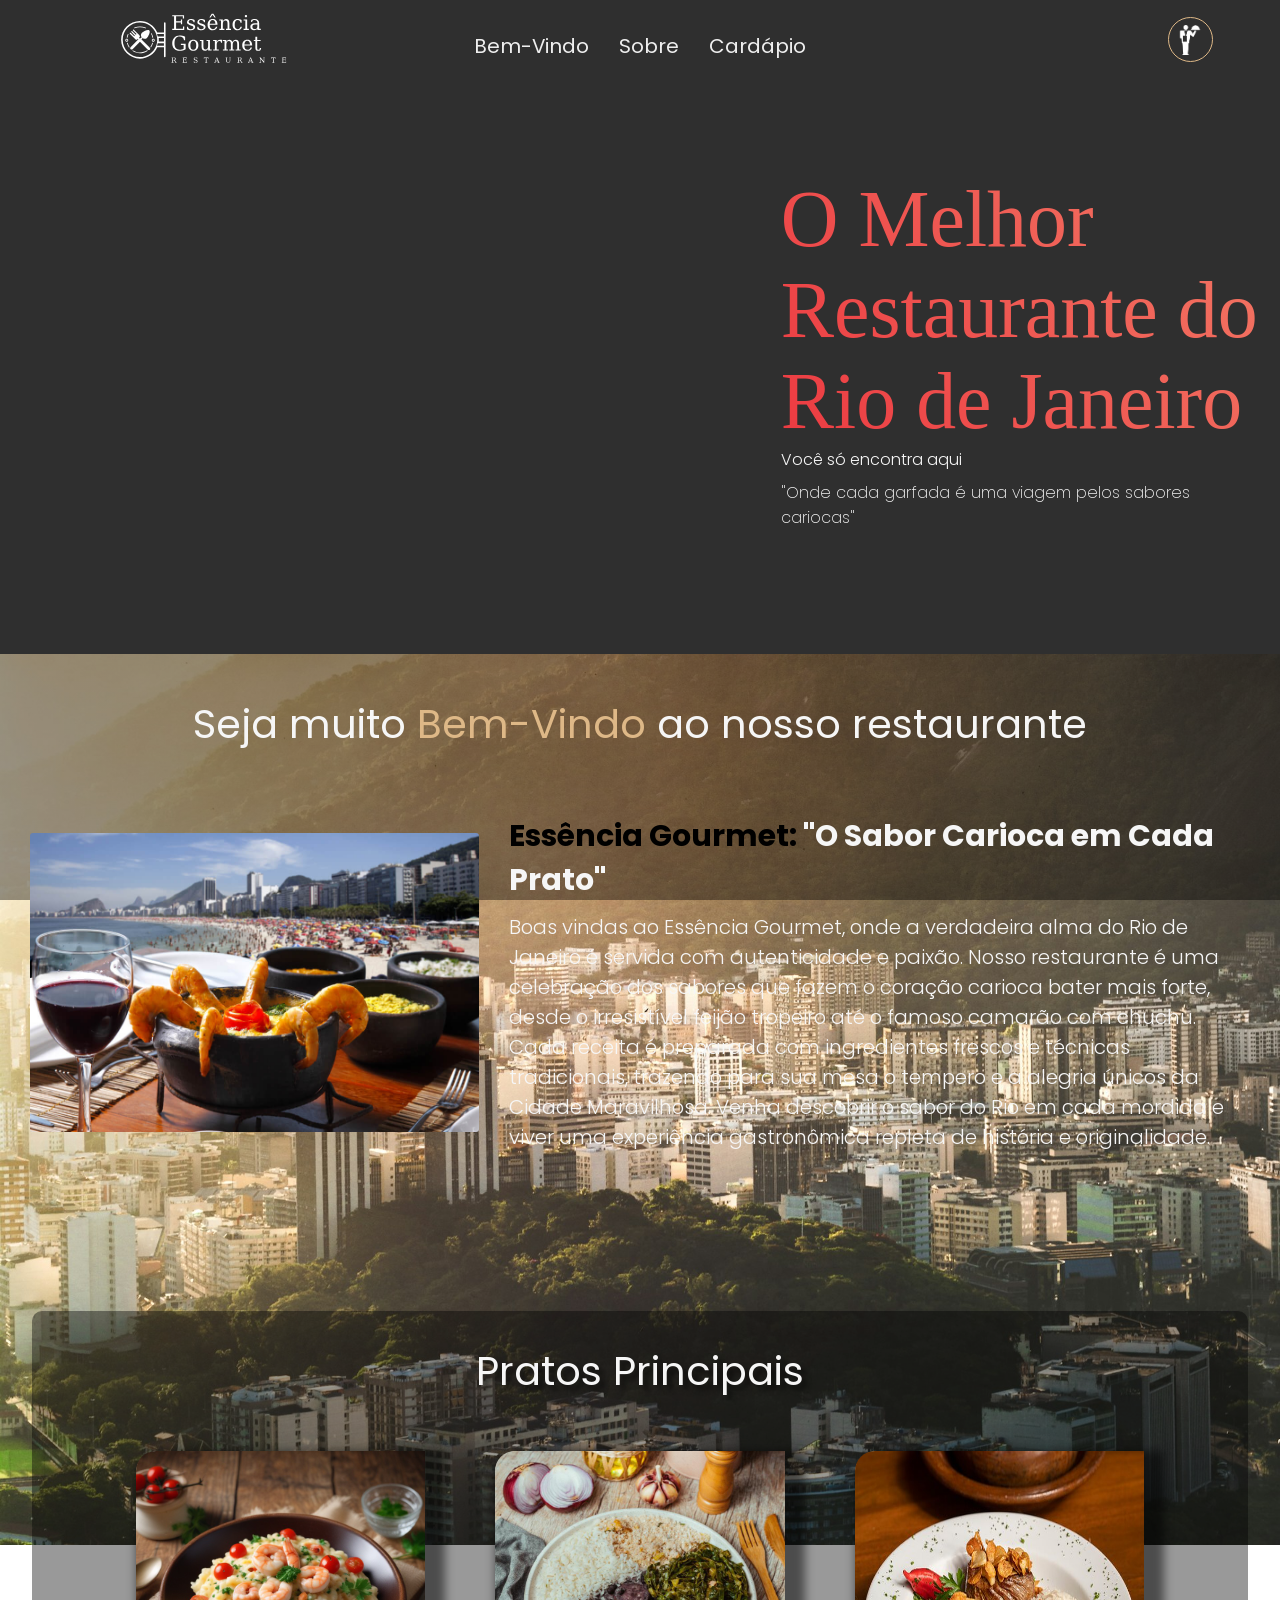
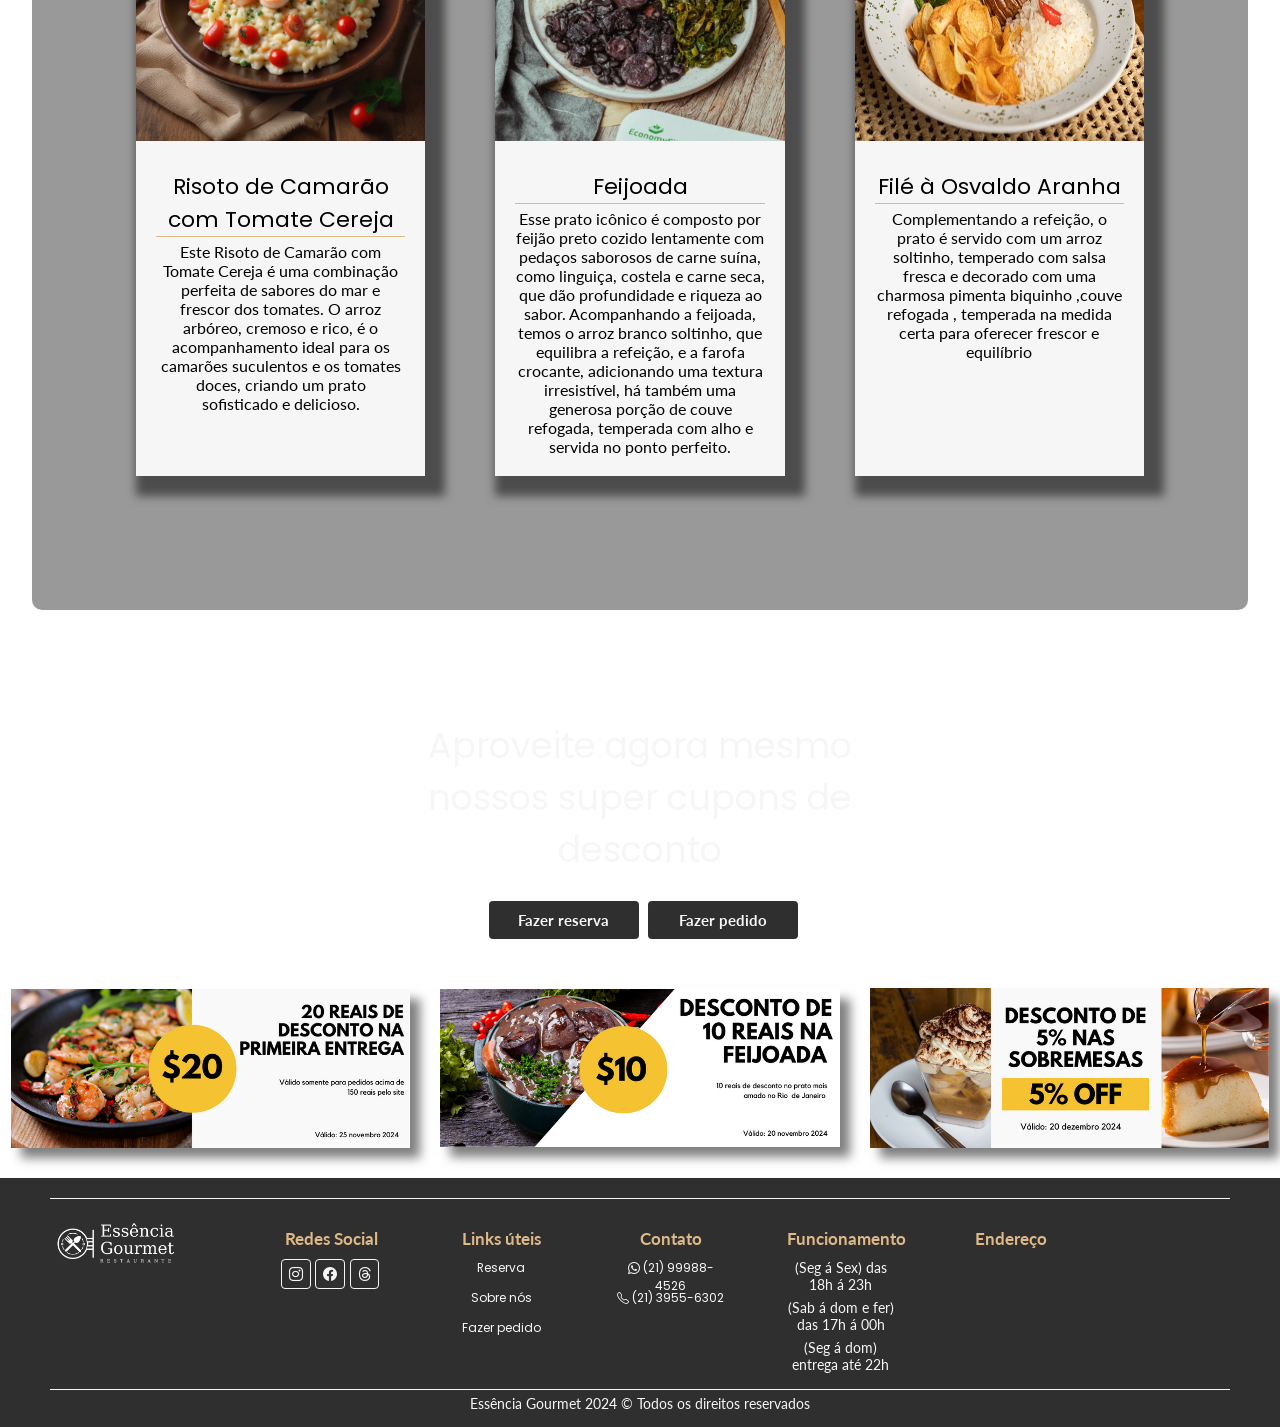
<file: principal/index.html>
<!DOCTYPE html>
<html lang="pt-br">
<head>
    <meta charset="UTF-8">
    <meta name="viewport" content="width=device-width, initial-scale=1.0">
    <link rel="preconnect" href="https://fonts.googleapis.com">
    <link rel="preconnect" href="https://fonts.gstatic.com" crossorigin>
    <link rel="shortcut icon" href="../img/favicon.ico" type="image/x-icon">
    <link rel="preconnect" href="https://fonts.googleapis.com">
    <link rel="preconnect" href="https://fonts.gstatic.com" crossorigin>
    <link href="https://fonts.googleapis.com/css2?family=Lato:ital,wght@0,100;0,300;0,400;0,700;0,900;1,100;1,300;1,400;1,700;1,900&family=Poppins:ital,wght@0,200;0,300;0,400;1,200;1,300;1,400&display=swap" rel="stylesheet">
    <link rel="stylesheet" href="https://cdn.jsdelivr.net/npm/bootstrap-icons@1.11.3/font/bootstrap-icons.min.css">
    <link rel="stylesheet"href="https://cdn.jsdelivr.net/npm/swiper@11/swiper-bundle.min.css"/>
    <link rel="stylesheet" href="style.css">
    <title>Essência Gourmet</title>
</head>
<body>
    <header> 
            <nav class="menu-nav"> <!--Menu de navegação-->
                <div class="logotipo-svg"> <!-- A logo esté formatdo de SVG, para melhor qualidade, o codigo svg é grande assim mesmo-->
                    <a href="index.html">
                        <svg xmlns="http://www.w3.org/2000/svg" xmlns:xlink="http://www.w3.org/1999/xlink"  zoomAndPan="magnify" viewBox="0 0 375 374.999991" preserveAspectRatio="xMidYMid meet" version="1.0"><defs><g/></defs><g fill="#ffffff" fill-opacity="1"><g transform="translate(132.424726, 171.291565)">
                        <g><path d="M 1.828125 0 L 1.828125 -1.703125 L 4.875 -1.703125 L 4.875 -22.328125 L 1.828125 -22.328125 L 1.828125 -24.0625 L 21.1875 -24.0625 L 21.1875 -18.703125 L 19.203125 -18.703125 L 19.203125 -22.078125 L 8.15625 -22.078125 L 8.15625 -14.015625 L 16.03125 -14.015625 L 16.03125 -17.03125 L 18.015625 -17.03125 L 18.015625 -9.046875 L 16.03125 -9.046875 L 16.03125 -12.046875 L 8.15625 -12.046875 L 8.15625 -1.984375 L 19.46875 -1.984375 L 19.46875 -5.34375 L 21.453125 -5.34375 L 21.453125 0 Z M 1.828125 0 "/></g></g></g><g fill="#ffffff" fill-opacity="1"><g transform="translate(156.51408, 171.291565)"><g><path d="M 1.859375 -0.953125 L 1.859375 -4.953125 L 3.5625 -4.953125 C 3.601562 -3.671875 4 -2.710938 4.75 -2.078125 C 5.507812 -1.441406 6.632812 -1.125 8.125 -1.125 C 9.457031 -1.125 10.472656 -1.375 11.171875 -1.875 C 11.867188 -2.375 12.21875 -3.101562 12.21875 -4.0625 C 12.21875 -4.8125 11.960938 -5.414062 11.453125 -5.875 C 10.941406 -6.34375 9.863281 -6.835938 8.21875 -7.359375 L 6.078125 -8.09375 C 4.609375 -8.5625 3.539062 -9.148438 2.875 -9.859375 C 2.21875 -10.566406 1.890625 -11.46875 1.890625 -12.5625 C 1.890625 -14.132812 2.460938 -15.363281 3.609375 -16.25 C 4.753906 -17.144531 6.34375 -17.59375 8.375 -17.59375 C 9.28125 -17.59375 10.234375 -17.472656 11.234375 -17.234375 C 12.234375 -17.003906 13.265625 -16.660156 14.328125 -16.203125 L 14.328125 -12.46875 L 12.609375 -12.46875 C 12.566406 -13.570312 12.179688 -14.4375 11.453125 -15.0625 C 10.722656 -15.6875 9.726562 -16 8.46875 -16 C 7.226562 -16 6.285156 -15.773438 5.640625 -15.328125 C 5.003906 -14.890625 4.6875 -14.234375 4.6875 -13.359375 C 4.6875 -12.640625 4.925781 -12.0625 5.40625 -11.625 C 5.894531 -11.1875 6.863281 -10.742188 8.3125 -10.296875 L 10.671875 -9.578125 C 12.285156 -9.066406 13.453125 -8.429688 14.171875 -7.671875 C 14.890625 -6.921875 15.25 -5.945312 15.25 -4.75 C 15.25 -3.132812 14.625 -1.859375 13.375 -0.921875 C 12.132812 0.00390625 10.425781 0.46875 8.25 0.46875 C 7.144531 0.46875 6.066406 0.347656 5.015625 0.109375 C 3.960938 -0.117188 2.910156 -0.472656 1.859375 -0.953125 Z M 1.859375 -0.953125 "/></g></g></g><g fill="#ffffff" fill-opacity="1"><g transform="translate(173.449138, 171.291565)"><g><path d="M 1.859375 -0.953125 L 1.859375 -4.953125 L 3.5625 -4.953125 C 3.601562 -3.671875 4 -2.710938 4.75 -2.078125 C 5.507812 -1.441406 6.632812 -1.125 8.125 -1.125 C 9.457031 -1.125 10.472656 -1.375 11.171875 -1.875 C 11.867188 -2.375 12.21875 -3.101562 12.21875 -4.0625 C 12.21875 -4.8125 11.960938 -5.414062 11.453125 -5.875 C 10.941406 -6.34375 9.863281 -6.835938 8.21875 -7.359375 L 6.078125 -8.09375 C 4.609375 -8.5625 3.539062 -9.148438 2.875 -9.859375 C 2.21875 -10.566406 1.890625 -11.46875 1.890625 -12.5625 C 1.890625 -14.132812 2.460938 -15.363281 3.609375 -16.25 C 4.753906 -17.144531 6.34375 -17.59375 8.375 -17.59375 C 9.28125 -17.59375 10.234375 -17.472656 11.234375 -17.234375 C 12.234375 -17.003906 13.265625 -16.660156 14.328125 -16.203125 L 14.328125 -12.46875 L 12.609375 -12.46875 C 12.566406 -13.570312 12.179688 -14.4375 11.453125 -15.0625 C 10.722656 -15.6875 9.726562 -16 8.46875 -16 C 7.226562 -16 6.285156 -15.773438 5.640625 -15.328125 C 5.003906 -14.890625 4.6875 -14.234375 4.6875 -13.359375 C 4.6875 -12.640625 4.925781 -12.0625 5.40625 -11.625 C 5.894531 -11.1875 6.863281 -10.742188 8.3125 -10.296875 L 10.671875 -9.578125 C 12.285156 -9.066406 13.453125 -8.429688 14.171875 -7.671875 C 14.890625 -6.921875 15.25 -5.945312 15.25 -4.75 C 15.25 -3.132812 14.625 -1.859375 13.375 -0.921875 C 12.132812 0.00390625 10.425781 0.46875 8.25 0.46875 C 7.144531 0.46875 6.066406 0.347656 5.015625 0.109375 C 3.960938 -0.117188 2.910156 -0.472656 1.859375 -0.953125 Z M 1.859375 -0.953125 "/></g></g></g><g fill="#ffffff" fill-opacity="1"><g transform="translate(190.384195, 171.291565)"><g><path d="M 17.890625 -8.25 L 5.109375 -8.25 L 5.109375 -8.125 C 5.109375 -5.8125 5.539062 -4.066406 6.40625 -2.890625 C 7.28125 -1.710938 8.566406 -1.125 10.265625 -1.125 C 11.566406 -1.125 12.632812 -1.460938 13.46875 -2.140625 C 14.300781 -2.828125 14.882812 -3.84375 15.21875 -5.1875 L 17.59375 -5.1875 C 17.125 -3.3125 16.25 -1.898438 14.96875 -0.953125 C 13.695312 -0.00390625 12.023438 0.46875 9.953125 0.46875 C 7.453125 0.46875 5.441406 -0.351562 3.921875 -2 C 2.398438 -3.65625 1.640625 -5.847656 1.640625 -8.578125 C 1.640625 -11.285156 2.382812 -13.460938 3.875 -15.109375 C 5.375 -16.765625 7.335938 -17.59375 9.765625 -17.59375 C 12.347656 -17.59375 14.332031 -16.796875 15.71875 -15.203125 C 17.113281 -13.609375 17.835938 -11.289062 17.890625 -8.25 Z M 14.390625 -9.953125 C 14.328125 -11.953125 13.90625 -13.457031 13.125 -14.46875 C 12.34375 -15.488281 11.222656 -16 9.765625 -16 C 8.398438 -16 7.320312 -15.488281 6.53125 -14.46875 C 5.75 -13.445312 5.273438 -11.941406 5.109375 -9.953125 Z M 8.40625 -26.390625 L 11.125 -26.390625 L 14.90625 -20.328125 L 13.03125 -20.328125 L 9.765625 -24.53125 L 6.5 -20.328125 L 4.625 -20.328125 Z M 8.40625 -26.390625 "/></g></g></g><g fill="#ffffff" fill-opacity="1"><g transform="translate(209.913491, 171.291565)"><g><path d="M 1.359375 0 L 1.359375 -1.703125 L 4.03125 -1.703125 L 4.03125 -15.40625 L 1.1875 -15.40625 L 1.1875 -17.125 L 7 -17.125 L 7 -14.078125 C 7.539062 -15.242188 8.25 -16.117188 9.125 -16.703125 C 10 -17.296875 11.019531 -17.59375 12.1875 -17.59375 C 14.070312 -17.59375 15.457031 -17.050781 16.34375 -15.96875 C 17.238281 -14.882812 17.6875 -13.191406 17.6875 -10.890625 L 17.6875 -1.703125 L 20.328125 -1.703125 L 20.328125 0 L 12.15625 0 L 12.15625 -1.703125 L 14.71875 -1.703125 L 14.71875 -9.953125 C 14.71875 -12.046875 14.457031 -13.484375 13.9375 -14.265625 C 13.425781 -15.046875 12.519531 -15.4375 11.21875 -15.4375 C 9.84375 -15.4375 8.796875 -14.929688 8.078125 -13.921875 C 7.359375 -12.921875 7 -11.460938 7 -9.546875 L 7 -1.703125 L 9.578125 -1.703125 L 9.578125 0 Z M 1.359375 0 "/></g></g></g><g fill="#ffffff" fill-opacity="1"><g transform="translate(231.166908, 171.291565)"><g><path d="M 16.96875 -5.140625 C 16.550781 -3.316406 15.742188 -1.925781 14.546875 -0.96875 C 13.359375 -0.0078125 11.816406 0.46875 9.921875 0.46875 C 7.429688 0.46875 5.425781 -0.351562 3.90625 -2 C 2.394531 -3.65625 1.640625 -5.847656 1.640625 -8.578125 C 1.640625 -11.316406 2.394531 -13.503906 3.90625 -15.140625 C 5.425781 -16.773438 7.429688 -17.59375 9.921875 -17.59375 C 11.003906 -17.59375 12.082031 -17.46875 13.15625 -17.21875 C 14.238281 -16.96875 15.320312 -16.582031 16.40625 -16.0625 L 16.40625 -11.6875 L 14.671875 -11.6875 C 14.453125 -13.1875 13.960938 -14.28125 13.203125 -14.96875 C 12.441406 -15.65625 11.359375 -16 9.953125 -16 C 8.359375 -16 7.148438 -15.378906 6.328125 -14.140625 C 5.515625 -12.898438 5.109375 -11.046875 5.109375 -8.578125 C 5.109375 -6.097656 5.515625 -4.234375 6.328125 -2.984375 C 7.140625 -1.742188 8.347656 -1.125 9.953125 -1.125 C 11.234375 -1.125 12.253906 -1.457031 13.015625 -2.125 C 13.773438 -2.789062 14.296875 -3.796875 14.578125 -5.140625 Z M 16.96875 -5.140625 "/></g></g></g><g fill="#ffffff" fill-opacity="1"><g transform="translate(249.64884, 171.291565)"><g><path d="M 3.203125 -22.453125 C 3.203125 -22.941406 3.378906 -23.367188 3.734375 -23.734375 C 4.097656 -24.097656 4.535156 -24.28125 5.046875 -24.28125 C 5.535156 -24.28125 5.957031 -24.097656 6.3125 -23.734375 C 6.675781 -23.367188 6.859375 -22.941406 6.859375 -22.453125 C 6.859375 -21.941406 6.679688 -21.507812 6.328125 -21.15625 C 5.972656 -20.800781 5.546875 -20.625 5.046875 -20.625 C 4.535156 -20.625 4.097656 -20.800781 3.734375 -21.15625 C 3.378906 -21.507812 3.203125 -21.941406 3.203125 -22.453125 Z M 7 -1.703125 L 9.796875 -1.703125 L 9.796875 0 L 1.1875 0 L 1.1875 -1.703125 L 4.03125 -1.703125 L 4.03125 -15.40625 L 1.1875 -15.40625 L 1.1875 -17.125 L 7 -17.125 Z M 7 -1.703125 "/></g></g></g><g fill="#ffffff" fill-opacity="1"><g transform="translate(260.203039, 171.291565)"><g><path d="M 13.125 -5.375 L 13.125 -9 L 9.3125 -9 C 7.84375 -9 6.75 -8.679688 6.03125 -8.046875 C 5.3125 -7.421875 4.953125 -6.453125 4.953125 -5.140625 C 4.953125 -3.953125 5.316406 -3.003906 6.046875 -2.296875 C 6.773438 -1.597656 7.757812 -1.25 9 -1.25 C 10.238281 -1.25 11.234375 -1.628906 11.984375 -2.390625 C 12.742188 -3.160156 13.125 -4.15625 13.125 -5.375 Z M 16.09375 -10.703125 L 16.09375 -1.703125 L 18.734375 -1.703125 L 18.734375 0 L 13.125 0 L 13.125 -1.859375 C 12.476562 -1.054688 11.722656 -0.46875 10.859375 -0.09375 C 10.003906 0.28125 9 0.46875 7.84375 0.46875 C 5.945312 0.46875 4.4375 -0.0351562 3.3125 -1.046875 C 2.195312 -2.054688 1.640625 -3.421875 1.640625 -5.140625 C 1.640625 -6.910156 2.28125 -8.285156 3.5625 -9.265625 C 4.84375 -10.242188 6.644531 -10.734375 8.96875 -10.734375 L 13.125 -10.734375 L 13.125 -11.90625 C 13.125 -13.207031 12.726562 -14.210938 11.9375 -14.921875 C 11.15625 -15.640625 10.050781 -16 8.625 -16 C 7.4375 -16 6.492188 -15.726562 5.796875 -15.1875 C 5.097656 -14.65625 4.664062 -13.863281 4.5 -12.8125 L 2.96875 -12.8125 L 2.96875 -16.28125 C 4 -16.71875 5 -17.046875 5.96875 -17.265625 C 6.9375 -17.484375 7.882812 -17.59375 8.8125 -17.59375 C 11.1875 -17.59375 12.992188 -17.003906 14.234375 -15.828125 C 15.472656 -14.648438 16.09375 -12.941406 16.09375 -10.703125 Z M 16.09375 -10.703125 "/></g></g></g><g fill="#ffffff" fill-opacity="1"><g transform="translate(132.424726, 205.041563)"><g><path d="M 21.125 -16.875 C 20.75 -18.882812 19.960938 -20.367188 18.765625 -21.328125 C 17.578125 -22.285156 15.921875 -22.765625 13.796875 -22.765625 C 11.023438 -22.765625 8.957031 -21.875 7.59375 -20.09375 C 6.226562 -18.3125 5.546875 -15.613281 5.546875 -12 C 5.546875 -8.46875 6.25 -5.789062 7.65625 -3.96875 C 9.0625 -2.15625 11.128906 -1.25 13.859375 -1.25 C 15.066406 -1.25 16.222656 -1.398438 17.328125 -1.703125 C 18.441406 -2.003906 19.5 -2.457031 20.5 -3.0625 L 20.5 -9.265625 L 15.96875 -9.265625 L 15.96875 -10.984375 L 23.765625 -10.984375 L 23.765625 -2.015625 C 22.335938 -1.191406 20.796875 -0.570312 19.140625 -0.15625 C 17.492188 0.257812 15.734375 0.46875 13.859375 0.46875 C 10.222656 0.46875 7.3125 -0.664062 5.125 -2.9375 C 2.945312 -5.207031 1.859375 -8.226562 1.859375 -12 C 1.859375 -15.800781 2.953125 -18.832031 5.140625 -21.09375 C 7.328125 -23.363281 10.273438 -24.5 13.984375 -24.5 C 15.359375 -24.5 16.78125 -24.335938 18.25 -24.015625 C 19.71875 -23.703125 21.273438 -23.222656 22.921875 -22.578125 L 22.921875 -16.875 Z M 21.125 -16.875 "/></g></g></g><g fill="#ffffff" fill-opacity="1"><g transform="translate(158.786053, 205.041563)"><g><path d="M 9.921875 -1.125 C 11.515625 -1.125 12.71875 -1.753906 13.53125 -3.015625 C 14.34375 -4.273438 14.75 -6.128906 14.75 -8.578125 C 14.75 -11.023438 14.34375 -12.875 13.53125 -14.125 C 12.71875 -15.375 11.515625 -16 9.921875 -16 C 8.335938 -16 7.140625 -15.375 6.328125 -14.125 C 5.515625 -12.875 5.109375 -11.023438 5.109375 -8.578125 C 5.109375 -6.128906 5.515625 -4.273438 6.328125 -3.015625 C 7.148438 -1.753906 8.347656 -1.125 9.921875 -1.125 Z M 9.921875 0.46875 C 7.429688 0.46875 5.425781 -0.351562 3.90625 -2 C 2.394531 -3.65625 1.640625 -5.847656 1.640625 -8.578125 C 1.640625 -11.304688 2.394531 -13.488281 3.90625 -15.125 C 5.414062 -16.769531 7.421875 -17.59375 9.921875 -17.59375 C 12.429688 -17.59375 14.4375 -16.769531 15.9375 -15.125 C 17.445312 -13.488281 18.203125 -11.304688 18.203125 -8.578125 C 18.203125 -5.847656 17.445312 -3.65625 15.9375 -2 C 14.4375 -0.351562 12.429688 0.46875 9.921875 0.46875 Z M 9.921875 0.46875 "/></g></g></g><g fill="#ffffff" fill-opacity="1"><g transform="translate(178.653727, 205.041563)"><g><path d="M 11.6875 -17.125 L 17.21875 -17.125 L 17.21875 -1.703125 L 20.03125 -1.703125 L 20.03125 0 L 14.265625 0 L 14.265625 -3.03125 C 13.710938 -1.894531 13 -1.023438 12.125 -0.421875 C 11.257812 0.171875 10.253906 0.46875 9.109375 0.46875 C 7.203125 0.46875 5.800781 -0.0664062 4.90625 -1.140625 C 4.007812 -2.222656 3.5625 -3.921875 3.5625 -6.234375 L 3.5625 -15.40625 L 0.890625 -15.40625 L 0.890625 -17.125 L 6.546875 -17.125 L 6.546875 -7.15625 C 6.546875 -5.070312 6.800781 -3.640625 7.3125 -2.859375 C 7.820312 -2.085938 8.726562 -1.703125 10.03125 -1.703125 C 11.40625 -1.703125 12.453125 -2.207031 13.171875 -3.21875 C 13.898438 -4.226562 14.265625 -5.695312 14.265625 -7.625 L 14.265625 -15.40625 L 11.6875 -15.40625 Z M 11.6875 -17.125 "/></g></g></g><g fill="#ffffff" fill-opacity="1"><g transform="translate(199.907144, 205.041563)"><g><path d="M 15.78125 -17.15625 L 15.78125 -12.875 L 14.0625 -12.875 C 14.007812 -13.71875 13.773438 -14.347656 13.359375 -14.765625 C 12.941406 -15.191406 12.328125 -15.40625 11.515625 -15.40625 C 10.054688 -15.40625 8.9375 -14.898438 8.15625 -13.890625 C 7.382812 -12.878906 7 -11.429688 7 -9.546875 L 7 -1.703125 L 10.421875 -1.703125 L 10.421875 0 L 1.359375 0 L 1.359375 -1.703125 L 4.03125 -1.703125 L 4.03125 -15.4375 L 1.1875 -15.4375 L 1.1875 -17.125 L 7 -17.125 L 7 -14.078125 C 7.570312 -15.273438 8.316406 -16.160156 9.234375 -16.734375 C 10.148438 -17.304688 11.257812 -17.59375 12.5625 -17.59375 C 13.050781 -17.59375 13.5625 -17.554688 14.09375 -17.484375 C 14.625 -17.410156 15.1875 -17.300781 15.78125 -17.15625 Z M 15.78125 -17.15625 "/></g></g></g><g fill="#ffffff" fill-opacity="1"><g transform="translate(215.682045, 205.041563)"><g><path d="M 17.09375 -13.796875 C 17.664062 -15.046875 18.394531 -15.988281 19.28125 -16.625 C 20.164062 -17.269531 21.195312 -17.59375 22.375 -17.59375 C 24.175781 -17.59375 25.515625 -17.035156 26.390625 -15.921875 C 27.273438 -14.816406 27.71875 -13.140625 27.71875 -10.890625 L 27.71875 -1.703125 L 30.390625 -1.703125 L 30.390625 0 L 22.171875 0 L 22.171875 -1.703125 L 24.75 -1.703125 L 24.75 -10.546875 C 24.75 -12.304688 24.488281 -13.554688 23.96875 -14.296875 C 23.457031 -15.035156 22.609375 -15.40625 21.421875 -15.40625 C 20.097656 -15.40625 19.085938 -14.90625 18.390625 -13.90625 C 17.703125 -12.90625 17.359375 -11.453125 17.359375 -9.546875 L 17.359375 -1.703125 L 19.9375 -1.703125 L 19.9375 0 L 11.8125 0 L 11.8125 -1.703125 L 14.390625 -1.703125 L 14.390625 -10.671875 C 14.390625 -12.378906 14.128906 -13.59375 13.609375 -14.3125 C 13.097656 -15.039062 12.242188 -15.40625 11.046875 -15.40625 C 9.734375 -15.40625 8.726562 -14.90625 8.03125 -13.90625 C 7.34375 -12.90625 7 -11.453125 7 -9.546875 L 7 -1.703125 L 9.578125 -1.703125 L 9.578125 0 L 1.359375 0 L 1.359375 -1.703125 L 4.03125 -1.703125 L 4.03125 -15.4375 L 1.1875 -15.4375 L 1.1875 -17.125 L 7 -17.125 L 7 -14.078125 C 7.539062 -15.222656 8.234375 -16.09375 9.078125 -16.6875 C 9.929688 -17.289062 10.894531 -17.59375 11.96875 -17.59375 C 13.300781 -17.59375 14.410156 -17.257812 15.296875 -16.59375 C 16.191406 -15.9375 16.789062 -15.003906 17.09375 -13.796875 Z M 17.09375 -13.796875 "/></g></g></g><g fill="#ffffff" fill-opacity="1"><g transform="translate(246.974035, 205.041563)"><g><path d="M 17.890625 -8.25 L 5.109375 -8.25 L 5.109375 -8.125 C 5.109375 -5.8125 5.539062 -4.066406 6.40625 -2.890625 C 7.28125 -1.710938 8.566406 -1.125 10.265625 -1.125 C 11.566406 -1.125 12.632812 -1.460938 13.46875 -2.140625 C 14.300781 -2.828125 14.882812 -3.84375 15.21875 -5.1875 L 17.59375 -5.1875 C 17.125 -3.3125 16.25 -1.898438 14.96875 -0.953125 C 13.695312 -0.00390625 12.023438 0.46875 9.953125 0.46875 C 7.453125 0.46875 5.441406 -0.351562 3.921875 -2 C 2.398438 -3.65625 1.640625 -5.847656 1.640625 -8.578125 C 1.640625 -11.285156 2.382812 -13.460938 3.875 -15.109375 C 5.375 -16.765625 7.335938 -17.59375 9.765625 -17.59375 C 12.347656 -17.59375 14.332031 -16.796875 15.71875 -15.203125 C 17.113281 -13.609375 17.835938 -11.289062 17.890625 -8.25 Z M 14.390625 -9.953125 C 14.328125 -11.953125 13.90625 -13.457031 13.125 -14.46875 C 12.34375 -15.488281 11.222656 -16 9.765625 -16 C 8.398438 -16 7.320312 -15.488281 6.53125 -14.46875 C 5.75 -13.445312 5.273438 -11.941406 5.109375 -9.953125 Z M 14.390625 -9.953125 "/></g></g></g><g fill="#ffffff" fill-opacity="1"><g transform="translate(266.503331, 205.041563)"><g><path d="M 3.5625 -15.40625 L 0.953125 -15.40625 L 0.953125 -17.125 L 3.5625 -17.125 L 3.5625 -22.453125 L 6.546875 -22.453125 L 6.546875 -17.125 L 12.125 -17.125 L 12.125 -15.40625 L 6.546875 -15.40625 L 6.546875 -4.53125 C 6.546875 -3.082031 6.679688 -2.148438 6.953125 -1.734375 C 7.234375 -1.328125 7.753906 -1.125 8.515625 -1.125 C 9.285156 -1.125 9.847656 -1.351562 10.203125 -1.8125 C 10.554688 -2.269531 10.742188 -3.007812 10.765625 -4.03125 L 13 -4.03125 C 12.914062 -2.46875 12.492188 -1.328125 11.734375 -0.609375 C 10.972656 0.109375 9.8125 0.46875 8.25 0.46875 C 6.539062 0.46875 5.332031 0.0859375 4.625 -0.671875 C 3.914062 -1.429688 3.5625 -2.71875 3.5625 -4.53125 Z M 3.5625 -15.40625 "/></g></g></g><g fill="#ffffff" fill-opacity="1"><g transform="translate(132.424726, 224.855922)"><g><path d="M 5.59375 -4.234375 C 5.863281 -4.160156 6.09375 -4.035156 6.28125 -3.859375 C 6.476562 -3.679688 6.648438 -3.441406 6.796875 -3.140625 L 8.046875 -0.609375 L 9.078125 -0.609375 L 9.078125 0 L 7.078125 0 L 5.734375 -2.703125 C 5.484375 -3.234375 5.25 -3.570312 5.03125 -3.71875 C 4.820312 -3.875 4.53125 -3.953125 4.15625 -3.953125 L 2.890625 -3.953125 L 2.890625 -0.609375 L 4.09375 -0.609375 L 4.09375 0 L 0.640625 0 L 0.640625 -0.609375 L 1.734375 -0.609375 L 1.734375 -7.90625 L 0.640625 -7.90625 L 0.640625 -8.515625 L 4.96875 -8.515625 C 5.789062 -8.515625 6.425781 -8.316406 6.875 -7.921875 C 7.332031 -7.523438 7.5625 -6.96875 7.5625 -6.25 C 7.5625 -5.65625 7.394531 -5.191406 7.0625 -4.859375 C 6.738281 -4.523438 6.25 -4.316406 5.59375 -4.234375 Z M 2.890625 -4.578125 L 4.578125 -4.578125 C 5.148438 -4.578125 5.570312 -4.710938 5.84375 -4.984375 C 6.113281 -5.253906 6.25 -5.675781 6.25 -6.25 C 6.25 -6.8125 6.113281 -7.226562 5.84375 -7.5 C 5.570312 -7.769531 5.148438 -7.90625 4.578125 -7.90625 L 2.890625 -7.90625 Z M 2.890625 -4.578125 "/></g></g></g><g fill="#ffffff" fill-opacity="1"><g transform="translate(150.579686, 224.855922)"><g><path d="M 0.640625 0 L 0.640625 -0.609375 L 1.734375 -0.609375 L 1.734375 -7.90625 L 0.640625 -7.90625 L 0.640625 -8.515625 L 7.5 -8.515625 L 7.5 -6.625 L 6.796875 -6.625 L 6.796875 -7.8125 L 2.890625 -7.8125 L 2.890625 -4.96875 L 5.671875 -4.96875 L 5.671875 -6.03125 L 6.375 -6.03125 L 6.375 -3.203125 L 5.671875 -3.203125 L 5.671875 -4.265625 L 2.890625 -4.265625 L 2.890625 -0.703125 L 6.890625 -0.703125 L 6.890625 -1.890625 L 7.59375 -1.890625 L 7.59375 0 Z M 0.640625 0 "/></g></g></g><g fill="#ffffff" fill-opacity="1"><g transform="translate(168.466381, 224.855922)"><g><path d="M 1.078125 -0.40625 L 1.078125 -2.34375 L 1.734375 -2.34375 C 1.753906 -1.695312 1.941406 -1.21875 2.296875 -0.90625 C 2.660156 -0.59375 3.203125 -0.4375 3.921875 -0.4375 C 4.597656 -0.4375 5.113281 -0.570312 5.46875 -0.84375 C 5.832031 -1.113281 6.015625 -1.503906 6.015625 -2.015625 C 6.015625 -2.429688 5.90625 -2.75 5.6875 -2.96875 C 5.46875 -3.1875 5.015625 -3.398438 4.328125 -3.609375 L 3.203125 -3.953125 C 2.390625 -4.191406 1.816406 -4.492188 1.484375 -4.859375 C 1.148438 -5.234375 0.984375 -5.742188 0.984375 -6.390625 C 0.984375 -7.109375 1.238281 -7.664062 1.75 -8.0625 C 2.257812 -8.46875 2.984375 -8.671875 3.921875 -8.671875 C 4.316406 -8.671875 4.75 -8.628906 5.21875 -8.546875 C 5.6875 -8.460938 6.1875 -8.335938 6.71875 -8.171875 L 6.71875 -6.359375 L 6.078125 -6.359375 C 6.015625 -6.960938 5.8125 -7.394531 5.46875 -7.65625 C 5.132812 -7.925781 4.625 -8.0625 3.9375 -8.0625 C 3.332031 -8.0625 2.875 -7.9375 2.5625 -7.6875 C 2.25 -7.445312 2.09375 -7.09375 2.09375 -6.625 C 2.09375 -6.21875 2.207031 -5.894531 2.4375 -5.65625 C 2.675781 -5.425781 3.179688 -5.195312 3.953125 -4.96875 L 5 -4.65625 C 5.769531 -4.425781 6.320312 -4.128906 6.65625 -3.765625 C 6.988281 -3.410156 7.15625 -2.929688 7.15625 -2.328125 C 7.15625 -1.503906 6.890625 -0.878906 6.359375 -0.453125 C 5.828125 -0.0351562 5.039062 0.171875 4 0.171875 C 3.53125 0.171875 3.050781 0.117188 2.5625 0.015625 C 2.082031 -0.078125 1.585938 -0.21875 1.078125 -0.40625 Z M 1.078125 -0.40625 "/></g></g></g><g fill="#ffffff" fill-opacity="1"><g transform="translate(185.827959, 224.855922)"><g><path d="M 2.234375 0 L 2.234375 -0.609375 L 3.328125 -0.609375 L 3.328125 -7.84375 L 0.8125 -7.84375 L 0.8125 -6.515625 L 0.109375 -6.515625 L 0.109375 -8.515625 L 7.6875 -8.515625 L 7.6875 -6.515625 L 6.984375 -6.515625 L 6.984375 -7.84375 L 4.46875 -7.84375 L 4.46875 -0.609375 L 5.5625 -0.609375 L 5.5625 0 Z M 2.234375 0 "/></g></g></g><g fill="#ffffff" fill-opacity="1"><g transform="translate(202.978357, 224.855922)"><g><path d="M 2.34375 -3.09375 L 5.46875 -3.09375 L 3.90625 -7.140625 Z M -0.0625 0 L -0.0625 -0.609375 L 0.671875 -0.609375 L 3.71875 -8.515625 L 4.671875 -8.515625 L 7.71875 -0.609375 L 8.546875 -0.609375 L 8.546875 0 L 5.453125 0 L 5.453125 -0.609375 L 6.40625 -0.609375 L 5.6875 -2.484375 L 2.109375 -2.484375 L 1.390625 -0.609375 L 2.328125 -0.609375 L 2.328125 0 Z M -0.0625 0 "/></g></g></g><g fill="#ffffff" fill-opacity="1"><g transform="translate(220.773725, 224.855922)"><g><path d="M 1.640625 -7.90625 L 0.546875 -7.90625 L 0.546875 -8.515625 L 3.875 -8.515625 L 3.875 -7.90625 L 2.796875 -7.90625 L 2.796875 -3.5 C 2.796875 -2.414062 2.972656 -1.65625 3.328125 -1.21875 C 3.679688 -0.789062 4.296875 -0.578125 5.171875 -0.578125 C 6.035156 -0.578125 6.644531 -0.789062 7 -1.21875 C 7.351562 -1.65625 7.53125 -2.414062 7.53125 -3.5 L 7.53125 -7.90625 L 6.453125 -7.90625 L 6.453125 -8.515625 L 9.328125 -8.515625 L 9.328125 -7.90625 L 8.234375 -7.90625 L 8.234375 -3.390625 C 8.234375 -2.085938 7.984375 -1.164062 7.484375 -0.625 C 6.992188 -0.09375 6.148438 0.171875 4.953125 0.171875 C 3.753906 0.171875 2.898438 -0.0976562 2.390625 -0.640625 C 1.890625 -1.179688 1.640625 -2.097656 1.640625 -3.390625 Z M 1.640625 -7.90625 "/></g></g></g><g fill="#ffffff" fill-opacity="1"><g transform="translate(239.978915, 224.855922)"><g><path d="M 5.59375 -4.234375 C 5.863281 -4.160156 6.09375 -4.035156 6.28125 -3.859375 C 6.476562 -3.679688 6.648438 -3.441406 6.796875 -3.140625 L 8.046875 -0.609375 L 9.078125 -0.609375 L 9.078125 0 L 7.078125 0 L 5.734375 -2.703125 C 5.484375 -3.234375 5.25 -3.570312 5.03125 -3.71875 C 4.820312 -3.875 4.53125 -3.953125 4.15625 -3.953125 L 2.890625 -3.953125 L 2.890625 -0.609375 L 4.09375 -0.609375 L 4.09375 0 L 0.640625 0 L 0.640625 -0.609375 L 1.734375 -0.609375 L 1.734375 -7.90625 L 0.640625 -7.90625 L 0.640625 -8.515625 L 4.96875 -8.515625 C 5.789062 -8.515625 6.425781 -8.316406 6.875 -7.921875 C 7.332031 -7.523438 7.5625 -6.96875 7.5625 -6.25 C 7.5625 -5.65625 7.394531 -5.191406 7.0625 -4.859375 C 6.738281 -4.523438 6.25 -4.316406 5.59375 -4.234375 Z M 2.890625 -4.578125 L 4.578125 -4.578125 C 5.148438 -4.578125 5.570312 -4.710938 5.84375 -4.984375 C 6.113281 -5.253906 6.25 -5.675781 6.25 -6.25 C 6.25 -6.8125 6.113281 -7.226562 5.84375 -7.5 C 5.570312 -7.769531 5.148438 -7.90625 4.578125 -7.90625 L 2.890625 -7.90625 Z M 2.890625 -4.578125 "/></g></g></g><g fill="#ffffff" fill-opacity="1"><g transform="translate(258.133878, 224.855922)"><g><path d="M 2.34375 -3.09375 L 5.46875 -3.09375 L 3.90625 -7.140625 Z M -0.0625 0 L -0.0625 -0.609375 L 0.671875 -0.609375 L 3.71875 -8.515625 L 4.671875 -8.515625 L 7.71875 -0.609375 L 8.546875 -0.609375 L 8.546875 0 L 5.453125 0 L 5.453125 -0.609375 L 6.40625 -0.609375 L 5.6875 -2.484375 L 2.109375 -2.484375 L 1.390625 -0.609375 L 2.328125 -0.609375 L 2.328125 0 Z M -0.0625 0 "/></g></g></g><g fill="#ffffff" fill-opacity="1"><g transform="translate(275.929246, 224.855922)"><g><path d="M 0.578125 0 L 0.578125 -0.609375 L 1.71875 -0.609375 L 1.71875 -7.90625 L 0.578125 -7.90625 L 0.578125 -8.515625 L 2.75 -8.515625 L 7.859375 -1.796875 L 7.859375 -7.90625 L 6.71875 -7.90625 L 6.71875 -8.515625 L 9.71875 -8.515625 L 9.71875 -7.90625 L 8.5625 -7.90625 L 8.5625 0.171875 L 7.875 0.171875 L 2.421875 -7.015625 L 2.421875 -0.609375 L 3.5625 -0.609375 L 3.5625 0 Z M 0.578125 0 "/></g></g></g><g fill="#ffffff" fill-opacity="1"><g transform="translate(295.511148, 224.855922)"><g><path d="M 2.234375 0 L 2.234375 -0.609375 L 3.328125 -0.609375 L 3.328125 -7.84375 L 0.8125 -7.84375 L 0.8125 -6.515625 L 0.109375 -6.515625 L 0.109375 -8.515625 L 7.6875 -8.515625 L 7.6875 -6.515625 L 6.984375 -6.515625 L 6.984375 -7.84375 L 4.46875 -7.84375 L 4.46875 -0.609375 L 5.5625 -0.609375 L 5.5625 0 Z M 2.234375 0 "/></g></g></g><g fill="#ffffff" fill-opacity="1"><g transform="translate(312.661546, 224.855922)"><g><path d="M 0.640625 0 L 0.640625 -0.609375 L 1.734375 -0.609375 L 1.734375 -7.90625 L 0.640625 -7.90625 L 0.640625 -8.515625 L 7.5 -8.515625 L 7.5 -6.625 L 6.796875 -6.625 L 6.796875 -7.8125 L 2.890625 -7.8125 L 2.890625 -4.96875 L 5.671875 -4.96875 L 5.671875 -6.03125 L 6.375 -6.03125 L 6.375 -3.203125 L 5.671875 -3.203125 L 5.671875 -4.265625 L 2.890625 -4.265625 L 2.890625 -0.703125 L 6.890625 -0.703125 L 6.890625 -1.890625 L 7.59375 -1.890625 L 7.59375 0 Z M 0.640625 0 "/></g></g></g><path fill="#ffffff" d="M 83.050781 186.039062 L 83.054688 186.039062 C 83.054688 186.039062 83.050781 186.039062 83.050781 186.039062 Z M 82.570312 185.679688 C 82.53125 185.65625 82.496094 185.640625 82.457031 185.621094 C 82.496094 185.640625 82.53125 185.65625 82.570312 185.679688 Z M 94.480469 203.621094 L 81.59375 190.734375 L 69.539062 202.785156 C 68.648438 203.679688 67.199219 203.679688 66.308594 202.785156 C 65.414062 201.890625 65.414062 200.445312 66.308594 199.550781 L 79.101562 186.757812 L 78.207031 185.863281 L 77.214844 186.855469 C 76.457031 187.613281 75.226562 187.613281 74.46875 186.855469 L 65.089844 177.476562 C 64.707031 177.09375 64.707031 176.472656 65.089844 176.085938 C 65.472656 175.703125 66.097656 175.703125 66.480469 176.085938 L 72.269531 181.878906 L 73.429688 180.722656 L 67.636719 174.929688 C 67.253906 174.546875 67.253906 173.925781 67.636719 173.542969 C 68.019531 173.15625 68.640625 173.15625 69.023438 173.542969 L 74.816406 179.332031 L 75.972656 178.175781 L 70.183594 172.382812 C 69.796875 172 69.796875 171.378906 70.183594 170.996094 C 70.566406 170.613281 71.1875 170.613281 71.570312 170.996094 L 78.734375 178.160156 L 79.910156 179.332031 L 80.949219 180.375 C 81.707031 181.132812 81.707031 182.363281 80.949219 183.121094 L 79.957031 184.109375 L 81.234375 185.386719 C 81.460938 185.367188 81.691406 185.375 81.917969 185.421875 L 84.0625 183.277344 L 85.816406 185.027344 L 84.074219 186.769531 C 84.113281 186.804688 84.160156 186.832031 84.199219 186.871094 L 97.714844 200.386719 C 98.605469 201.277344 98.605469 202.726562 97.714844 203.621094 C 96.820312 204.511719 95.371094 204.511719 94.480469 203.621094 " fill-opacity="1" fill-rule="nonzero"/><path fill="#ffffff" d="M 84.75 176.066406 C 86.933594 173.886719 94.574219 169.949219 96.859375 172.234375 C 99.144531 174.515625 95.207031 182.160156 93.027344 184.339844 C 90.84375 186.523438 87.222656 186.4375 84.9375 184.152344 C 82.652344 181.867188 82.570312 178.25 84.75 176.066406 " fill-opacity="1" fill-rule="nonzero"/><path fill="#ffffff" d="M 103.34375 189.378906 C 103.980469 189.378906 104.496094 188.859375 104.496094 188.226562 C 104.496094 187.589844 103.980469 187.074219 103.34375 187.074219 C 102.707031 187.074219 102.191406 187.589844 102.191406 188.226562 C 102.191406 188.859375 102.707031 189.378906 103.34375 189.378906 Z M 100.898438 188.226562 C 100.898438 186.875 101.996094 185.777344 103.34375 185.777344 C 104.691406 185.777344 105.789062 186.875 105.789062 188.226562 C 105.789062 189.574219 104.691406 190.671875 103.34375 190.671875 C 101.996094 190.671875 100.898438 189.574219 100.898438 188.226562 " fill-opacity="1" fill-rule="nonzero"/><path fill="#ffffff" d="M 60.027344 187.074219 C 59.390625 187.074219 58.875 187.589844 58.875 188.226562 C 58.875 188.859375 59.390625 189.378906 60.027344 189.378906 C 60.660156 189.378906 61.179688 188.859375 61.179688 188.226562 C 61.179688 187.589844 60.660156 187.074219 60.027344 187.074219 Z M 62.472656 188.226562 C 62.472656 189.574219 61.375 190.671875 60.027344 190.671875 C 58.675781 190.671875 57.582031 189.574219 57.582031 188.226562 C 57.582031 186.875 58.675781 185.777344 60.027344 185.777344 C 61.375 185.777344 62.472656 186.875 62.472656 188.226562 " fill-opacity="1" fill-rule="nonzero"/><path fill="#ffffff" d="M 102.636719 184.222656 C 102.597656 184.230469 102.554688 184.234375 102.515625 184.234375 C 102.210938 184.234375 101.941406 184.015625 101.882812 183.703125 C 101.488281 181.578125 100.761719 179.535156 99.726562 177.636719 C 99.554688 177.324219 99.671875 176.929688 99.984375 176.757812 C 100.300781 176.589844 100.691406 176.703125 100.863281 177.015625 C 101.960938 179.035156 102.734375 181.207031 103.15625 183.46875 C 103.21875 183.820312 102.988281 184.160156 102.636719 184.222656 " fill-opacity="1" fill-rule="nonzero"/><path fill="#ffffff" d="M 90.539062 168.828125 C 90.445312 168.828125 90.351562 168.804688 90.265625 168.765625 C 84.859375 166.257812 78.480469 166.238281 73.058594 168.703125 C 72.730469 168.851562 72.347656 168.710938 72.203125 168.382812 C 72.054688 168.058594 72.199219 167.675781 72.523438 167.527344 C 78.285156 164.90625 85.0625 164.929688 90.808594 167.59375 C 91.132812 167.742188 91.273438 168.128906 91.125 168.449219 C 91.015625 168.6875 90.78125 168.828125 90.539062 168.828125 " fill-opacity="1" fill-rule="nonzero"/><path fill="#ffffff" d="M 61.304688 183.703125 C 61.246094 184.015625 60.976562 184.234375 60.667969 184.234375 C 60.632812 184.234375 60.589844 184.230469 60.550781 184.222656 C 60.199219 184.160156 59.96875 183.820312 60.035156 183.46875 C 60.355469 181.734375 60.890625 180.042969 61.621094 178.429688 C 61.769531 178.105469 62.152344 177.964844 62.476562 178.109375 C 62.800781 178.257812 62.945312 178.640625 62.796875 178.96875 C 62.109375 180.480469 61.605469 182.078125 61.304688 183.703125 " fill-opacity="1" fill-rule="nonzero"/><path fill="#ffffff" d="M 63.890625 199.964844 C 63.683594 199.964844 63.476562 199.863281 63.355469 199.679688 C 62.019531 197.683594 61.03125 195.503906 60.410156 193.199219 C 60.316406 192.851562 60.523438 192.5 60.867188 192.40625 C 61.214844 192.324219 61.566406 192.519531 61.660156 192.863281 C 62.242188 195.03125 63.171875 197.085938 64.425781 198.960938 C 64.628906 199.257812 64.546875 199.65625 64.25 199.855469 C 64.140625 199.929688 64.015625 199.964844 63.890625 199.964844 " fill-opacity="1" fill-rule="nonzero"/><path fill="#ffffff" d="M 70.410156 204.84375 C 73.738281 206.996094 77.609375 208.136719 81.59375 208.136719 C 85.726562 208.136719 89.71875 206.917969 93.132812 204.613281 C 93.425781 204.414062 93.828125 204.488281 94.027344 204.785156 C 94.230469 205.082031 94.152344 205.484375 93.855469 205.683594 C 90.226562 208.136719 85.988281 209.429688 81.59375 209.429688 C 77.359375 209.429688 73.25 208.21875 69.707031 205.929688 C 69.40625 205.738281 69.320312 205.335938 69.515625 205.039062 C 69.707031 204.738281 70.109375 204.652344 70.410156 204.84375 " fill-opacity="1" fill-rule="nonzero"/><path fill="#ffffff" d="M 99.324219 199.921875 C 99.199219 199.921875 99.078125 199.886719 98.964844 199.8125 C 98.667969 199.617188 98.589844 199.214844 98.785156 198.917969 C 100.03125 197.042969 100.957031 194.996094 101.535156 192.828125 C 101.625 192.484375 101.976562 192.28125 102.328125 192.371094 C 102.671875 192.464844 102.878906 192.816406 102.785156 193.164062 C 102.167969 195.464844 101.1875 197.644531 99.863281 199.636719 C 99.738281 199.820312 99.535156 199.921875 99.324219 199.921875 " fill-opacity="1" fill-rule="nonzero"/><path fill="#ffffff" d="M 120.734375 192.925781 L 110.550781 192.925781 C 110.289062 194.328125 109.925781 195.695312 109.46875 197.023438 L 120.734375 197.023438 Z M 112.203125 184.660156 C 112.300781 185.640625 112.351562 186.582031 112.351562 187.5 C 112.351562 188.417969 112.300781 189.355469 112.203125 190.335938 L 120.824219 190.335938 L 120.824219 184.660156 Z M 110.550781 182.074219 L 120.734375 182.074219 L 120.734375 177.976562 L 109.46875 177.976562 C 109.925781 179.304688 110.289062 180.671875 110.550781 182.074219 Z M 107.917969 197.523438 C 107.921875 197.496094 107.917969 197.464844 107.925781 197.4375 C 108.566406 195.742188 109.042969 193.96875 109.34375 192.171875 C 109.355469 192.121094 109.375 192.078125 109.394531 192.03125 C 109.636719 190.554688 109.765625 189.042969 109.765625 187.5 C 109.765625 185.957031 109.636719 184.441406 109.394531 182.964844 C 109.375 182.921875 109.355469 182.878906 109.34375 182.828125 C 109.042969 181.027344 108.566406 179.257812 107.925781 177.558594 C 107.917969 177.53125 107.921875 177.503906 107.917969 177.476562 C 103.867188 166.875 93.597656 159.328125 81.59375 159.328125 C 66.058594 159.328125 53.421875 171.964844 53.421875 187.5 C 53.421875 203.035156 66.058594 215.671875 81.59375 215.671875 C 93.597656 215.671875 103.867188 208.121094 107.917969 197.523438 Z M 81.59375 156.742188 C 93.839844 156.742188 105.023438 164.179688 109.839844 175.390625 L 120.824219 175.390625 L 120.824219 160.300781 C 120.824219 159.585938 121.402344 159.007812 122.121094 159.007812 C 122.835938 159.007812 123.414062 159.585938 123.414062 160.300781 L 123.414062 214.699219 C 123.414062 215.414062 122.835938 215.992188 122.121094 215.992188 C 121.402344 215.992188 120.824219 215.414062 120.824219 214.699219 L 120.824219 199.609375 L 109.839844 199.609375 C 105.023438 210.816406 93.839844 218.257812 81.59375 218.257812 C 64.632812 218.257812 50.835938 204.460938 50.835938 187.5 C 50.835938 170.539062 64.632812 156.742188 81.59375 156.742188 " fill-opacity="1" fill-rule="nonzero"/>
                        </svg>
                    </a>
                </div>
                <div class="menu-nav-itens"> <!-- As abas do menu, cada no href está com #, pq futuramente é ali que vai a pasta que contem os conteudo de cada aba-->
                    <div class="menu-nav-list">
                        <ul>
                            <li>
                                <a href="../principal/index.html">Bem-Vindo</a>
                            </li>
                            <li>
                                <a href="../sobre/sobre.html">Sobre</a>
                            </li>
                            <li>
                                <a href="../Cardapio/cardapio.html">Cardápio</a>
                            </li>  
                        </ul>
                    </div>
                        <a class="botao-reserva" href="../reserva/reserva.html">
                            <img class="icone-reserva" src="../img/icone-reserva.png" alt="icone do botão reserva">
                            <span class="text-reserva">Reserva</span>  
                        </a> 
                </div> 
            </nav>
    </header> 
    <main>
        <div class="inicio-pagina">
            <div class="carrosel"></div>
            <div class="titulo-incial">
                <div class="texto-img-titulo">
                    <h1>O Melhor Restaurante do<br>
                        Rio de Janeiro
                    </h1>
                </div>
                <div class="texto-img-sub">
                    <h2> Você só encontra aqui</h2>
                    <p>"Onde cada garfada é uma viagem pelos sabores cariocas"</p>
                </div>
            </div> 
        </div>
        <section class="inicio-bv">
            <h1 class="titulo-bv">Seja muito <span>Bem-Vindo</span> ao nosso restaurante</h1>
            <img class="img-pratos-rj" src="../img/pratos-rio-de-janeiro.jpg" alt="imagem introdução">
            <div class="introducao-bv">
                <h2><span>Essência Gourmet:</span> "O Sabor Carioca em Cada Prato"</h2>
                <p>Boas vindas ao Essência Gourmet, onde a verdadeira alma do Rio de Janeiro é servida com autenticidade e paixão. Nosso restaurante é uma celebração dos sabores que fazem o coração carioca bater mais forte, desde o irresistível feijão tropeiro até o famoso camarão com chuchu. Cada receita é preparada com ingredientes frescos e técnicas tradicionais, trazendo para sua mesa o tempero e a alegria únicos da Cidade Maravilhosa. Venha descobrir o sabor do Rio em cada mordida e viver uma experiência gastronômica repleta de história e originalidade.</p>
            </div>
        </section>
        <section class="pratos-principais">
            <h2>Pratos Principais</h2>
            <div class="pratos">
                <div class="prato-risoto-camarao">
                    <figure>
                        <img class="img-risoto-camarao" src="../img/risoto-de-camarao.png" alt="risoto de camarão">
                        <figcaption>
                            <h3>Risoto de Camarão com Tomate Cereja</h3>
                            Este Risoto de Camarão com Tomate Cereja é uma combinação perfeita de sabores do mar e frescor dos tomates. O arroz arbóreo, cremoso e rico, é o acompanhamento ideal para os camarões suculentos e os tomates doces, criando um prato sofisticado e delicioso.
                        </figcaption>
                    </figure>
                </div>
                <div class="prato-feijoada">
                    <figure>
                        <img class="img-feijoada" src="../img/feijoada.jpg" alt="feijoada">
                        <figcaption>
                            <h3> Feijoada</h3>
                            Esse prato icônico é composto por feijão preto cozido lentamente com pedaços saborosos de carne suína, como linguiça, costela e carne seca, que dão profundidade e riqueza ao sabor. Acompanhando a feijoada, temos o arroz branco soltinho, que equilibra a refeição, e a farofa crocante, adicionando uma textura irresistível, há também uma generosa porção de couve refogada, temperada com alho e servida no ponto perfeito.
                        </figcaption>
                    </figure>
                </div>
                <div class="prato-file">
                    <figure>
                        <img class="img-file"src="../img/o-diplomata-gaucho-osvaldo.jpg" alt="file">
                        <figcaption>
                            <h3>Filé à Osvaldo Aranha</h3>
                            Complementando a refeição, o prato é servido com um arroz soltinho, temperado com salsa fresca e decorado com uma charmosa pimenta biquinho ,couve refogada , temperada na medida certa para oferecer frescor e equilíbrio
                        </figcaption>
                    </figure>
                </div>
            </div>
        </section>
        <section>
            
        </section>
        
        <section class="cupons">
            <h3>Aproveite agora mesmo nossos super cupons de desconto</h3>
            <a href="../reserva/reserva.html"><button class="btn-res-ped">Fazer reserva</button></a>
            <a href="../Cardapio/cardapio.html"><button class="btn-res-ped">Fazer pedido</button></a>
           
            <div class="cupons-desconto">
                <img src="../img/Cupom de desconto_camarao.png" alt="Cupom de camrao">
                <img src="../img/Cupom de desconto_feijoada.png" alt="Cupom de Feijoada">
                <img src="../img/Cupom de desconto_Sobremesa.png" alt="Cupom de Sobremesa">
            </div>
        </section>
    </main>
    <footer>
        <div class="interface">
            <section class="linha-footer1">
                <div class="footer-img">
                    <img src="../img/Essência-Gourmet-logo1.png" alt="logo essencia gourmet">
                </div>
                <div class="box-linha-footer">
                    <h3>Redes Social</h3>
                    <div class="btn-redes">
                        <a href="#"><button><i class="bi bi-instagram"></i></button></a>
                        <a href="#"><button><i class="bi bi-facebook"></i></button></a>
                        <a href="#"><button><i class="bi bi-threads"></i></button></a>
                    </div>

                </div>
                <div class="box-linha-footer">
                    <h3>Links úteis</h3>
                    <div class="links-footer">
                        <a href="../reserva/reserva.html">Reserva</a>
                        <a href="../sobre/sobre.html">Sobre nós</a>
                        <a href="../Cardapio/cardapio.html">Fazer pedido</a>
                    </div>
                </div>
                <div class="box-linha-footer">
                    <h3>Contato</h3>
                        <a href="#"><i class="bi bi-whatsapp"></i>
                            (21) 99988-4526
                        </a>
                        <a href="#"><i class="bi bi-telephone"></i>
                            (21) 3955-6302
                        </a>
                </div>
                <div class="box-linha-footer">
                    <h3>Funcionamento</h3>
                    <p>(Seg á Sex) das 18h á 23h</p>
                    <p>(Sab á dom e fer) das 17h á 00h</p>
                    <p>(Seg á dom) entrega até 22h</p>

                </div>
                <div class="box-linha-footer">
                    <h3>Endereço</h3>
                    <iframe src="https://www.google.com/maps/embed?pb=!1m18!1m12!1m3!1d3680.3403518490672!2d-43.55945602565962!3d-22.715587631063862!2m3!1f0!2f0!3f0!3m2!1i1024!2i768!4f13.1!3m3!1m2!1s0x995c85b74d7a51%3A0xf74e009e27ae6b4b!2sUniversidade%20Est%C3%A1cio%20de%20S%C3%A1!5e0!3m2!1spt-BR!2sbr!4v1730987903444!5m2!1spt-BR!2sbr" width="600" height="450" style="border:0;" allowfullscreen="" loading="lazy" referrerpolicy="no-referrer-when-downgrade"></iframe>
                </div>
            </section>
            <section class="linha-footer2">
                <p>Essência Gourmet 2024 &copy; Todos os direitos reservados</p>
            </section>
        </div>
    </footer>
</body>
</html>
</file>
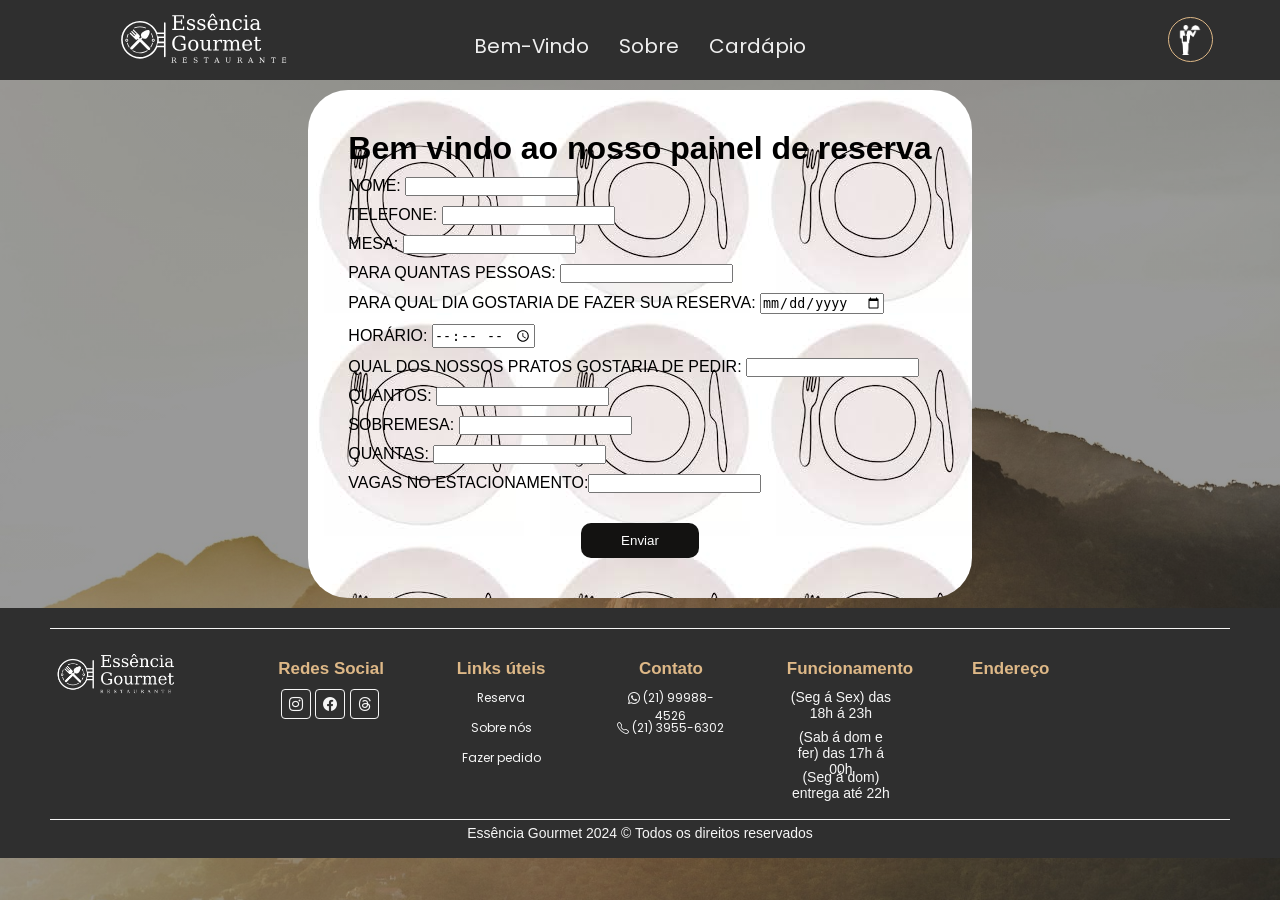
<file: reserva/reserva.html>
<!DOCTYPE html>
<html lang="en">
<head>
    <meta charset="UTF-8">
    <meta name="viewport" content="width=device-width, initial-scale=1.0">
    <link rel="shortcut icon" href="../img/favicon.ico" type="image/x-icon">
    <link href="https://fonts.googleapis.com/css2?family=Poppins:wght@100;300;400;500&display=swap" rel="stylesheet">
    <link rel="stylesheet" href="https://cdn.jsdelivr.net/npm/bootstrap-icons@1.11.3/font/bootstrap-icons.min.css">
    <link rel="stylesheet" href="reserva.css">
    <title>Reserva</title>
</head>
<body>
    <header> 
            <nav class="menu-nav"> <!--Menu de navegação-->
                <div class="logotipo-svg"> <!-- A logo esté formatdo de SVG, para melhor qualidade, o codigo svg é grande assim mesmo-->
                    <svg xmlns="http://www.w3.org/2000/svg" xmlns:xlink="http://www.w3.org/1999/xlink"  zoomAndPan="magnify" viewBox="0 0 375 374.999991" preserveAspectRatio="xMidYMid meet" version="1.0"><defs><g/></defs><g fill="#ffffff" fill-opacity="1"><g transform="translate(132.424726, 171.291565)">
                    <g><path d="M 1.828125 0 L 1.828125 -1.703125 L 4.875 -1.703125 L 4.875 -22.328125 L 1.828125 -22.328125 L 1.828125 -24.0625 L 21.1875 -24.0625 L 21.1875 -18.703125 L 19.203125 -18.703125 L 19.203125 -22.078125 L 8.15625 -22.078125 L 8.15625 -14.015625 L 16.03125 -14.015625 L 16.03125 -17.03125 L 18.015625 -17.03125 L 18.015625 -9.046875 L 16.03125 -9.046875 L 16.03125 -12.046875 L 8.15625 -12.046875 L 8.15625 -1.984375 L 19.46875 -1.984375 L 19.46875 -5.34375 L 21.453125 -5.34375 L 21.453125 0 Z M 1.828125 0 "/></g></g></g><g fill="#ffffff" fill-opacity="1"><g transform="translate(156.51408, 171.291565)"><g><path d="M 1.859375 -0.953125 L 1.859375 -4.953125 L 3.5625 -4.953125 C 3.601562 -3.671875 4 -2.710938 4.75 -2.078125 C 5.507812 -1.441406 6.632812 -1.125 8.125 -1.125 C 9.457031 -1.125 10.472656 -1.375 11.171875 -1.875 C 11.867188 -2.375 12.21875 -3.101562 12.21875 -4.0625 C 12.21875 -4.8125 11.960938 -5.414062 11.453125 -5.875 C 10.941406 -6.34375 9.863281 -6.835938 8.21875 -7.359375 L 6.078125 -8.09375 C 4.609375 -8.5625 3.539062 -9.148438 2.875 -9.859375 C 2.21875 -10.566406 1.890625 -11.46875 1.890625 -12.5625 C 1.890625 -14.132812 2.460938 -15.363281 3.609375 -16.25 C 4.753906 -17.144531 6.34375 -17.59375 8.375 -17.59375 C 9.28125 -17.59375 10.234375 -17.472656 11.234375 -17.234375 C 12.234375 -17.003906 13.265625 -16.660156 14.328125 -16.203125 L 14.328125 -12.46875 L 12.609375 -12.46875 C 12.566406 -13.570312 12.179688 -14.4375 11.453125 -15.0625 C 10.722656 -15.6875 9.726562 -16 8.46875 -16 C 7.226562 -16 6.285156 -15.773438 5.640625 -15.328125 C 5.003906 -14.890625 4.6875 -14.234375 4.6875 -13.359375 C 4.6875 -12.640625 4.925781 -12.0625 5.40625 -11.625 C 5.894531 -11.1875 6.863281 -10.742188 8.3125 -10.296875 L 10.671875 -9.578125 C 12.285156 -9.066406 13.453125 -8.429688 14.171875 -7.671875 C 14.890625 -6.921875 15.25 -5.945312 15.25 -4.75 C 15.25 -3.132812 14.625 -1.859375 13.375 -0.921875 C 12.132812 0.00390625 10.425781 0.46875 8.25 0.46875 C 7.144531 0.46875 6.066406 0.347656 5.015625 0.109375 C 3.960938 -0.117188 2.910156 -0.472656 1.859375 -0.953125 Z M 1.859375 -0.953125 "/></g></g></g><g fill="#ffffff" fill-opacity="1"><g transform="translate(173.449138, 171.291565)"><g><path d="M 1.859375 -0.953125 L 1.859375 -4.953125 L 3.5625 -4.953125 C 3.601562 -3.671875 4 -2.710938 4.75 -2.078125 C 5.507812 -1.441406 6.632812 -1.125 8.125 -1.125 C 9.457031 -1.125 10.472656 -1.375 11.171875 -1.875 C 11.867188 -2.375 12.21875 -3.101562 12.21875 -4.0625 C 12.21875 -4.8125 11.960938 -5.414062 11.453125 -5.875 C 10.941406 -6.34375 9.863281 -6.835938 8.21875 -7.359375 L 6.078125 -8.09375 C 4.609375 -8.5625 3.539062 -9.148438 2.875 -9.859375 C 2.21875 -10.566406 1.890625 -11.46875 1.890625 -12.5625 C 1.890625 -14.132812 2.460938 -15.363281 3.609375 -16.25 C 4.753906 -17.144531 6.34375 -17.59375 8.375 -17.59375 C 9.28125 -17.59375 10.234375 -17.472656 11.234375 -17.234375 C 12.234375 -17.003906 13.265625 -16.660156 14.328125 -16.203125 L 14.328125 -12.46875 L 12.609375 -12.46875 C 12.566406 -13.570312 12.179688 -14.4375 11.453125 -15.0625 C 10.722656 -15.6875 9.726562 -16 8.46875 -16 C 7.226562 -16 6.285156 -15.773438 5.640625 -15.328125 C 5.003906 -14.890625 4.6875 -14.234375 4.6875 -13.359375 C 4.6875 -12.640625 4.925781 -12.0625 5.40625 -11.625 C 5.894531 -11.1875 6.863281 -10.742188 8.3125 -10.296875 L 10.671875 -9.578125 C 12.285156 -9.066406 13.453125 -8.429688 14.171875 -7.671875 C 14.890625 -6.921875 15.25 -5.945312 15.25 -4.75 C 15.25 -3.132812 14.625 -1.859375 13.375 -0.921875 C 12.132812 0.00390625 10.425781 0.46875 8.25 0.46875 C 7.144531 0.46875 6.066406 0.347656 5.015625 0.109375 C 3.960938 -0.117188 2.910156 -0.472656 1.859375 -0.953125 Z M 1.859375 -0.953125 "/></g></g></g><g fill="#ffffff" fill-opacity="1"><g transform="translate(190.384195, 171.291565)"><g><path d="M 17.890625 -8.25 L 5.109375 -8.25 L 5.109375 -8.125 C 5.109375 -5.8125 5.539062 -4.066406 6.40625 -2.890625 C 7.28125 -1.710938 8.566406 -1.125 10.265625 -1.125 C 11.566406 -1.125 12.632812 -1.460938 13.46875 -2.140625 C 14.300781 -2.828125 14.882812 -3.84375 15.21875 -5.1875 L 17.59375 -5.1875 C 17.125 -3.3125 16.25 -1.898438 14.96875 -0.953125 C 13.695312 -0.00390625 12.023438 0.46875 9.953125 0.46875 C 7.453125 0.46875 5.441406 -0.351562 3.921875 -2 C 2.398438 -3.65625 1.640625 -5.847656 1.640625 -8.578125 C 1.640625 -11.285156 2.382812 -13.460938 3.875 -15.109375 C 5.375 -16.765625 7.335938 -17.59375 9.765625 -17.59375 C 12.347656 -17.59375 14.332031 -16.796875 15.71875 -15.203125 C 17.113281 -13.609375 17.835938 -11.289062 17.890625 -8.25 Z M 14.390625 -9.953125 C 14.328125 -11.953125 13.90625 -13.457031 13.125 -14.46875 C 12.34375 -15.488281 11.222656 -16 9.765625 -16 C 8.398438 -16 7.320312 -15.488281 6.53125 -14.46875 C 5.75 -13.445312 5.273438 -11.941406 5.109375 -9.953125 Z M 8.40625 -26.390625 L 11.125 -26.390625 L 14.90625 -20.328125 L 13.03125 -20.328125 L 9.765625 -24.53125 L 6.5 -20.328125 L 4.625 -20.328125 Z M 8.40625 -26.390625 "/></g></g></g><g fill="#ffffff" fill-opacity="1"><g transform="translate(209.913491, 171.291565)"><g><path d="M 1.359375 0 L 1.359375 -1.703125 L 4.03125 -1.703125 L 4.03125 -15.40625 L 1.1875 -15.40625 L 1.1875 -17.125 L 7 -17.125 L 7 -14.078125 C 7.539062 -15.242188 8.25 -16.117188 9.125 -16.703125 C 10 -17.296875 11.019531 -17.59375 12.1875 -17.59375 C 14.070312 -17.59375 15.457031 -17.050781 16.34375 -15.96875 C 17.238281 -14.882812 17.6875 -13.191406 17.6875 -10.890625 L 17.6875 -1.703125 L 20.328125 -1.703125 L 20.328125 0 L 12.15625 0 L 12.15625 -1.703125 L 14.71875 -1.703125 L 14.71875 -9.953125 C 14.71875 -12.046875 14.457031 -13.484375 13.9375 -14.265625 C 13.425781 -15.046875 12.519531 -15.4375 11.21875 -15.4375 C 9.84375 -15.4375 8.796875 -14.929688 8.078125 -13.921875 C 7.359375 -12.921875 7 -11.460938 7 -9.546875 L 7 -1.703125 L 9.578125 -1.703125 L 9.578125 0 Z M 1.359375 0 "/></g></g></g><g fill="#ffffff" fill-opacity="1"><g transform="translate(231.166908, 171.291565)"><g><path d="M 16.96875 -5.140625 C 16.550781 -3.316406 15.742188 -1.925781 14.546875 -0.96875 C 13.359375 -0.0078125 11.816406 0.46875 9.921875 0.46875 C 7.429688 0.46875 5.425781 -0.351562 3.90625 -2 C 2.394531 -3.65625 1.640625 -5.847656 1.640625 -8.578125 C 1.640625 -11.316406 2.394531 -13.503906 3.90625 -15.140625 C 5.425781 -16.773438 7.429688 -17.59375 9.921875 -17.59375 C 11.003906 -17.59375 12.082031 -17.46875 13.15625 -17.21875 C 14.238281 -16.96875 15.320312 -16.582031 16.40625 -16.0625 L 16.40625 -11.6875 L 14.671875 -11.6875 C 14.453125 -13.1875 13.960938 -14.28125 13.203125 -14.96875 C 12.441406 -15.65625 11.359375 -16 9.953125 -16 C 8.359375 -16 7.148438 -15.378906 6.328125 -14.140625 C 5.515625 -12.898438 5.109375 -11.046875 5.109375 -8.578125 C 5.109375 -6.097656 5.515625 -4.234375 6.328125 -2.984375 C 7.140625 -1.742188 8.347656 -1.125 9.953125 -1.125 C 11.234375 -1.125 12.253906 -1.457031 13.015625 -2.125 C 13.773438 -2.789062 14.296875 -3.796875 14.578125 -5.140625 Z M 16.96875 -5.140625 "/></g></g></g><g fill="#ffffff" fill-opacity="1"><g transform="translate(249.64884, 171.291565)"><g><path d="M 3.203125 -22.453125 C 3.203125 -22.941406 3.378906 -23.367188 3.734375 -23.734375 C 4.097656 -24.097656 4.535156 -24.28125 5.046875 -24.28125 C 5.535156 -24.28125 5.957031 -24.097656 6.3125 -23.734375 C 6.675781 -23.367188 6.859375 -22.941406 6.859375 -22.453125 C 6.859375 -21.941406 6.679688 -21.507812 6.328125 -21.15625 C 5.972656 -20.800781 5.546875 -20.625 5.046875 -20.625 C 4.535156 -20.625 4.097656 -20.800781 3.734375 -21.15625 C 3.378906 -21.507812 3.203125 -21.941406 3.203125 -22.453125 Z M 7 -1.703125 L 9.796875 -1.703125 L 9.796875 0 L 1.1875 0 L 1.1875 -1.703125 L 4.03125 -1.703125 L 4.03125 -15.40625 L 1.1875 -15.40625 L 1.1875 -17.125 L 7 -17.125 Z M 7 -1.703125 "/></g></g></g><g fill="#ffffff" fill-opacity="1"><g transform="translate(260.203039, 171.291565)"><g><path d="M 13.125 -5.375 L 13.125 -9 L 9.3125 -9 C 7.84375 -9 6.75 -8.679688 6.03125 -8.046875 C 5.3125 -7.421875 4.953125 -6.453125 4.953125 -5.140625 C 4.953125 -3.953125 5.316406 -3.003906 6.046875 -2.296875 C 6.773438 -1.597656 7.757812 -1.25 9 -1.25 C 10.238281 -1.25 11.234375 -1.628906 11.984375 -2.390625 C 12.742188 -3.160156 13.125 -4.15625 13.125 -5.375 Z M 16.09375 -10.703125 L 16.09375 -1.703125 L 18.734375 -1.703125 L 18.734375 0 L 13.125 0 L 13.125 -1.859375 C 12.476562 -1.054688 11.722656 -0.46875 10.859375 -0.09375 C 10.003906 0.28125 9 0.46875 7.84375 0.46875 C 5.945312 0.46875 4.4375 -0.0351562 3.3125 -1.046875 C 2.195312 -2.054688 1.640625 -3.421875 1.640625 -5.140625 C 1.640625 -6.910156 2.28125 -8.285156 3.5625 -9.265625 C 4.84375 -10.242188 6.644531 -10.734375 8.96875 -10.734375 L 13.125 -10.734375 L 13.125 -11.90625 C 13.125 -13.207031 12.726562 -14.210938 11.9375 -14.921875 C 11.15625 -15.640625 10.050781 -16 8.625 -16 C 7.4375 -16 6.492188 -15.726562 5.796875 -15.1875 C 5.097656 -14.65625 4.664062 -13.863281 4.5 -12.8125 L 2.96875 -12.8125 L 2.96875 -16.28125 C 4 -16.71875 5 -17.046875 5.96875 -17.265625 C 6.9375 -17.484375 7.882812 -17.59375 8.8125 -17.59375 C 11.1875 -17.59375 12.992188 -17.003906 14.234375 -15.828125 C 15.472656 -14.648438 16.09375 -12.941406 16.09375 -10.703125 Z M 16.09375 -10.703125 "/></g></g></g><g fill="#ffffff" fill-opacity="1"><g transform="translate(132.424726, 205.041563)"><g><path d="M 21.125 -16.875 C 20.75 -18.882812 19.960938 -20.367188 18.765625 -21.328125 C 17.578125 -22.285156 15.921875 -22.765625 13.796875 -22.765625 C 11.023438 -22.765625 8.957031 -21.875 7.59375 -20.09375 C 6.226562 -18.3125 5.546875 -15.613281 5.546875 -12 C 5.546875 -8.46875 6.25 -5.789062 7.65625 -3.96875 C 9.0625 -2.15625 11.128906 -1.25 13.859375 -1.25 C 15.066406 -1.25 16.222656 -1.398438 17.328125 -1.703125 C 18.441406 -2.003906 19.5 -2.457031 20.5 -3.0625 L 20.5 -9.265625 L 15.96875 -9.265625 L 15.96875 -10.984375 L 23.765625 -10.984375 L 23.765625 -2.015625 C 22.335938 -1.191406 20.796875 -0.570312 19.140625 -0.15625 C 17.492188 0.257812 15.734375 0.46875 13.859375 0.46875 C 10.222656 0.46875 7.3125 -0.664062 5.125 -2.9375 C 2.945312 -5.207031 1.859375 -8.226562 1.859375 -12 C 1.859375 -15.800781 2.953125 -18.832031 5.140625 -21.09375 C 7.328125 -23.363281 10.273438 -24.5 13.984375 -24.5 C 15.359375 -24.5 16.78125 -24.335938 18.25 -24.015625 C 19.71875 -23.703125 21.273438 -23.222656 22.921875 -22.578125 L 22.921875 -16.875 Z M 21.125 -16.875 "/></g></g></g><g fill="#ffffff" fill-opacity="1"><g transform="translate(158.786053, 205.041563)"><g><path d="M 9.921875 -1.125 C 11.515625 -1.125 12.71875 -1.753906 13.53125 -3.015625 C 14.34375 -4.273438 14.75 -6.128906 14.75 -8.578125 C 14.75 -11.023438 14.34375 -12.875 13.53125 -14.125 C 12.71875 -15.375 11.515625 -16 9.921875 -16 C 8.335938 -16 7.140625 -15.375 6.328125 -14.125 C 5.515625 -12.875 5.109375 -11.023438 5.109375 -8.578125 C 5.109375 -6.128906 5.515625 -4.273438 6.328125 -3.015625 C 7.148438 -1.753906 8.347656 -1.125 9.921875 -1.125 Z M 9.921875 0.46875 C 7.429688 0.46875 5.425781 -0.351562 3.90625 -2 C 2.394531 -3.65625 1.640625 -5.847656 1.640625 -8.578125 C 1.640625 -11.304688 2.394531 -13.488281 3.90625 -15.125 C 5.414062 -16.769531 7.421875 -17.59375 9.921875 -17.59375 C 12.429688 -17.59375 14.4375 -16.769531 15.9375 -15.125 C 17.445312 -13.488281 18.203125 -11.304688 18.203125 -8.578125 C 18.203125 -5.847656 17.445312 -3.65625 15.9375 -2 C 14.4375 -0.351562 12.429688 0.46875 9.921875 0.46875 Z M 9.921875 0.46875 "/></g></g></g><g fill="#ffffff" fill-opacity="1"><g transform="translate(178.653727, 205.041563)"><g><path d="M 11.6875 -17.125 L 17.21875 -17.125 L 17.21875 -1.703125 L 20.03125 -1.703125 L 20.03125 0 L 14.265625 0 L 14.265625 -3.03125 C 13.710938 -1.894531 13 -1.023438 12.125 -0.421875 C 11.257812 0.171875 10.253906 0.46875 9.109375 0.46875 C 7.203125 0.46875 5.800781 -0.0664062 4.90625 -1.140625 C 4.007812 -2.222656 3.5625 -3.921875 3.5625 -6.234375 L 3.5625 -15.40625 L 0.890625 -15.40625 L 0.890625 -17.125 L 6.546875 -17.125 L 6.546875 -7.15625 C 6.546875 -5.070312 6.800781 -3.640625 7.3125 -2.859375 C 7.820312 -2.085938 8.726562 -1.703125 10.03125 -1.703125 C 11.40625 -1.703125 12.453125 -2.207031 13.171875 -3.21875 C 13.898438 -4.226562 14.265625 -5.695312 14.265625 -7.625 L 14.265625 -15.40625 L 11.6875 -15.40625 Z M 11.6875 -17.125 "/></g></g></g><g fill="#ffffff" fill-opacity="1"><g transform="translate(199.907144, 205.041563)"><g><path d="M 15.78125 -17.15625 L 15.78125 -12.875 L 14.0625 -12.875 C 14.007812 -13.71875 13.773438 -14.347656 13.359375 -14.765625 C 12.941406 -15.191406 12.328125 -15.40625 11.515625 -15.40625 C 10.054688 -15.40625 8.9375 -14.898438 8.15625 -13.890625 C 7.382812 -12.878906 7 -11.429688 7 -9.546875 L 7 -1.703125 L 10.421875 -1.703125 L 10.421875 0 L 1.359375 0 L 1.359375 -1.703125 L 4.03125 -1.703125 L 4.03125 -15.4375 L 1.1875 -15.4375 L 1.1875 -17.125 L 7 -17.125 L 7 -14.078125 C 7.570312 -15.273438 8.316406 -16.160156 9.234375 -16.734375 C 10.148438 -17.304688 11.257812 -17.59375 12.5625 -17.59375 C 13.050781 -17.59375 13.5625 -17.554688 14.09375 -17.484375 C 14.625 -17.410156 15.1875 -17.300781 15.78125 -17.15625 Z M 15.78125 -17.15625 "/></g></g></g><g fill="#ffffff" fill-opacity="1"><g transform="translate(215.682045, 205.041563)"><g><path d="M 17.09375 -13.796875 C 17.664062 -15.046875 18.394531 -15.988281 19.28125 -16.625 C 20.164062 -17.269531 21.195312 -17.59375 22.375 -17.59375 C 24.175781 -17.59375 25.515625 -17.035156 26.390625 -15.921875 C 27.273438 -14.816406 27.71875 -13.140625 27.71875 -10.890625 L 27.71875 -1.703125 L 30.390625 -1.703125 L 30.390625 0 L 22.171875 0 L 22.171875 -1.703125 L 24.75 -1.703125 L 24.75 -10.546875 C 24.75 -12.304688 24.488281 -13.554688 23.96875 -14.296875 C 23.457031 -15.035156 22.609375 -15.40625 21.421875 -15.40625 C 20.097656 -15.40625 19.085938 -14.90625 18.390625 -13.90625 C 17.703125 -12.90625 17.359375 -11.453125 17.359375 -9.546875 L 17.359375 -1.703125 L 19.9375 -1.703125 L 19.9375 0 L 11.8125 0 L 11.8125 -1.703125 L 14.390625 -1.703125 L 14.390625 -10.671875 C 14.390625 -12.378906 14.128906 -13.59375 13.609375 -14.3125 C 13.097656 -15.039062 12.242188 -15.40625 11.046875 -15.40625 C 9.734375 -15.40625 8.726562 -14.90625 8.03125 -13.90625 C 7.34375 -12.90625 7 -11.453125 7 -9.546875 L 7 -1.703125 L 9.578125 -1.703125 L 9.578125 0 L 1.359375 0 L 1.359375 -1.703125 L 4.03125 -1.703125 L 4.03125 -15.4375 L 1.1875 -15.4375 L 1.1875 -17.125 L 7 -17.125 L 7 -14.078125 C 7.539062 -15.222656 8.234375 -16.09375 9.078125 -16.6875 C 9.929688 -17.289062 10.894531 -17.59375 11.96875 -17.59375 C 13.300781 -17.59375 14.410156 -17.257812 15.296875 -16.59375 C 16.191406 -15.9375 16.789062 -15.003906 17.09375 -13.796875 Z M 17.09375 -13.796875 "/></g></g></g><g fill="#ffffff" fill-opacity="1"><g transform="translate(246.974035, 205.041563)"><g><path d="M 17.890625 -8.25 L 5.109375 -8.25 L 5.109375 -8.125 C 5.109375 -5.8125 5.539062 -4.066406 6.40625 -2.890625 C 7.28125 -1.710938 8.566406 -1.125 10.265625 -1.125 C 11.566406 -1.125 12.632812 -1.460938 13.46875 -2.140625 C 14.300781 -2.828125 14.882812 -3.84375 15.21875 -5.1875 L 17.59375 -5.1875 C 17.125 -3.3125 16.25 -1.898438 14.96875 -0.953125 C 13.695312 -0.00390625 12.023438 0.46875 9.953125 0.46875 C 7.453125 0.46875 5.441406 -0.351562 3.921875 -2 C 2.398438 -3.65625 1.640625 -5.847656 1.640625 -8.578125 C 1.640625 -11.285156 2.382812 -13.460938 3.875 -15.109375 C 5.375 -16.765625 7.335938 -17.59375 9.765625 -17.59375 C 12.347656 -17.59375 14.332031 -16.796875 15.71875 -15.203125 C 17.113281 -13.609375 17.835938 -11.289062 17.890625 -8.25 Z M 14.390625 -9.953125 C 14.328125 -11.953125 13.90625 -13.457031 13.125 -14.46875 C 12.34375 -15.488281 11.222656 -16 9.765625 -16 C 8.398438 -16 7.320312 -15.488281 6.53125 -14.46875 C 5.75 -13.445312 5.273438 -11.941406 5.109375 -9.953125 Z M 14.390625 -9.953125 "/></g></g></g><g fill="#ffffff" fill-opacity="1"><g transform="translate(266.503331, 205.041563)"><g><path d="M 3.5625 -15.40625 L 0.953125 -15.40625 L 0.953125 -17.125 L 3.5625 -17.125 L 3.5625 -22.453125 L 6.546875 -22.453125 L 6.546875 -17.125 L 12.125 -17.125 L 12.125 -15.40625 L 6.546875 -15.40625 L 6.546875 -4.53125 C 6.546875 -3.082031 6.679688 -2.148438 6.953125 -1.734375 C 7.234375 -1.328125 7.753906 -1.125 8.515625 -1.125 C 9.285156 -1.125 9.847656 -1.351562 10.203125 -1.8125 C 10.554688 -2.269531 10.742188 -3.007812 10.765625 -4.03125 L 13 -4.03125 C 12.914062 -2.46875 12.492188 -1.328125 11.734375 -0.609375 C 10.972656 0.109375 9.8125 0.46875 8.25 0.46875 C 6.539062 0.46875 5.332031 0.0859375 4.625 -0.671875 C 3.914062 -1.429688 3.5625 -2.71875 3.5625 -4.53125 Z M 3.5625 -15.40625 "/></g></g></g><g fill="#ffffff" fill-opacity="1"><g transform="translate(132.424726, 224.855922)"><g><path d="M 5.59375 -4.234375 C 5.863281 -4.160156 6.09375 -4.035156 6.28125 -3.859375 C 6.476562 -3.679688 6.648438 -3.441406 6.796875 -3.140625 L 8.046875 -0.609375 L 9.078125 -0.609375 L 9.078125 0 L 7.078125 0 L 5.734375 -2.703125 C 5.484375 -3.234375 5.25 -3.570312 5.03125 -3.71875 C 4.820312 -3.875 4.53125 -3.953125 4.15625 -3.953125 L 2.890625 -3.953125 L 2.890625 -0.609375 L 4.09375 -0.609375 L 4.09375 0 L 0.640625 0 L 0.640625 -0.609375 L 1.734375 -0.609375 L 1.734375 -7.90625 L 0.640625 -7.90625 L 0.640625 -8.515625 L 4.96875 -8.515625 C 5.789062 -8.515625 6.425781 -8.316406 6.875 -7.921875 C 7.332031 -7.523438 7.5625 -6.96875 7.5625 -6.25 C 7.5625 -5.65625 7.394531 -5.191406 7.0625 -4.859375 C 6.738281 -4.523438 6.25 -4.316406 5.59375 -4.234375 Z M 2.890625 -4.578125 L 4.578125 -4.578125 C 5.148438 -4.578125 5.570312 -4.710938 5.84375 -4.984375 C 6.113281 -5.253906 6.25 -5.675781 6.25 -6.25 C 6.25 -6.8125 6.113281 -7.226562 5.84375 -7.5 C 5.570312 -7.769531 5.148438 -7.90625 4.578125 -7.90625 L 2.890625 -7.90625 Z M 2.890625 -4.578125 "/></g></g></g><g fill="#ffffff" fill-opacity="1"><g transform="translate(150.579686, 224.855922)"><g><path d="M 0.640625 0 L 0.640625 -0.609375 L 1.734375 -0.609375 L 1.734375 -7.90625 L 0.640625 -7.90625 L 0.640625 -8.515625 L 7.5 -8.515625 L 7.5 -6.625 L 6.796875 -6.625 L 6.796875 -7.8125 L 2.890625 -7.8125 L 2.890625 -4.96875 L 5.671875 -4.96875 L 5.671875 -6.03125 L 6.375 -6.03125 L 6.375 -3.203125 L 5.671875 -3.203125 L 5.671875 -4.265625 L 2.890625 -4.265625 L 2.890625 -0.703125 L 6.890625 -0.703125 L 6.890625 -1.890625 L 7.59375 -1.890625 L 7.59375 0 Z M 0.640625 0 "/></g></g></g><g fill="#ffffff" fill-opacity="1"><g transform="translate(168.466381, 224.855922)"><g><path d="M 1.078125 -0.40625 L 1.078125 -2.34375 L 1.734375 -2.34375 C 1.753906 -1.695312 1.941406 -1.21875 2.296875 -0.90625 C 2.660156 -0.59375 3.203125 -0.4375 3.921875 -0.4375 C 4.597656 -0.4375 5.113281 -0.570312 5.46875 -0.84375 C 5.832031 -1.113281 6.015625 -1.503906 6.015625 -2.015625 C 6.015625 -2.429688 5.90625 -2.75 5.6875 -2.96875 C 5.46875 -3.1875 5.015625 -3.398438 4.328125 -3.609375 L 3.203125 -3.953125 C 2.390625 -4.191406 1.816406 -4.492188 1.484375 -4.859375 C 1.148438 -5.234375 0.984375 -5.742188 0.984375 -6.390625 C 0.984375 -7.109375 1.238281 -7.664062 1.75 -8.0625 C 2.257812 -8.46875 2.984375 -8.671875 3.921875 -8.671875 C 4.316406 -8.671875 4.75 -8.628906 5.21875 -8.546875 C 5.6875 -8.460938 6.1875 -8.335938 6.71875 -8.171875 L 6.71875 -6.359375 L 6.078125 -6.359375 C 6.015625 -6.960938 5.8125 -7.394531 5.46875 -7.65625 C 5.132812 -7.925781 4.625 -8.0625 3.9375 -8.0625 C 3.332031 -8.0625 2.875 -7.9375 2.5625 -7.6875 C 2.25 -7.445312 2.09375 -7.09375 2.09375 -6.625 C 2.09375 -6.21875 2.207031 -5.894531 2.4375 -5.65625 C 2.675781 -5.425781 3.179688 -5.195312 3.953125 -4.96875 L 5 -4.65625 C 5.769531 -4.425781 6.320312 -4.128906 6.65625 -3.765625 C 6.988281 -3.410156 7.15625 -2.929688 7.15625 -2.328125 C 7.15625 -1.503906 6.890625 -0.878906 6.359375 -0.453125 C 5.828125 -0.0351562 5.039062 0.171875 4 0.171875 C 3.53125 0.171875 3.050781 0.117188 2.5625 0.015625 C 2.082031 -0.078125 1.585938 -0.21875 1.078125 -0.40625 Z M 1.078125 -0.40625 "/></g></g></g><g fill="#ffffff" fill-opacity="1"><g transform="translate(185.827959, 224.855922)"><g><path d="M 2.234375 0 L 2.234375 -0.609375 L 3.328125 -0.609375 L 3.328125 -7.84375 L 0.8125 -7.84375 L 0.8125 -6.515625 L 0.109375 -6.515625 L 0.109375 -8.515625 L 7.6875 -8.515625 L 7.6875 -6.515625 L 6.984375 -6.515625 L 6.984375 -7.84375 L 4.46875 -7.84375 L 4.46875 -0.609375 L 5.5625 -0.609375 L 5.5625 0 Z M 2.234375 0 "/></g></g></g><g fill="#ffffff" fill-opacity="1"><g transform="translate(202.978357, 224.855922)"><g><path d="M 2.34375 -3.09375 L 5.46875 -3.09375 L 3.90625 -7.140625 Z M -0.0625 0 L -0.0625 -0.609375 L 0.671875 -0.609375 L 3.71875 -8.515625 L 4.671875 -8.515625 L 7.71875 -0.609375 L 8.546875 -0.609375 L 8.546875 0 L 5.453125 0 L 5.453125 -0.609375 L 6.40625 -0.609375 L 5.6875 -2.484375 L 2.109375 -2.484375 L 1.390625 -0.609375 L 2.328125 -0.609375 L 2.328125 0 Z M -0.0625 0 "/></g></g></g><g fill="#ffffff" fill-opacity="1"><g transform="translate(220.773725, 224.855922)"><g><path d="M 1.640625 -7.90625 L 0.546875 -7.90625 L 0.546875 -8.515625 L 3.875 -8.515625 L 3.875 -7.90625 L 2.796875 -7.90625 L 2.796875 -3.5 C 2.796875 -2.414062 2.972656 -1.65625 3.328125 -1.21875 C 3.679688 -0.789062 4.296875 -0.578125 5.171875 -0.578125 C 6.035156 -0.578125 6.644531 -0.789062 7 -1.21875 C 7.351562 -1.65625 7.53125 -2.414062 7.53125 -3.5 L 7.53125 -7.90625 L 6.453125 -7.90625 L 6.453125 -8.515625 L 9.328125 -8.515625 L 9.328125 -7.90625 L 8.234375 -7.90625 L 8.234375 -3.390625 C 8.234375 -2.085938 7.984375 -1.164062 7.484375 -0.625 C 6.992188 -0.09375 6.148438 0.171875 4.953125 0.171875 C 3.753906 0.171875 2.898438 -0.0976562 2.390625 -0.640625 C 1.890625 -1.179688 1.640625 -2.097656 1.640625 -3.390625 Z M 1.640625 -7.90625 "/></g></g></g><g fill="#ffffff" fill-opacity="1"><g transform="translate(239.978915, 224.855922)"><g><path d="M 5.59375 -4.234375 C 5.863281 -4.160156 6.09375 -4.035156 6.28125 -3.859375 C 6.476562 -3.679688 6.648438 -3.441406 6.796875 -3.140625 L 8.046875 -0.609375 L 9.078125 -0.609375 L 9.078125 0 L 7.078125 0 L 5.734375 -2.703125 C 5.484375 -3.234375 5.25 -3.570312 5.03125 -3.71875 C 4.820312 -3.875 4.53125 -3.953125 4.15625 -3.953125 L 2.890625 -3.953125 L 2.890625 -0.609375 L 4.09375 -0.609375 L 4.09375 0 L 0.640625 0 L 0.640625 -0.609375 L 1.734375 -0.609375 L 1.734375 -7.90625 L 0.640625 -7.90625 L 0.640625 -8.515625 L 4.96875 -8.515625 C 5.789062 -8.515625 6.425781 -8.316406 6.875 -7.921875 C 7.332031 -7.523438 7.5625 -6.96875 7.5625 -6.25 C 7.5625 -5.65625 7.394531 -5.191406 7.0625 -4.859375 C 6.738281 -4.523438 6.25 -4.316406 5.59375 -4.234375 Z M 2.890625 -4.578125 L 4.578125 -4.578125 C 5.148438 -4.578125 5.570312 -4.710938 5.84375 -4.984375 C 6.113281 -5.253906 6.25 -5.675781 6.25 -6.25 C 6.25 -6.8125 6.113281 -7.226562 5.84375 -7.5 C 5.570312 -7.769531 5.148438 -7.90625 4.578125 -7.90625 L 2.890625 -7.90625 Z M 2.890625 -4.578125 "/></g></g></g><g fill="#ffffff" fill-opacity="1"><g transform="translate(258.133878, 224.855922)"><g><path d="M 2.34375 -3.09375 L 5.46875 -3.09375 L 3.90625 -7.140625 Z M -0.0625 0 L -0.0625 -0.609375 L 0.671875 -0.609375 L 3.71875 -8.515625 L 4.671875 -8.515625 L 7.71875 -0.609375 L 8.546875 -0.609375 L 8.546875 0 L 5.453125 0 L 5.453125 -0.609375 L 6.40625 -0.609375 L 5.6875 -2.484375 L 2.109375 -2.484375 L 1.390625 -0.609375 L 2.328125 -0.609375 L 2.328125 0 Z M -0.0625 0 "/></g></g></g><g fill="#ffffff" fill-opacity="1"><g transform="translate(275.929246, 224.855922)"><g><path d="M 0.578125 0 L 0.578125 -0.609375 L 1.71875 -0.609375 L 1.71875 -7.90625 L 0.578125 -7.90625 L 0.578125 -8.515625 L 2.75 -8.515625 L 7.859375 -1.796875 L 7.859375 -7.90625 L 6.71875 -7.90625 L 6.71875 -8.515625 L 9.71875 -8.515625 L 9.71875 -7.90625 L 8.5625 -7.90625 L 8.5625 0.171875 L 7.875 0.171875 L 2.421875 -7.015625 L 2.421875 -0.609375 L 3.5625 -0.609375 L 3.5625 0 Z M 0.578125 0 "/></g></g></g><g fill="#ffffff" fill-opacity="1"><g transform="translate(295.511148, 224.855922)"><g><path d="M 2.234375 0 L 2.234375 -0.609375 L 3.328125 -0.609375 L 3.328125 -7.84375 L 0.8125 -7.84375 L 0.8125 -6.515625 L 0.109375 -6.515625 L 0.109375 -8.515625 L 7.6875 -8.515625 L 7.6875 -6.515625 L 6.984375 -6.515625 L 6.984375 -7.84375 L 4.46875 -7.84375 L 4.46875 -0.609375 L 5.5625 -0.609375 L 5.5625 0 Z M 2.234375 0 "/></g></g></g><g fill="#ffffff" fill-opacity="1"><g transform="translate(312.661546, 224.855922)"><g><path d="M 0.640625 0 L 0.640625 -0.609375 L 1.734375 -0.609375 L 1.734375 -7.90625 L 0.640625 -7.90625 L 0.640625 -8.515625 L 7.5 -8.515625 L 7.5 -6.625 L 6.796875 -6.625 L 6.796875 -7.8125 L 2.890625 -7.8125 L 2.890625 -4.96875 L 5.671875 -4.96875 L 5.671875 -6.03125 L 6.375 -6.03125 L 6.375 -3.203125 L 5.671875 -3.203125 L 5.671875 -4.265625 L 2.890625 -4.265625 L 2.890625 -0.703125 L 6.890625 -0.703125 L 6.890625 -1.890625 L 7.59375 -1.890625 L 7.59375 0 Z M 0.640625 0 "/></g></g></g><path fill="#ffffff" d="M 83.050781 186.039062 L 83.054688 186.039062 C 83.054688 186.039062 83.050781 186.039062 83.050781 186.039062 Z M 82.570312 185.679688 C 82.53125 185.65625 82.496094 185.640625 82.457031 185.621094 C 82.496094 185.640625 82.53125 185.65625 82.570312 185.679688 Z M 94.480469 203.621094 L 81.59375 190.734375 L 69.539062 202.785156 C 68.648438 203.679688 67.199219 203.679688 66.308594 202.785156 C 65.414062 201.890625 65.414062 200.445312 66.308594 199.550781 L 79.101562 186.757812 L 78.207031 185.863281 L 77.214844 186.855469 C 76.457031 187.613281 75.226562 187.613281 74.46875 186.855469 L 65.089844 177.476562 C 64.707031 177.09375 64.707031 176.472656 65.089844 176.085938 C 65.472656 175.703125 66.097656 175.703125 66.480469 176.085938 L 72.269531 181.878906 L 73.429688 180.722656 L 67.636719 174.929688 C 67.253906 174.546875 67.253906 173.925781 67.636719 173.542969 C 68.019531 173.15625 68.640625 173.15625 69.023438 173.542969 L 74.816406 179.332031 L 75.972656 178.175781 L 70.183594 172.382812 C 69.796875 172 69.796875 171.378906 70.183594 170.996094 C 70.566406 170.613281 71.1875 170.613281 71.570312 170.996094 L 78.734375 178.160156 L 79.910156 179.332031 L 80.949219 180.375 C 81.707031 181.132812 81.707031 182.363281 80.949219 183.121094 L 79.957031 184.109375 L 81.234375 185.386719 C 81.460938 185.367188 81.691406 185.375 81.917969 185.421875 L 84.0625 183.277344 L 85.816406 185.027344 L 84.074219 186.769531 C 84.113281 186.804688 84.160156 186.832031 84.199219 186.871094 L 97.714844 200.386719 C 98.605469 201.277344 98.605469 202.726562 97.714844 203.621094 C 96.820312 204.511719 95.371094 204.511719 94.480469 203.621094 " fill-opacity="1" fill-rule="nonzero"/><path fill="#ffffff" d="M 84.75 176.066406 C 86.933594 173.886719 94.574219 169.949219 96.859375 172.234375 C 99.144531 174.515625 95.207031 182.160156 93.027344 184.339844 C 90.84375 186.523438 87.222656 186.4375 84.9375 184.152344 C 82.652344 181.867188 82.570312 178.25 84.75 176.066406 " fill-opacity="1" fill-rule="nonzero"/><path fill="#ffffff" d="M 103.34375 189.378906 C 103.980469 189.378906 104.496094 188.859375 104.496094 188.226562 C 104.496094 187.589844 103.980469 187.074219 103.34375 187.074219 C 102.707031 187.074219 102.191406 187.589844 102.191406 188.226562 C 102.191406 188.859375 102.707031 189.378906 103.34375 189.378906 Z M 100.898438 188.226562 C 100.898438 186.875 101.996094 185.777344 103.34375 185.777344 C 104.691406 185.777344 105.789062 186.875 105.789062 188.226562 C 105.789062 189.574219 104.691406 190.671875 103.34375 190.671875 C 101.996094 190.671875 100.898438 189.574219 100.898438 188.226562 " fill-opacity="1" fill-rule="nonzero"/><path fill="#ffffff" d="M 60.027344 187.074219 C 59.390625 187.074219 58.875 187.589844 58.875 188.226562 C 58.875 188.859375 59.390625 189.378906 60.027344 189.378906 C 60.660156 189.378906 61.179688 188.859375 61.179688 188.226562 C 61.179688 187.589844 60.660156 187.074219 60.027344 187.074219 Z M 62.472656 188.226562 C 62.472656 189.574219 61.375 190.671875 60.027344 190.671875 C 58.675781 190.671875 57.582031 189.574219 57.582031 188.226562 C 57.582031 186.875 58.675781 185.777344 60.027344 185.777344 C 61.375 185.777344 62.472656 186.875 62.472656 188.226562 " fill-opacity="1" fill-rule="nonzero"/><path fill="#ffffff" d="M 102.636719 184.222656 C 102.597656 184.230469 102.554688 184.234375 102.515625 184.234375 C 102.210938 184.234375 101.941406 184.015625 101.882812 183.703125 C 101.488281 181.578125 100.761719 179.535156 99.726562 177.636719 C 99.554688 177.324219 99.671875 176.929688 99.984375 176.757812 C 100.300781 176.589844 100.691406 176.703125 100.863281 177.015625 C 101.960938 179.035156 102.734375 181.207031 103.15625 183.46875 C 103.21875 183.820312 102.988281 184.160156 102.636719 184.222656 " fill-opacity="1" fill-rule="nonzero"/><path fill="#ffffff" d="M 90.539062 168.828125 C 90.445312 168.828125 90.351562 168.804688 90.265625 168.765625 C 84.859375 166.257812 78.480469 166.238281 73.058594 168.703125 C 72.730469 168.851562 72.347656 168.710938 72.203125 168.382812 C 72.054688 168.058594 72.199219 167.675781 72.523438 167.527344 C 78.285156 164.90625 85.0625 164.929688 90.808594 167.59375 C 91.132812 167.742188 91.273438 168.128906 91.125 168.449219 C 91.015625 168.6875 90.78125 168.828125 90.539062 168.828125 " fill-opacity="1" fill-rule="nonzero"/><path fill="#ffffff" d="M 61.304688 183.703125 C 61.246094 184.015625 60.976562 184.234375 60.667969 184.234375 C 60.632812 184.234375 60.589844 184.230469 60.550781 184.222656 C 60.199219 184.160156 59.96875 183.820312 60.035156 183.46875 C 60.355469 181.734375 60.890625 180.042969 61.621094 178.429688 C 61.769531 178.105469 62.152344 177.964844 62.476562 178.109375 C 62.800781 178.257812 62.945312 178.640625 62.796875 178.96875 C 62.109375 180.480469 61.605469 182.078125 61.304688 183.703125 " fill-opacity="1" fill-rule="nonzero"/><path fill="#ffffff" d="M 63.890625 199.964844 C 63.683594 199.964844 63.476562 199.863281 63.355469 199.679688 C 62.019531 197.683594 61.03125 195.503906 60.410156 193.199219 C 60.316406 192.851562 60.523438 192.5 60.867188 192.40625 C 61.214844 192.324219 61.566406 192.519531 61.660156 192.863281 C 62.242188 195.03125 63.171875 197.085938 64.425781 198.960938 C 64.628906 199.257812 64.546875 199.65625 64.25 199.855469 C 64.140625 199.929688 64.015625 199.964844 63.890625 199.964844 " fill-opacity="1" fill-rule="nonzero"/><path fill="#ffffff" d="M 70.410156 204.84375 C 73.738281 206.996094 77.609375 208.136719 81.59375 208.136719 C 85.726562 208.136719 89.71875 206.917969 93.132812 204.613281 C 93.425781 204.414062 93.828125 204.488281 94.027344 204.785156 C 94.230469 205.082031 94.152344 205.484375 93.855469 205.683594 C 90.226562 208.136719 85.988281 209.429688 81.59375 209.429688 C 77.359375 209.429688 73.25 208.21875 69.707031 205.929688 C 69.40625 205.738281 69.320312 205.335938 69.515625 205.039062 C 69.707031 204.738281 70.109375 204.652344 70.410156 204.84375 " fill-opacity="1" fill-rule="nonzero"/><path fill="#ffffff" d="M 99.324219 199.921875 C 99.199219 199.921875 99.078125 199.886719 98.964844 199.8125 C 98.667969 199.617188 98.589844 199.214844 98.785156 198.917969 C 100.03125 197.042969 100.957031 194.996094 101.535156 192.828125 C 101.625 192.484375 101.976562 192.28125 102.328125 192.371094 C 102.671875 192.464844 102.878906 192.816406 102.785156 193.164062 C 102.167969 195.464844 101.1875 197.644531 99.863281 199.636719 C 99.738281 199.820312 99.535156 199.921875 99.324219 199.921875 " fill-opacity="1" fill-rule="nonzero"/><path fill="#ffffff" d="M 120.734375 192.925781 L 110.550781 192.925781 C 110.289062 194.328125 109.925781 195.695312 109.46875 197.023438 L 120.734375 197.023438 Z M 112.203125 184.660156 C 112.300781 185.640625 112.351562 186.582031 112.351562 187.5 C 112.351562 188.417969 112.300781 189.355469 112.203125 190.335938 L 120.824219 190.335938 L 120.824219 184.660156 Z M 110.550781 182.074219 L 120.734375 182.074219 L 120.734375 177.976562 L 109.46875 177.976562 C 109.925781 179.304688 110.289062 180.671875 110.550781 182.074219 Z M 107.917969 197.523438 C 107.921875 197.496094 107.917969 197.464844 107.925781 197.4375 C 108.566406 195.742188 109.042969 193.96875 109.34375 192.171875 C 109.355469 192.121094 109.375 192.078125 109.394531 192.03125 C 109.636719 190.554688 109.765625 189.042969 109.765625 187.5 C 109.765625 185.957031 109.636719 184.441406 109.394531 182.964844 C 109.375 182.921875 109.355469 182.878906 109.34375 182.828125 C 109.042969 181.027344 108.566406 179.257812 107.925781 177.558594 C 107.917969 177.53125 107.921875 177.503906 107.917969 177.476562 C 103.867188 166.875 93.597656 159.328125 81.59375 159.328125 C 66.058594 159.328125 53.421875 171.964844 53.421875 187.5 C 53.421875 203.035156 66.058594 215.671875 81.59375 215.671875 C 93.597656 215.671875 103.867188 208.121094 107.917969 197.523438 Z M 81.59375 156.742188 C 93.839844 156.742188 105.023438 164.179688 109.839844 175.390625 L 120.824219 175.390625 L 120.824219 160.300781 C 120.824219 159.585938 121.402344 159.007812 122.121094 159.007812 C 122.835938 159.007812 123.414062 159.585938 123.414062 160.300781 L 123.414062 214.699219 C 123.414062 215.414062 122.835938 215.992188 122.121094 215.992188 C 121.402344 215.992188 120.824219 215.414062 120.824219 214.699219 L 120.824219 199.609375 L 109.839844 199.609375 C 105.023438 210.816406 93.839844 218.257812 81.59375 218.257812 C 64.632812 218.257812 50.835938 204.460938 50.835938 187.5 C 50.835938 170.539062 64.632812 156.742188 81.59375 156.742188 " fill-opacity="1" fill-rule="nonzero"/>
                    </svg>
                </div>
                <div class="menu-nav-itens"> <!-- As abas do menu, cada no href está com #, pq futuramente é ali que vai a pasta que contem os conteudo de cada aba-->
                    <div class="menu-nav-list">
                        <ul>
                            <li>
                                <a href="../principal/index.html">Bem-Vindo</a>
                            </li>
                            <li>
                                <a href="../sobre/sobre.html">Sobre</a>
                            </li>
                            <li>
                                <a href="../Cardapio/cardapio.html">Cardápio</a>
                            </li>  
                        </ul>
                    </div>
                        <a class="botao-reserva" href="../reserva/reserva.html">
                            <img class="icone-reserva" src="../img/icone-reserva.png" alt="icone do botão reserva">
                            <span class="text-reserva">Reserva</span>  
                        </a> 
                </div> 
            </nav>
    </header>
    <main>
            <!--- aqui está o formulário-->
            <form>
                <h1>Bem vindo ao nosso painel de reserva</h1> <!--prmeiro paragrafo-->
            <p>NOME:
                <input type="text" name="nome" id="nome"></p>                                     
            <p>TELEFONE:
                <input type="text" name="TELEFONE" id="telefone"></p>                                    
            <p>MESA:
                <input type="number" name="MESA" id="MESA"> </p>
            <p>PARA QUANTAS PESSOAS:
                <input type="number" name="numero de pessoas " id="npessoas"></p>
            <p>PARA QUAL DIA GOSTARIA DE FAZER SUA RESERVA:
                <input type="date"></p>  
            <p>HORÁRIO:
                <input type="time"></p>
            <p>QUAL DOS NOSSOS PRATOS GOSTARIA DE PEDIR:
                <input type="text" name="prato" id="prato pedido"></p>
            <p>QUANTOS:
                 <input type="number"></p>
            <p>SOBREMESA:
                <input type="text" name="sobremesa" id="sobremesa"></p>
            <p>QUANTAS:
                <input type="number"> </p>
            <p>VAGAS NO ESTACIONAMENTO:<input type="number"name="vaga estacionamento" id=" vaga estacionamento"></p>
            <p><QUANTAS:<input type="number"></p>   
          <div  class="btn"><input type="submit"  value="Enviar"></div> <!--BOTAO DE ENVIAR -->     
          <!--final do formulário-->       
            </form>
    </main>
      
    <!--Rodapé da pagina-->
    <footer>
        <div class="interface">
            <section class="linha-footer1">
                <div class="footer-img">
                    <img src="../img/Essência-Gourmet-logo1.png" alt="logo essencia gourmet">
                </div>
                <div class="box-linha-footer">
                    <h3>Redes Social</h3>
                    <div class="btn-redes">
                        <a href="#"><button><i class="bi bi-instagram"></i></button></a>
                        <a href="#"><button><i class="bi bi-facebook"></i></button></a>
                        <a href="#"><button><i class="bi bi-threads"></i></button></a>
                    </div>

                </div>
                <div class="box-linha-footer">
                    <h3>Links úteis</h3>
                    <div class="links-footer">
                        <a href="../reserva/reserva.html">Reserva</a>
                        <a href="../sobre/sobre.html">Sobre nós</a>
                        <a href="../Cardapio/cardapio.html">Fazer pedido</a>
                    </div>
                </div>
                <div class="box-linha-footer">
                    <h3>Contato</h3>
                        <a href="#"><i class="bi bi-whatsapp"></i>
                            (21) 99988-4526
                        </a>
                        <a href="#"><i class="bi bi-telephone"></i>
                            (21) 3955-6302
                        </a>
                </div>
                <div class="box-linha-footer">
                    <h3>Funcionamento</h3>
                    <p>(Seg á Sex) das 18h á 23h</p>
                    <p>(Sab á dom e fer) das 17h á 00h</p>
                    <p>(Seg á dom) entrega até 22h</p>

                </div>
                <div class="box-linha-footer">
                    <h3>Endereço</h3>
                    <iframe src="https://www.google.com/maps/embed?pb=!1m18!1m12!1m3!1d3680.3403518490672!2d-43.55945602565962!3d-22.715587631063862!2m3!1f0!2f0!3f0!3m2!1i1024!2i768!4f13.1!3m3!1m2!1s0x995c85b74d7a51%3A0xf74e009e27ae6b4b!2sUniversidade%20Est%C3%A1cio%20de%20S%C3%A1!5e0!3m2!1spt-BR!2sbr!4v1730987903444!5m2!1spt-BR!2sbr" width="600" height="450" style="border:0;" allowfullscreen="" loading="lazy" referrerpolicy="no-referrer-when-downgrade"></iframe>
                </div>
            </section>
            <section class="linha-footer2">
                <p>Essência Gourmet 2024 &copy; Todos os direitos reservados</p>
            </section>
        </div>
    </footer>
</body>
</html>
</file>
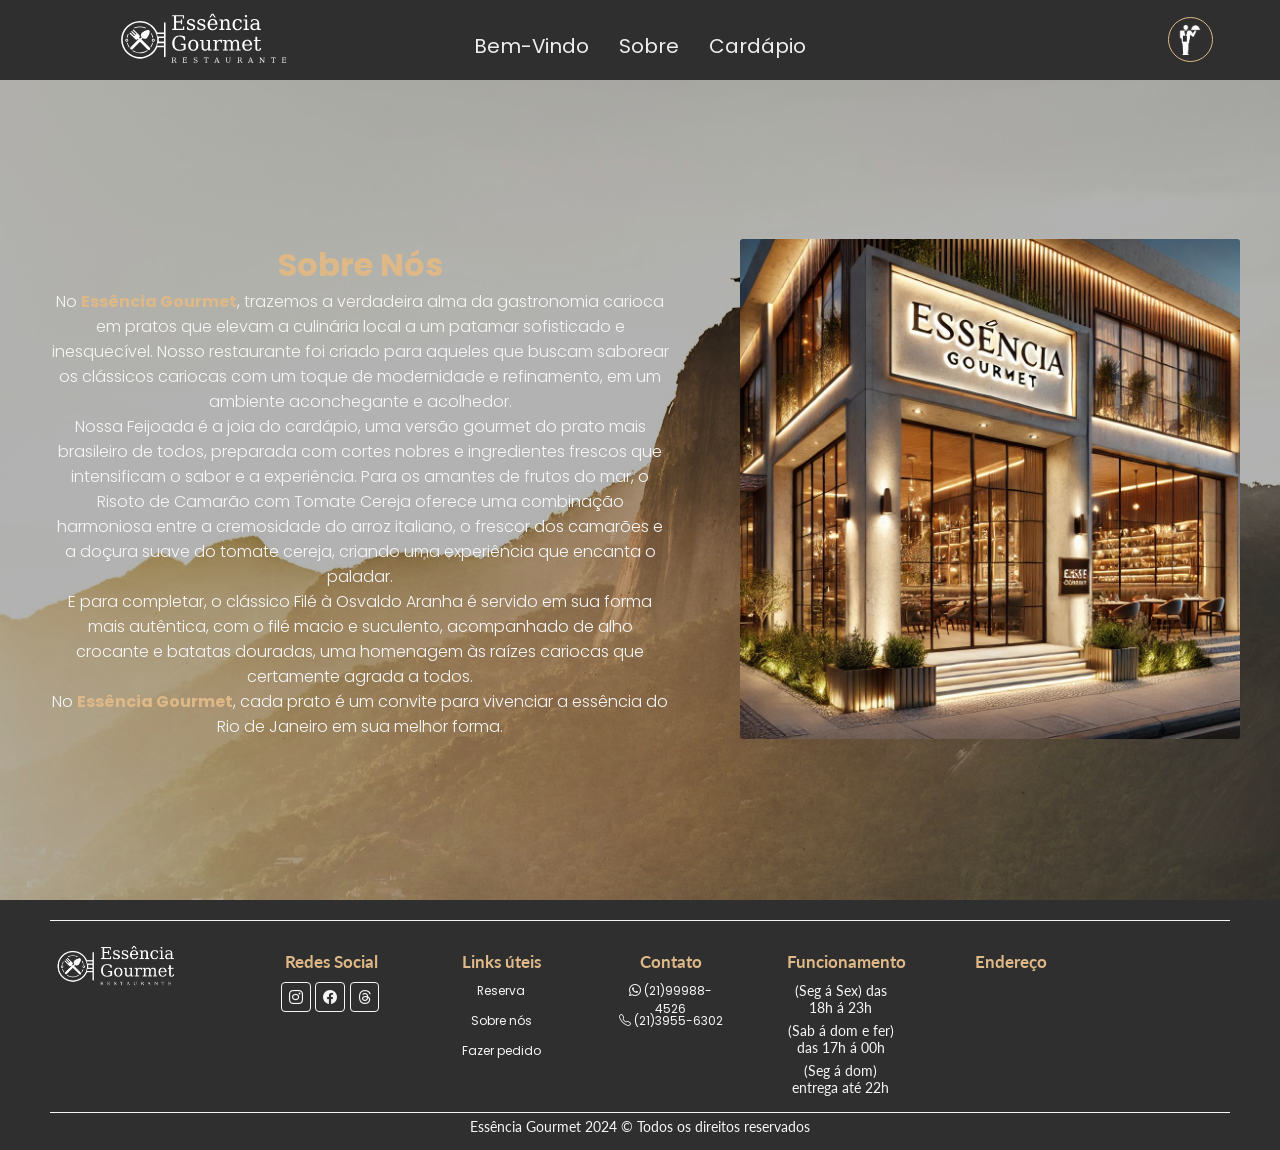
<file: sobre/sobre.html>
<!DOCTYPE html>
<html lang="pt-br">
<head>
    <meta charset="UTF-8">
    <meta name="viewport" content="width=device-width, initial-scale=1.0">
    <link rel="preconnect" href="https://fonts.googleapis.com">
    <link rel="preconnect" href="https://fonts.gstatic.com" crossorigin>
    <link href="https://fonts.googleapis.com/css2?family=Poppins:wght@100;300;400;500&display=swap" rel="stylesheet">
    <link rel="preconnect" href="https://fonts.googleapis.com">
    <link rel="preconnect" href="https://fonts.gstatic.com" crossorigin>
    <link href="https://fonts.googleapis.com/css2?family=Lato:ital,wght@0,100;0,300;0,400;0,700;0,900;1,100;1,300;1,400;1,700;1,900&family=Poppins:ital,wght@0,200;0,300;0,400;1,200;1,300;1,400&display=swap" rel="stylesheet">
    <link rel="stylesheet" href="https://cdn.jsdelivr.net/npm/bootstrap-icons@1.11.3/font/bootstrap-icons.min.css">
    <link rel="stylesheet" href="sobre.css">
    <link rel="shortcut icon" href="../img/favicon.ico" type="image/x-icon">
    <title>Sobre</title>

        
       

</head>
<body>
<header>
    <nav class="menu-nav"> <!--Menu de navegação-->
        <div class="logotipo-svg"> <!-- A logo esté formatdo de SVG, para melhor qualidade, o codigo svg é grande assim mesmo-->
            <a href="index.html">
                <svg xmlns="http://www.w3.org/2000/svg" xmlns:xlink="http://www.w3.org/1999/xlink"  zoomAndPan="magnify" viewBox="0 0 375 374.999991" preserveAspectRatio="xMidYMid meet" version="1.0"><defs><g/></defs><g fill="#ffffff" fill-opacity="1"><g transform="translate(132.424726, 171.291565)">
                <g><path d="M 1.828125 0 L 1.828125 -1.703125 L 4.875 -1.703125 L 4.875 -22.328125 L 1.828125 -22.328125 L 1.828125 -24.0625 L 21.1875 -24.0625 L 21.1875 -18.703125 L 19.203125 -18.703125 L 19.203125 -22.078125 L 8.15625 -22.078125 L 8.15625 -14.015625 L 16.03125 -14.015625 L 16.03125 -17.03125 L 18.015625 -17.03125 L 18.015625 -9.046875 L 16.03125 -9.046875 L 16.03125 -12.046875 L 8.15625 -12.046875 L 8.15625 -1.984375 L 19.46875 -1.984375 L 19.46875 -5.34375 L 21.453125 -5.34375 L 21.453125 0 Z M 1.828125 0 "/></g></g></g><g fill="#ffffff" fill-opacity="1"><g transform="translate(156.51408, 171.291565)"><g><path d="M 1.859375 -0.953125 L 1.859375 -4.953125 L 3.5625 -4.953125 C 3.601562 -3.671875 4 -2.710938 4.75 -2.078125 C 5.507812 -1.441406 6.632812 -1.125 8.125 -1.125 C 9.457031 -1.125 10.472656 -1.375 11.171875 -1.875 C 11.867188 -2.375 12.21875 -3.101562 12.21875 -4.0625 C 12.21875 -4.8125 11.960938 -5.414062 11.453125 -5.875 C 10.941406 -6.34375 9.863281 -6.835938 8.21875 -7.359375 L 6.078125 -8.09375 C 4.609375 -8.5625 3.539062 -9.148438 2.875 -9.859375 C 2.21875 -10.566406 1.890625 -11.46875 1.890625 -12.5625 C 1.890625 -14.132812 2.460938 -15.363281 3.609375 -16.25 C 4.753906 -17.144531 6.34375 -17.59375 8.375 -17.59375 C 9.28125 -17.59375 10.234375 -17.472656 11.234375 -17.234375 C 12.234375 -17.003906 13.265625 -16.660156 14.328125 -16.203125 L 14.328125 -12.46875 L 12.609375 -12.46875 C 12.566406 -13.570312 12.179688 -14.4375 11.453125 -15.0625 C 10.722656 -15.6875 9.726562 -16 8.46875 -16 C 7.226562 -16 6.285156 -15.773438 5.640625 -15.328125 C 5.003906 -14.890625 4.6875 -14.234375 4.6875 -13.359375 C 4.6875 -12.640625 4.925781 -12.0625 5.40625 -11.625 C 5.894531 -11.1875 6.863281 -10.742188 8.3125 -10.296875 L 10.671875 -9.578125 C 12.285156 -9.066406 13.453125 -8.429688 14.171875 -7.671875 C 14.890625 -6.921875 15.25 -5.945312 15.25 -4.75 C 15.25 -3.132812 14.625 -1.859375 13.375 -0.921875 C 12.132812 0.00390625 10.425781 0.46875 8.25 0.46875 C 7.144531 0.46875 6.066406 0.347656 5.015625 0.109375 C 3.960938 -0.117188 2.910156 -0.472656 1.859375 -0.953125 Z M 1.859375 -0.953125 "/></g></g></g><g fill="#ffffff" fill-opacity="1"><g transform="translate(173.449138, 171.291565)"><g><path d="M 1.859375 -0.953125 L 1.859375 -4.953125 L 3.5625 -4.953125 C 3.601562 -3.671875 4 -2.710938 4.75 -2.078125 C 5.507812 -1.441406 6.632812 -1.125 8.125 -1.125 C 9.457031 -1.125 10.472656 -1.375 11.171875 -1.875 C 11.867188 -2.375 12.21875 -3.101562 12.21875 -4.0625 C 12.21875 -4.8125 11.960938 -5.414062 11.453125 -5.875 C 10.941406 -6.34375 9.863281 -6.835938 8.21875 -7.359375 L 6.078125 -8.09375 C 4.609375 -8.5625 3.539062 -9.148438 2.875 -9.859375 C 2.21875 -10.566406 1.890625 -11.46875 1.890625 -12.5625 C 1.890625 -14.132812 2.460938 -15.363281 3.609375 -16.25 C 4.753906 -17.144531 6.34375 -17.59375 8.375 -17.59375 C 9.28125 -17.59375 10.234375 -17.472656 11.234375 -17.234375 C 12.234375 -17.003906 13.265625 -16.660156 14.328125 -16.203125 L 14.328125 -12.46875 L 12.609375 -12.46875 C 12.566406 -13.570312 12.179688 -14.4375 11.453125 -15.0625 C 10.722656 -15.6875 9.726562 -16 8.46875 -16 C 7.226562 -16 6.285156 -15.773438 5.640625 -15.328125 C 5.003906 -14.890625 4.6875 -14.234375 4.6875 -13.359375 C 4.6875 -12.640625 4.925781 -12.0625 5.40625 -11.625 C 5.894531 -11.1875 6.863281 -10.742188 8.3125 -10.296875 L 10.671875 -9.578125 C 12.285156 -9.066406 13.453125 -8.429688 14.171875 -7.671875 C 14.890625 -6.921875 15.25 -5.945312 15.25 -4.75 C 15.25 -3.132812 14.625 -1.859375 13.375 -0.921875 C 12.132812 0.00390625 10.425781 0.46875 8.25 0.46875 C 7.144531 0.46875 6.066406 0.347656 5.015625 0.109375 C 3.960938 -0.117188 2.910156 -0.472656 1.859375 -0.953125 Z M 1.859375 -0.953125 "/></g></g></g><g fill="#ffffff" fill-opacity="1"><g transform="translate(190.384195, 171.291565)"><g><path d="M 17.890625 -8.25 L 5.109375 -8.25 L 5.109375 -8.125 C 5.109375 -5.8125 5.539062 -4.066406 6.40625 -2.890625 C 7.28125 -1.710938 8.566406 -1.125 10.265625 -1.125 C 11.566406 -1.125 12.632812 -1.460938 13.46875 -2.140625 C 14.300781 -2.828125 14.882812 -3.84375 15.21875 -5.1875 L 17.59375 -5.1875 C 17.125 -3.3125 16.25 -1.898438 14.96875 -0.953125 C 13.695312 -0.00390625 12.023438 0.46875 9.953125 0.46875 C 7.453125 0.46875 5.441406 -0.351562 3.921875 -2 C 2.398438 -3.65625 1.640625 -5.847656 1.640625 -8.578125 C 1.640625 -11.285156 2.382812 -13.460938 3.875 -15.109375 C 5.375 -16.765625 7.335938 -17.59375 9.765625 -17.59375 C 12.347656 -17.59375 14.332031 -16.796875 15.71875 -15.203125 C 17.113281 -13.609375 17.835938 -11.289062 17.890625 -8.25 Z M 14.390625 -9.953125 C 14.328125 -11.953125 13.90625 -13.457031 13.125 -14.46875 C 12.34375 -15.488281 11.222656 -16 9.765625 -16 C 8.398438 -16 7.320312 -15.488281 6.53125 -14.46875 C 5.75 -13.445312 5.273438 -11.941406 5.109375 -9.953125 Z M 8.40625 -26.390625 L 11.125 -26.390625 L 14.90625 -20.328125 L 13.03125 -20.328125 L 9.765625 -24.53125 L 6.5 -20.328125 L 4.625 -20.328125 Z M 8.40625 -26.390625 "/></g></g></g><g fill="#ffffff" fill-opacity="1"><g transform="translate(209.913491, 171.291565)"><g><path d="M 1.359375 0 L 1.359375 -1.703125 L 4.03125 -1.703125 L 4.03125 -15.40625 L 1.1875 -15.40625 L 1.1875 -17.125 L 7 -17.125 L 7 -14.078125 C 7.539062 -15.242188 8.25 -16.117188 9.125 -16.703125 C 10 -17.296875 11.019531 -17.59375 12.1875 -17.59375 C 14.070312 -17.59375 15.457031 -17.050781 16.34375 -15.96875 C 17.238281 -14.882812 17.6875 -13.191406 17.6875 -10.890625 L 17.6875 -1.703125 L 20.328125 -1.703125 L 20.328125 0 L 12.15625 0 L 12.15625 -1.703125 L 14.71875 -1.703125 L 14.71875 -9.953125 C 14.71875 -12.046875 14.457031 -13.484375 13.9375 -14.265625 C 13.425781 -15.046875 12.519531 -15.4375 11.21875 -15.4375 C 9.84375 -15.4375 8.796875 -14.929688 8.078125 -13.921875 C 7.359375 -12.921875 7 -11.460938 7 -9.546875 L 7 -1.703125 L 9.578125 -1.703125 L 9.578125 0 Z M 1.359375 0 "/></g></g></g><g fill="#ffffff" fill-opacity="1"><g transform="translate(231.166908, 171.291565)"><g><path d="M 16.96875 -5.140625 C 16.550781 -3.316406 15.742188 -1.925781 14.546875 -0.96875 C 13.359375 -0.0078125 11.816406 0.46875 9.921875 0.46875 C 7.429688 0.46875 5.425781 -0.351562 3.90625 -2 C 2.394531 -3.65625 1.640625 -5.847656 1.640625 -8.578125 C 1.640625 -11.316406 2.394531 -13.503906 3.90625 -15.140625 C 5.425781 -16.773438 7.429688 -17.59375 9.921875 -17.59375 C 11.003906 -17.59375 12.082031 -17.46875 13.15625 -17.21875 C 14.238281 -16.96875 15.320312 -16.582031 16.40625 -16.0625 L 16.40625 -11.6875 L 14.671875 -11.6875 C 14.453125 -13.1875 13.960938 -14.28125 13.203125 -14.96875 C 12.441406 -15.65625 11.359375 -16 9.953125 -16 C 8.359375 -16 7.148438 -15.378906 6.328125 -14.140625 C 5.515625 -12.898438 5.109375 -11.046875 5.109375 -8.578125 C 5.109375 -6.097656 5.515625 -4.234375 6.328125 -2.984375 C 7.140625 -1.742188 8.347656 -1.125 9.953125 -1.125 C 11.234375 -1.125 12.253906 -1.457031 13.015625 -2.125 C 13.773438 -2.789062 14.296875 -3.796875 14.578125 -5.140625 Z M 16.96875 -5.140625 "/></g></g></g><g fill="#ffffff" fill-opacity="1"><g transform="translate(249.64884, 171.291565)"><g><path d="M 3.203125 -22.453125 C 3.203125 -22.941406 3.378906 -23.367188 3.734375 -23.734375 C 4.097656 -24.097656 4.535156 -24.28125 5.046875 -24.28125 C 5.535156 -24.28125 5.957031 -24.097656 6.3125 -23.734375 C 6.675781 -23.367188 6.859375 -22.941406 6.859375 -22.453125 C 6.859375 -21.941406 6.679688 -21.507812 6.328125 -21.15625 C 5.972656 -20.800781 5.546875 -20.625 5.046875 -20.625 C 4.535156 -20.625 4.097656 -20.800781 3.734375 -21.15625 C 3.378906 -21.507812 3.203125 -21.941406 3.203125 -22.453125 Z M 7 -1.703125 L 9.796875 -1.703125 L 9.796875 0 L 1.1875 0 L 1.1875 -1.703125 L 4.03125 -1.703125 L 4.03125 -15.40625 L 1.1875 -15.40625 L 1.1875 -17.125 L 7 -17.125 Z M 7 -1.703125 "/></g></g></g><g fill="#ffffff" fill-opacity="1"><g transform="translate(260.203039, 171.291565)"><g><path d="M 13.125 -5.375 L 13.125 -9 L 9.3125 -9 C 7.84375 -9 6.75 -8.679688 6.03125 -8.046875 C 5.3125 -7.421875 4.953125 -6.453125 4.953125 -5.140625 C 4.953125 -3.953125 5.316406 -3.003906 6.046875 -2.296875 C 6.773438 -1.597656 7.757812 -1.25 9 -1.25 C 10.238281 -1.25 11.234375 -1.628906 11.984375 -2.390625 C 12.742188 -3.160156 13.125 -4.15625 13.125 -5.375 Z M 16.09375 -10.703125 L 16.09375 -1.703125 L 18.734375 -1.703125 L 18.734375 0 L 13.125 0 L 13.125 -1.859375 C 12.476562 -1.054688 11.722656 -0.46875 10.859375 -0.09375 C 10.003906 0.28125 9 0.46875 7.84375 0.46875 C 5.945312 0.46875 4.4375 -0.0351562 3.3125 -1.046875 C 2.195312 -2.054688 1.640625 -3.421875 1.640625 -5.140625 C 1.640625 -6.910156 2.28125 -8.285156 3.5625 -9.265625 C 4.84375 -10.242188 6.644531 -10.734375 8.96875 -10.734375 L 13.125 -10.734375 L 13.125 -11.90625 C 13.125 -13.207031 12.726562 -14.210938 11.9375 -14.921875 C 11.15625 -15.640625 10.050781 -16 8.625 -16 C 7.4375 -16 6.492188 -15.726562 5.796875 -15.1875 C 5.097656 -14.65625 4.664062 -13.863281 4.5 -12.8125 L 2.96875 -12.8125 L 2.96875 -16.28125 C 4 -16.71875 5 -17.046875 5.96875 -17.265625 C 6.9375 -17.484375 7.882812 -17.59375 8.8125 -17.59375 C 11.1875 -17.59375 12.992188 -17.003906 14.234375 -15.828125 C 15.472656 -14.648438 16.09375 -12.941406 16.09375 -10.703125 Z M 16.09375 -10.703125 "/></g></g></g><g fill="#ffffff" fill-opacity="1"><g transform="translate(132.424726, 205.041563)"><g><path d="M 21.125 -16.875 C 20.75 -18.882812 19.960938 -20.367188 18.765625 -21.328125 C 17.578125 -22.285156 15.921875 -22.765625 13.796875 -22.765625 C 11.023438 -22.765625 8.957031 -21.875 7.59375 -20.09375 C 6.226562 -18.3125 5.546875 -15.613281 5.546875 -12 C 5.546875 -8.46875 6.25 -5.789062 7.65625 -3.96875 C 9.0625 -2.15625 11.128906 -1.25 13.859375 -1.25 C 15.066406 -1.25 16.222656 -1.398438 17.328125 -1.703125 C 18.441406 -2.003906 19.5 -2.457031 20.5 -3.0625 L 20.5 -9.265625 L 15.96875 -9.265625 L 15.96875 -10.984375 L 23.765625 -10.984375 L 23.765625 -2.015625 C 22.335938 -1.191406 20.796875 -0.570312 19.140625 -0.15625 C 17.492188 0.257812 15.734375 0.46875 13.859375 0.46875 C 10.222656 0.46875 7.3125 -0.664062 5.125 -2.9375 C 2.945312 -5.207031 1.859375 -8.226562 1.859375 -12 C 1.859375 -15.800781 2.953125 -18.832031 5.140625 -21.09375 C 7.328125 -23.363281 10.273438 -24.5 13.984375 -24.5 C 15.359375 -24.5 16.78125 -24.335938 18.25 -24.015625 C 19.71875 -23.703125 21.273438 -23.222656 22.921875 -22.578125 L 22.921875 -16.875 Z M 21.125 -16.875 "/></g></g></g><g fill="#ffffff" fill-opacity="1"><g transform="translate(158.786053, 205.041563)"><g><path d="M 9.921875 -1.125 C 11.515625 -1.125 12.71875 -1.753906 13.53125 -3.015625 C 14.34375 -4.273438 14.75 -6.128906 14.75 -8.578125 C 14.75 -11.023438 14.34375 -12.875 13.53125 -14.125 C 12.71875 -15.375 11.515625 -16 9.921875 -16 C 8.335938 -16 7.140625 -15.375 6.328125 -14.125 C 5.515625 -12.875 5.109375 -11.023438 5.109375 -8.578125 C 5.109375 -6.128906 5.515625 -4.273438 6.328125 -3.015625 C 7.148438 -1.753906 8.347656 -1.125 9.921875 -1.125 Z M 9.921875 0.46875 C 7.429688 0.46875 5.425781 -0.351562 3.90625 -2 C 2.394531 -3.65625 1.640625 -5.847656 1.640625 -8.578125 C 1.640625 -11.304688 2.394531 -13.488281 3.90625 -15.125 C 5.414062 -16.769531 7.421875 -17.59375 9.921875 -17.59375 C 12.429688 -17.59375 14.4375 -16.769531 15.9375 -15.125 C 17.445312 -13.488281 18.203125 -11.304688 18.203125 -8.578125 C 18.203125 -5.847656 17.445312 -3.65625 15.9375 -2 C 14.4375 -0.351562 12.429688 0.46875 9.921875 0.46875 Z M 9.921875 0.46875 "/></g></g></g><g fill="#ffffff" fill-opacity="1"><g transform="translate(178.653727, 205.041563)"><g><path d="M 11.6875 -17.125 L 17.21875 -17.125 L 17.21875 -1.703125 L 20.03125 -1.703125 L 20.03125 0 L 14.265625 0 L 14.265625 -3.03125 C 13.710938 -1.894531 13 -1.023438 12.125 -0.421875 C 11.257812 0.171875 10.253906 0.46875 9.109375 0.46875 C 7.203125 0.46875 5.800781 -0.0664062 4.90625 -1.140625 C 4.007812 -2.222656 3.5625 -3.921875 3.5625 -6.234375 L 3.5625 -15.40625 L 0.890625 -15.40625 L 0.890625 -17.125 L 6.546875 -17.125 L 6.546875 -7.15625 C 6.546875 -5.070312 6.800781 -3.640625 7.3125 -2.859375 C 7.820312 -2.085938 8.726562 -1.703125 10.03125 -1.703125 C 11.40625 -1.703125 12.453125 -2.207031 13.171875 -3.21875 C 13.898438 -4.226562 14.265625 -5.695312 14.265625 -7.625 L 14.265625 -15.40625 L 11.6875 -15.40625 Z M 11.6875 -17.125 "/></g></g></g><g fill="#ffffff" fill-opacity="1"><g transform="translate(199.907144, 205.041563)"><g><path d="M 15.78125 -17.15625 L 15.78125 -12.875 L 14.0625 -12.875 C 14.007812 -13.71875 13.773438 -14.347656 13.359375 -14.765625 C 12.941406 -15.191406 12.328125 -15.40625 11.515625 -15.40625 C 10.054688 -15.40625 8.9375 -14.898438 8.15625 -13.890625 C 7.382812 -12.878906 7 -11.429688 7 -9.546875 L 7 -1.703125 L 10.421875 -1.703125 L 10.421875 0 L 1.359375 0 L 1.359375 -1.703125 L 4.03125 -1.703125 L 4.03125 -15.4375 L 1.1875 -15.4375 L 1.1875 -17.125 L 7 -17.125 L 7 -14.078125 C 7.570312 -15.273438 8.316406 -16.160156 9.234375 -16.734375 C 10.148438 -17.304688 11.257812 -17.59375 12.5625 -17.59375 C 13.050781 -17.59375 13.5625 -17.554688 14.09375 -17.484375 C 14.625 -17.410156 15.1875 -17.300781 15.78125 -17.15625 Z M 15.78125 -17.15625 "/></g></g></g><g fill="#ffffff" fill-opacity="1"><g transform="translate(215.682045, 205.041563)"><g><path d="M 17.09375 -13.796875 C 17.664062 -15.046875 18.394531 -15.988281 19.28125 -16.625 C 20.164062 -17.269531 21.195312 -17.59375 22.375 -17.59375 C 24.175781 -17.59375 25.515625 -17.035156 26.390625 -15.921875 C 27.273438 -14.816406 27.71875 -13.140625 27.71875 -10.890625 L 27.71875 -1.703125 L 30.390625 -1.703125 L 30.390625 0 L 22.171875 0 L 22.171875 -1.703125 L 24.75 -1.703125 L 24.75 -10.546875 C 24.75 -12.304688 24.488281 -13.554688 23.96875 -14.296875 C 23.457031 -15.035156 22.609375 -15.40625 21.421875 -15.40625 C 20.097656 -15.40625 19.085938 -14.90625 18.390625 -13.90625 C 17.703125 -12.90625 17.359375 -11.453125 17.359375 -9.546875 L 17.359375 -1.703125 L 19.9375 -1.703125 L 19.9375 0 L 11.8125 0 L 11.8125 -1.703125 L 14.390625 -1.703125 L 14.390625 -10.671875 C 14.390625 -12.378906 14.128906 -13.59375 13.609375 -14.3125 C 13.097656 -15.039062 12.242188 -15.40625 11.046875 -15.40625 C 9.734375 -15.40625 8.726562 -14.90625 8.03125 -13.90625 C 7.34375 -12.90625 7 -11.453125 7 -9.546875 L 7 -1.703125 L 9.578125 -1.703125 L 9.578125 0 L 1.359375 0 L 1.359375 -1.703125 L 4.03125 -1.703125 L 4.03125 -15.4375 L 1.1875 -15.4375 L 1.1875 -17.125 L 7 -17.125 L 7 -14.078125 C 7.539062 -15.222656 8.234375 -16.09375 9.078125 -16.6875 C 9.929688 -17.289062 10.894531 -17.59375 11.96875 -17.59375 C 13.300781 -17.59375 14.410156 -17.257812 15.296875 -16.59375 C 16.191406 -15.9375 16.789062 -15.003906 17.09375 -13.796875 Z M 17.09375 -13.796875 "/></g></g></g><g fill="#ffffff" fill-opacity="1"><g transform="translate(246.974035, 205.041563)"><g><path d="M 17.890625 -8.25 L 5.109375 -8.25 L 5.109375 -8.125 C 5.109375 -5.8125 5.539062 -4.066406 6.40625 -2.890625 C 7.28125 -1.710938 8.566406 -1.125 10.265625 -1.125 C 11.566406 -1.125 12.632812 -1.460938 13.46875 -2.140625 C 14.300781 -2.828125 14.882812 -3.84375 15.21875 -5.1875 L 17.59375 -5.1875 C 17.125 -3.3125 16.25 -1.898438 14.96875 -0.953125 C 13.695312 -0.00390625 12.023438 0.46875 9.953125 0.46875 C 7.453125 0.46875 5.441406 -0.351562 3.921875 -2 C 2.398438 -3.65625 1.640625 -5.847656 1.640625 -8.578125 C 1.640625 -11.285156 2.382812 -13.460938 3.875 -15.109375 C 5.375 -16.765625 7.335938 -17.59375 9.765625 -17.59375 C 12.347656 -17.59375 14.332031 -16.796875 15.71875 -15.203125 C 17.113281 -13.609375 17.835938 -11.289062 17.890625 -8.25 Z M 14.390625 -9.953125 C 14.328125 -11.953125 13.90625 -13.457031 13.125 -14.46875 C 12.34375 -15.488281 11.222656 -16 9.765625 -16 C 8.398438 -16 7.320312 -15.488281 6.53125 -14.46875 C 5.75 -13.445312 5.273438 -11.941406 5.109375 -9.953125 Z M 14.390625 -9.953125 "/></g></g></g><g fill="#ffffff" fill-opacity="1"><g transform="translate(266.503331, 205.041563)"><g><path d="M 3.5625 -15.40625 L 0.953125 -15.40625 L 0.953125 -17.125 L 3.5625 -17.125 L 3.5625 -22.453125 L 6.546875 -22.453125 L 6.546875 -17.125 L 12.125 -17.125 L 12.125 -15.40625 L 6.546875 -15.40625 L 6.546875 -4.53125 C 6.546875 -3.082031 6.679688 -2.148438 6.953125 -1.734375 C 7.234375 -1.328125 7.753906 -1.125 8.515625 -1.125 C 9.285156 -1.125 9.847656 -1.351562 10.203125 -1.8125 C 10.554688 -2.269531 10.742188 -3.007812 10.765625 -4.03125 L 13 -4.03125 C 12.914062 -2.46875 12.492188 -1.328125 11.734375 -0.609375 C 10.972656 0.109375 9.8125 0.46875 8.25 0.46875 C 6.539062 0.46875 5.332031 0.0859375 4.625 -0.671875 C 3.914062 -1.429688 3.5625 -2.71875 3.5625 -4.53125 Z M 3.5625 -15.40625 "/></g></g></g><g fill="#ffffff" fill-opacity="1"><g transform="translate(132.424726, 224.855922)"><g><path d="M 5.59375 -4.234375 C 5.863281 -4.160156 6.09375 -4.035156 6.28125 -3.859375 C 6.476562 -3.679688 6.648438 -3.441406 6.796875 -3.140625 L 8.046875 -0.609375 L 9.078125 -0.609375 L 9.078125 0 L 7.078125 0 L 5.734375 -2.703125 C 5.484375 -3.234375 5.25 -3.570312 5.03125 -3.71875 C 4.820312 -3.875 4.53125 -3.953125 4.15625 -3.953125 L 2.890625 -3.953125 L 2.890625 -0.609375 L 4.09375 -0.609375 L 4.09375 0 L 0.640625 0 L 0.640625 -0.609375 L 1.734375 -0.609375 L 1.734375 -7.90625 L 0.640625 -7.90625 L 0.640625 -8.515625 L 4.96875 -8.515625 C 5.789062 -8.515625 6.425781 -8.316406 6.875 -7.921875 C 7.332031 -7.523438 7.5625 -6.96875 7.5625 -6.25 C 7.5625 -5.65625 7.394531 -5.191406 7.0625 -4.859375 C 6.738281 -4.523438 6.25 -4.316406 5.59375 -4.234375 Z M 2.890625 -4.578125 L 4.578125 -4.578125 C 5.148438 -4.578125 5.570312 -4.710938 5.84375 -4.984375 C 6.113281 -5.253906 6.25 -5.675781 6.25 -6.25 C 6.25 -6.8125 6.113281 -7.226562 5.84375 -7.5 C 5.570312 -7.769531 5.148438 -7.90625 4.578125 -7.90625 L 2.890625 -7.90625 Z M 2.890625 -4.578125 "/></g></g></g><g fill="#ffffff" fill-opacity="1"><g transform="translate(150.579686, 224.855922)"><g><path d="M 0.640625 0 L 0.640625 -0.609375 L 1.734375 -0.609375 L 1.734375 -7.90625 L 0.640625 -7.90625 L 0.640625 -8.515625 L 7.5 -8.515625 L 7.5 -6.625 L 6.796875 -6.625 L 6.796875 -7.8125 L 2.890625 -7.8125 L 2.890625 -4.96875 L 5.671875 -4.96875 L 5.671875 -6.03125 L 6.375 -6.03125 L 6.375 -3.203125 L 5.671875 -3.203125 L 5.671875 -4.265625 L 2.890625 -4.265625 L 2.890625 -0.703125 L 6.890625 -0.703125 L 6.890625 -1.890625 L 7.59375 -1.890625 L 7.59375 0 Z M 0.640625 0 "/></g></g></g><g fill="#ffffff" fill-opacity="1"><g transform="translate(168.466381, 224.855922)"><g><path d="M 1.078125 -0.40625 L 1.078125 -2.34375 L 1.734375 -2.34375 C 1.753906 -1.695312 1.941406 -1.21875 2.296875 -0.90625 C 2.660156 -0.59375 3.203125 -0.4375 3.921875 -0.4375 C 4.597656 -0.4375 5.113281 -0.570312 5.46875 -0.84375 C 5.832031 -1.113281 6.015625 -1.503906 6.015625 -2.015625 C 6.015625 -2.429688 5.90625 -2.75 5.6875 -2.96875 C 5.46875 -3.1875 5.015625 -3.398438 4.328125 -3.609375 L 3.203125 -3.953125 C 2.390625 -4.191406 1.816406 -4.492188 1.484375 -4.859375 C 1.148438 -5.234375 0.984375 -5.742188 0.984375 -6.390625 C 0.984375 -7.109375 1.238281 -7.664062 1.75 -8.0625 C 2.257812 -8.46875 2.984375 -8.671875 3.921875 -8.671875 C 4.316406 -8.671875 4.75 -8.628906 5.21875 -8.546875 C 5.6875 -8.460938 6.1875 -8.335938 6.71875 -8.171875 L 6.71875 -6.359375 L 6.078125 -6.359375 C 6.015625 -6.960938 5.8125 -7.394531 5.46875 -7.65625 C 5.132812 -7.925781 4.625 -8.0625 3.9375 -8.0625 C 3.332031 -8.0625 2.875 -7.9375 2.5625 -7.6875 C 2.25 -7.445312 2.09375 -7.09375 2.09375 -6.625 C 2.09375 -6.21875 2.207031 -5.894531 2.4375 -5.65625 C 2.675781 -5.425781 3.179688 -5.195312 3.953125 -4.96875 L 5 -4.65625 C 5.769531 -4.425781 6.320312 -4.128906 6.65625 -3.765625 C 6.988281 -3.410156 7.15625 -2.929688 7.15625 -2.328125 C 7.15625 -1.503906 6.890625 -0.878906 6.359375 -0.453125 C 5.828125 -0.0351562 5.039062 0.171875 4 0.171875 C 3.53125 0.171875 3.050781 0.117188 2.5625 0.015625 C 2.082031 -0.078125 1.585938 -0.21875 1.078125 -0.40625 Z M 1.078125 -0.40625 "/></g></g></g><g fill="#ffffff" fill-opacity="1"><g transform="translate(185.827959, 224.855922)"><g><path d="M 2.234375 0 L 2.234375 -0.609375 L 3.328125 -0.609375 L 3.328125 -7.84375 L 0.8125 -7.84375 L 0.8125 -6.515625 L 0.109375 -6.515625 L 0.109375 -8.515625 L 7.6875 -8.515625 L 7.6875 -6.515625 L 6.984375 -6.515625 L 6.984375 -7.84375 L 4.46875 -7.84375 L 4.46875 -0.609375 L 5.5625 -0.609375 L 5.5625 0 Z M 2.234375 0 "/></g></g></g><g fill="#ffffff" fill-opacity="1"><g transform="translate(202.978357, 224.855922)"><g><path d="M 2.34375 -3.09375 L 5.46875 -3.09375 L 3.90625 -7.140625 Z M -0.0625 0 L -0.0625 -0.609375 L 0.671875 -0.609375 L 3.71875 -8.515625 L 4.671875 -8.515625 L 7.71875 -0.609375 L 8.546875 -0.609375 L 8.546875 0 L 5.453125 0 L 5.453125 -0.609375 L 6.40625 -0.609375 L 5.6875 -2.484375 L 2.109375 -2.484375 L 1.390625 -0.609375 L 2.328125 -0.609375 L 2.328125 0 Z M -0.0625 0 "/></g></g></g><g fill="#ffffff" fill-opacity="1"><g transform="translate(220.773725, 224.855922)"><g><path d="M 1.640625 -7.90625 L 0.546875 -7.90625 L 0.546875 -8.515625 L 3.875 -8.515625 L 3.875 -7.90625 L 2.796875 -7.90625 L 2.796875 -3.5 C 2.796875 -2.414062 2.972656 -1.65625 3.328125 -1.21875 C 3.679688 -0.789062 4.296875 -0.578125 5.171875 -0.578125 C 6.035156 -0.578125 6.644531 -0.789062 7 -1.21875 C 7.351562 -1.65625 7.53125 -2.414062 7.53125 -3.5 L 7.53125 -7.90625 L 6.453125 -7.90625 L 6.453125 -8.515625 L 9.328125 -8.515625 L 9.328125 -7.90625 L 8.234375 -7.90625 L 8.234375 -3.390625 C 8.234375 -2.085938 7.984375 -1.164062 7.484375 -0.625 C 6.992188 -0.09375 6.148438 0.171875 4.953125 0.171875 C 3.753906 0.171875 2.898438 -0.0976562 2.390625 -0.640625 C 1.890625 -1.179688 1.640625 -2.097656 1.640625 -3.390625 Z M 1.640625 -7.90625 "/></g></g></g><g fill="#ffffff" fill-opacity="1"><g transform="translate(239.978915, 224.855922)"><g><path d="M 5.59375 -4.234375 C 5.863281 -4.160156 6.09375 -4.035156 6.28125 -3.859375 C 6.476562 -3.679688 6.648438 -3.441406 6.796875 -3.140625 L 8.046875 -0.609375 L 9.078125 -0.609375 L 9.078125 0 L 7.078125 0 L 5.734375 -2.703125 C 5.484375 -3.234375 5.25 -3.570312 5.03125 -3.71875 C 4.820312 -3.875 4.53125 -3.953125 4.15625 -3.953125 L 2.890625 -3.953125 L 2.890625 -0.609375 L 4.09375 -0.609375 L 4.09375 0 L 0.640625 0 L 0.640625 -0.609375 L 1.734375 -0.609375 L 1.734375 -7.90625 L 0.640625 -7.90625 L 0.640625 -8.515625 L 4.96875 -8.515625 C 5.789062 -8.515625 6.425781 -8.316406 6.875 -7.921875 C 7.332031 -7.523438 7.5625 -6.96875 7.5625 -6.25 C 7.5625 -5.65625 7.394531 -5.191406 7.0625 -4.859375 C 6.738281 -4.523438 6.25 -4.316406 5.59375 -4.234375 Z M 2.890625 -4.578125 L 4.578125 -4.578125 C 5.148438 -4.578125 5.570312 -4.710938 5.84375 -4.984375 C 6.113281 -5.253906 6.25 -5.675781 6.25 -6.25 C 6.25 -6.8125 6.113281 -7.226562 5.84375 -7.5 C 5.570312 -7.769531 5.148438 -7.90625 4.578125 -7.90625 L 2.890625 -7.90625 Z M 2.890625 -4.578125 "/></g></g></g><g fill="#ffffff" fill-opacity="1"><g transform="translate(258.133878, 224.855922)"><g><path d="M 2.34375 -3.09375 L 5.46875 -3.09375 L 3.90625 -7.140625 Z M -0.0625 0 L -0.0625 -0.609375 L 0.671875 -0.609375 L 3.71875 -8.515625 L 4.671875 -8.515625 L 7.71875 -0.609375 L 8.546875 -0.609375 L 8.546875 0 L 5.453125 0 L 5.453125 -0.609375 L 6.40625 -0.609375 L 5.6875 -2.484375 L 2.109375 -2.484375 L 1.390625 -0.609375 L 2.328125 -0.609375 L 2.328125 0 Z M -0.0625 0 "/></g></g></g><g fill="#ffffff" fill-opacity="1"><g transform="translate(275.929246, 224.855922)"><g><path d="M 0.578125 0 L 0.578125 -0.609375 L 1.71875 -0.609375 L 1.71875 -7.90625 L 0.578125 -7.90625 L 0.578125 -8.515625 L 2.75 -8.515625 L 7.859375 -1.796875 L 7.859375 -7.90625 L 6.71875 -7.90625 L 6.71875 -8.515625 L 9.71875 -8.515625 L 9.71875 -7.90625 L 8.5625 -7.90625 L 8.5625 0.171875 L 7.875 0.171875 L 2.421875 -7.015625 L 2.421875 -0.609375 L 3.5625 -0.609375 L 3.5625 0 Z M 0.578125 0 "/></g></g></g><g fill="#ffffff" fill-opacity="1"><g transform="translate(295.511148, 224.855922)"><g><path d="M 2.234375 0 L 2.234375 -0.609375 L 3.328125 -0.609375 L 3.328125 -7.84375 L 0.8125 -7.84375 L 0.8125 -6.515625 L 0.109375 -6.515625 L 0.109375 -8.515625 L 7.6875 -8.515625 L 7.6875 -6.515625 L 6.984375 -6.515625 L 6.984375 -7.84375 L 4.46875 -7.84375 L 4.46875 -0.609375 L 5.5625 -0.609375 L 5.5625 0 Z M 2.234375 0 "/></g></g></g><g fill="#ffffff" fill-opacity="1"><g transform="translate(312.661546, 224.855922)"><g><path d="M 0.640625 0 L 0.640625 -0.609375 L 1.734375 -0.609375 L 1.734375 -7.90625 L 0.640625 -7.90625 L 0.640625 -8.515625 L 7.5 -8.515625 L 7.5 -6.625 L 6.796875 -6.625 L 6.796875 -7.8125 L 2.890625 -7.8125 L 2.890625 -4.96875 L 5.671875 -4.96875 L 5.671875 -6.03125 L 6.375 -6.03125 L 6.375 -3.203125 L 5.671875 -3.203125 L 5.671875 -4.265625 L 2.890625 -4.265625 L 2.890625 -0.703125 L 6.890625 -0.703125 L 6.890625 -1.890625 L 7.59375 -1.890625 L 7.59375 0 Z M 0.640625 0 "/></g></g></g><path fill="#ffffff" d="M 83.050781 186.039062 L 83.054688 186.039062 C 83.054688 186.039062 83.050781 186.039062 83.050781 186.039062 Z M 82.570312 185.679688 C 82.53125 185.65625 82.496094 185.640625 82.457031 185.621094 C 82.496094 185.640625 82.53125 185.65625 82.570312 185.679688 Z M 94.480469 203.621094 L 81.59375 190.734375 L 69.539062 202.785156 C 68.648438 203.679688 67.199219 203.679688 66.308594 202.785156 C 65.414062 201.890625 65.414062 200.445312 66.308594 199.550781 L 79.101562 186.757812 L 78.207031 185.863281 L 77.214844 186.855469 C 76.457031 187.613281 75.226562 187.613281 74.46875 186.855469 L 65.089844 177.476562 C 64.707031 177.09375 64.707031 176.472656 65.089844 176.085938 C 65.472656 175.703125 66.097656 175.703125 66.480469 176.085938 L 72.269531 181.878906 L 73.429688 180.722656 L 67.636719 174.929688 C 67.253906 174.546875 67.253906 173.925781 67.636719 173.542969 C 68.019531 173.15625 68.640625 173.15625 69.023438 173.542969 L 74.816406 179.332031 L 75.972656 178.175781 L 70.183594 172.382812 C 69.796875 172 69.796875 171.378906 70.183594 170.996094 C 70.566406 170.613281 71.1875 170.613281 71.570312 170.996094 L 78.734375 178.160156 L 79.910156 179.332031 L 80.949219 180.375 C 81.707031 181.132812 81.707031 182.363281 80.949219 183.121094 L 79.957031 184.109375 L 81.234375 185.386719 C 81.460938 185.367188 81.691406 185.375 81.917969 185.421875 L 84.0625 183.277344 L 85.816406 185.027344 L 84.074219 186.769531 C 84.113281 186.804688 84.160156 186.832031 84.199219 186.871094 L 97.714844 200.386719 C 98.605469 201.277344 98.605469 202.726562 97.714844 203.621094 C 96.820312 204.511719 95.371094 204.511719 94.480469 203.621094 " fill-opacity="1" fill-rule="nonzero"/><path fill="#ffffff" d="M 84.75 176.066406 C 86.933594 173.886719 94.574219 169.949219 96.859375 172.234375 C 99.144531 174.515625 95.207031 182.160156 93.027344 184.339844 C 90.84375 186.523438 87.222656 186.4375 84.9375 184.152344 C 82.652344 181.867188 82.570312 178.25 84.75 176.066406 " fill-opacity="1" fill-rule="nonzero"/><path fill="#ffffff" d="M 103.34375 189.378906 C 103.980469 189.378906 104.496094 188.859375 104.496094 188.226562 C 104.496094 187.589844 103.980469 187.074219 103.34375 187.074219 C 102.707031 187.074219 102.191406 187.589844 102.191406 188.226562 C 102.191406 188.859375 102.707031 189.378906 103.34375 189.378906 Z M 100.898438 188.226562 C 100.898438 186.875 101.996094 185.777344 103.34375 185.777344 C 104.691406 185.777344 105.789062 186.875 105.789062 188.226562 C 105.789062 189.574219 104.691406 190.671875 103.34375 190.671875 C 101.996094 190.671875 100.898438 189.574219 100.898438 188.226562 " fill-opacity="1" fill-rule="nonzero"/><path fill="#ffffff" d="M 60.027344 187.074219 C 59.390625 187.074219 58.875 187.589844 58.875 188.226562 C 58.875 188.859375 59.390625 189.378906 60.027344 189.378906 C 60.660156 189.378906 61.179688 188.859375 61.179688 188.226562 C 61.179688 187.589844 60.660156 187.074219 60.027344 187.074219 Z M 62.472656 188.226562 C 62.472656 189.574219 61.375 190.671875 60.027344 190.671875 C 58.675781 190.671875 57.582031 189.574219 57.582031 188.226562 C 57.582031 186.875 58.675781 185.777344 60.027344 185.777344 C 61.375 185.777344 62.472656 186.875 62.472656 188.226562 " fill-opacity="1" fill-rule="nonzero"/><path fill="#ffffff" d="M 102.636719 184.222656 C 102.597656 184.230469 102.554688 184.234375 102.515625 184.234375 C 102.210938 184.234375 101.941406 184.015625 101.882812 183.703125 C 101.488281 181.578125 100.761719 179.535156 99.726562 177.636719 C 99.554688 177.324219 99.671875 176.929688 99.984375 176.757812 C 100.300781 176.589844 100.691406 176.703125 100.863281 177.015625 C 101.960938 179.035156 102.734375 181.207031 103.15625 183.46875 C 103.21875 183.820312 102.988281 184.160156 102.636719 184.222656 " fill-opacity="1" fill-rule="nonzero"/><path fill="#ffffff" d="M 90.539062 168.828125 C 90.445312 168.828125 90.351562 168.804688 90.265625 168.765625 C 84.859375 166.257812 78.480469 166.238281 73.058594 168.703125 C 72.730469 168.851562 72.347656 168.710938 72.203125 168.382812 C 72.054688 168.058594 72.199219 167.675781 72.523438 167.527344 C 78.285156 164.90625 85.0625 164.929688 90.808594 167.59375 C 91.132812 167.742188 91.273438 168.128906 91.125 168.449219 C 91.015625 168.6875 90.78125 168.828125 90.539062 168.828125 " fill-opacity="1" fill-rule="nonzero"/><path fill="#ffffff" d="M 61.304688 183.703125 C 61.246094 184.015625 60.976562 184.234375 60.667969 184.234375 C 60.632812 184.234375 60.589844 184.230469 60.550781 184.222656 C 60.199219 184.160156 59.96875 183.820312 60.035156 183.46875 C 60.355469 181.734375 60.890625 180.042969 61.621094 178.429688 C 61.769531 178.105469 62.152344 177.964844 62.476562 178.109375 C 62.800781 178.257812 62.945312 178.640625 62.796875 178.96875 C 62.109375 180.480469 61.605469 182.078125 61.304688 183.703125 " fill-opacity="1" fill-rule="nonzero"/><path fill="#ffffff" d="M 63.890625 199.964844 C 63.683594 199.964844 63.476562 199.863281 63.355469 199.679688 C 62.019531 197.683594 61.03125 195.503906 60.410156 193.199219 C 60.316406 192.851562 60.523438 192.5 60.867188 192.40625 C 61.214844 192.324219 61.566406 192.519531 61.660156 192.863281 C 62.242188 195.03125 63.171875 197.085938 64.425781 198.960938 C 64.628906 199.257812 64.546875 199.65625 64.25 199.855469 C 64.140625 199.929688 64.015625 199.964844 63.890625 199.964844 " fill-opacity="1" fill-rule="nonzero"/><path fill="#ffffff" d="M 70.410156 204.84375 C 73.738281 206.996094 77.609375 208.136719 81.59375 208.136719 C 85.726562 208.136719 89.71875 206.917969 93.132812 204.613281 C 93.425781 204.414062 93.828125 204.488281 94.027344 204.785156 C 94.230469 205.082031 94.152344 205.484375 93.855469 205.683594 C 90.226562 208.136719 85.988281 209.429688 81.59375 209.429688 C 77.359375 209.429688 73.25 208.21875 69.707031 205.929688 C 69.40625 205.738281 69.320312 205.335938 69.515625 205.039062 C 69.707031 204.738281 70.109375 204.652344 70.410156 204.84375 " fill-opacity="1" fill-rule="nonzero"/><path fill="#ffffff" d="M 99.324219 199.921875 C 99.199219 199.921875 99.078125 199.886719 98.964844 199.8125 C 98.667969 199.617188 98.589844 199.214844 98.785156 198.917969 C 100.03125 197.042969 100.957031 194.996094 101.535156 192.828125 C 101.625 192.484375 101.976562 192.28125 102.328125 192.371094 C 102.671875 192.464844 102.878906 192.816406 102.785156 193.164062 C 102.167969 195.464844 101.1875 197.644531 99.863281 199.636719 C 99.738281 199.820312 99.535156 199.921875 99.324219 199.921875 " fill-opacity="1" fill-rule="nonzero"/><path fill="#ffffff" d="M 120.734375 192.925781 L 110.550781 192.925781 C 110.289062 194.328125 109.925781 195.695312 109.46875 197.023438 L 120.734375 197.023438 Z M 112.203125 184.660156 C 112.300781 185.640625 112.351562 186.582031 112.351562 187.5 C 112.351562 188.417969 112.300781 189.355469 112.203125 190.335938 L 120.824219 190.335938 L 120.824219 184.660156 Z M 110.550781 182.074219 L 120.734375 182.074219 L 120.734375 177.976562 L 109.46875 177.976562 C 109.925781 179.304688 110.289062 180.671875 110.550781 182.074219 Z M 107.917969 197.523438 C 107.921875 197.496094 107.917969 197.464844 107.925781 197.4375 C 108.566406 195.742188 109.042969 193.96875 109.34375 192.171875 C 109.355469 192.121094 109.375 192.078125 109.394531 192.03125 C 109.636719 190.554688 109.765625 189.042969 109.765625 187.5 C 109.765625 185.957031 109.636719 184.441406 109.394531 182.964844 C 109.375 182.921875 109.355469 182.878906 109.34375 182.828125 C 109.042969 181.027344 108.566406 179.257812 107.925781 177.558594 C 107.917969 177.53125 107.921875 177.503906 107.917969 177.476562 C 103.867188 166.875 93.597656 159.328125 81.59375 159.328125 C 66.058594 159.328125 53.421875 171.964844 53.421875 187.5 C 53.421875 203.035156 66.058594 215.671875 81.59375 215.671875 C 93.597656 215.671875 103.867188 208.121094 107.917969 197.523438 Z M 81.59375 156.742188 C 93.839844 156.742188 105.023438 164.179688 109.839844 175.390625 L 120.824219 175.390625 L 120.824219 160.300781 C 120.824219 159.585938 121.402344 159.007812 122.121094 159.007812 C 122.835938 159.007812 123.414062 159.585938 123.414062 160.300781 L 123.414062 214.699219 C 123.414062 215.414062 122.835938 215.992188 122.121094 215.992188 C 121.402344 215.992188 120.824219 215.414062 120.824219 214.699219 L 120.824219 199.609375 L 109.839844 199.609375 C 105.023438 210.816406 93.839844 218.257812 81.59375 218.257812 C 64.632812 218.257812 50.835938 204.460938 50.835938 187.5 C 50.835938 170.539062 64.632812 156.742188 81.59375 156.742188 " fill-opacity="1" fill-rule="nonzero"/>
            </svg>
            </a>
        </div>
        <div class="menu-nav-itens"> <!-- As abas do menu, cada no href está com #, pq futuramente é ali que vai a pasta que contem os conteudo de cada aba-->
            <div class="menu-nav-list">
                <ul>
                    <li>
                        <a href="../principal/index.html">Bem-Vindo</a>
                    </li>
                    <li>
                        <a href="../sobre/sobre.html">Sobre</a>
                    </li>
                    <li>
                        <a href="../Cardapio/cardapio.html">Cardápio</a>
                    </li>  
                </ul>
            </div>
                <a class="botao-reserva" href="../reserva/reserva.html">
                    <img class="icone-reserva" src="../img/icone-reserva.png" alt="Icone de reserva">
                    <span class="text-reserva">Reserva</span>  
                </a> 
        </div> 
    </nav>
</header> 
<main>
    <div class="text">
        <h1>Sobre Nós</h1>
        <p>No <strong>Essência Gourmet</strong>, trazemos a verdadeira alma da gastronomia carioca em pratos que elevam a culinária local a um patamar sofisticado e inesquecível. Nosso restaurante foi criado para aqueles que buscam saborear os clássicos cariocas com um toque de modernidade e refinamento, em um ambiente aconchegante e acolhedor.</p>
        <p>Nossa Feijoada é a joia do cardápio, uma versão gourmet do prato mais brasileiro de todos, preparada com cortes nobres e ingredientes frescos que intensificam o sabor e a experiência. Para os amantes de frutos do mar, o Risoto de Camarão com Tomate Cereja oferece uma combinação harmoniosa entre a cremosidade do arroz italiano, o frescor dos camarões e a doçura suave do tomate cereja, criando uma experiência que encanta o paladar.</p>
        <p>E para completar, o clássico Filé à Osvaldo Aranha é servido em sua forma mais autêntica, com o filé macio e suculento, acompanhado de alho crocante e batatas douradas, uma homenagem às raízes cariocas que certamente agrada a todos.</p>
        <p>No <strong>Essência Gourmet</strong>, cada prato é um convite para vivenciar a essência do Rio de Janeiro em sua melhor forma.</p>
    </div>
        <div class="img">
            <img src="../img/restaurante.jpg" alt="">
        </div>
</main>  
<footer>
    <div class="interface">
        <section class="linha-footer1">
            <div class="footer-img">
                <img src="../img/Essência-Gourmet-logo1.png" alt="logo essencia gourmet">
            </div>
            <div class="box-linha-footer">
                <h3>Redes Social</h3>
                <div class="btn-redes">
                    <a href="#"><button><i class="bi bi-instagram"></i></button></a>
                    <a href="#"><button><i class="bi bi-facebook"></i></button></a>
                    <a href="#"><button><i class="bi bi-threads"></i></button></a>
                </div>

            </div>
            <div class="box-linha-footer">
                <h3>Links úteis</h3>
                <div class="links-footer">
                    <a href="../reserva/reserva.html">Reserva</a>
                    <a href="../sobre/sobre.html">Sobre nós</a>
                    <a href="../Cardapio/cardapio.html">Fazer pedido</a>
                </div>
            </div>
            <div class="box-linha-footer">
                <h3>Contato</h3>
                    <a href="#"><i class="bi bi-whatsapp"></i>
                        (21)99988-4526
                    </a>
                    <a href="#"><i class="bi bi-telephone"></i>
                        (21)3955-6302
                    </a>
            </div>
            <div class="box-linha-footer">
                <h3>Funcionamento</h3>
                <p>(Seg á Sex) das 18h á 23h</p>
                <p>(Sab á dom e fer) das 17h á 00h</p>
                <p>(Seg á dom) entrega até 22h</p>

            </div>
            <div class="box-linha-footer">
                <h3>Endereço</h3>
                <iframe src="https://www.google.com/maps/embed?pb=!1m18!1m12!1m3!1d3680.3403518490672!2d-43.55945602565962!3d-22.715587631063862!2m3!1f0!2f0!3f0!3m2!1i1024!2i768!4f13.1!3m3!1m2!1s0x995c85b74d7a51%3A0xf74e009e27ae6b4b!2sUniversidade%20Est%C3%A1cio%20de%20S%C3%A1!5e0!3m2!1spt-BR!2sbr!4v1730987903444!5m2!1spt-BR!2sbr" width="600" height="450" style="border:0;" allowfullscreen="" loading="lazy" referrerpolicy="no-referrer-when-downgrade"></iframe>
            </div>
        </section>
        <section class="linha-footer2">
            <p>Essência Gourmet 2024 &copy; Todos os direitos reservados</p>
        </section>
    </div>
</footer>
</body>
</html>
</file>
<file: principal/style.css>
*{
    box-sizing: border-box;
    padding: 0;
    margin: 0;
}
:root{
    font-size: 62.4% ;
}
/*Imagem de fundo da pagina*/
body{
    height: 100vh;
    background-image: linear-gradient(rgba(0,0,0,0.4),rgba(0,0,0,0.4)),url(../img/bg.jpg);
    background-repeat: no-repeat;
    background-position: 50% 20%;
    background-attachment: fixed;
    background-size: cover;
}
 /*Estilização do menu de navegação*/
.logotipo-svg{ /* estilização da posição e tamanho da logo */
    width: 23rem;
    height: 23rem;
}
.menu-nav{ /* Estilização do menu de navegação*/
    position: fixed;
    display: flex;
    justify-content:space-between;
    align-items: center;
    padding-inline: 9.0rem;
    height: 8.0rem;
    width: 100%;
    font-size:1.6rem;  
    background-color: #2f2f2f;
    color: aliceblue;
    font-family: "Poppins", sans-serif;
    font-weight: 300;
    border-bottom: gray;
    z-index: 1;
}
.menu-nav ul{ /* estilização da lista*/
    display:flex;
    justify-content: center;
    align-items: center;
    list-style: none;
    height: 1.2rem;
    gap:3rem ;
    position: absolute;
    right: 0;
    left: 0;
}
.menu-nav-itens{
    display:flex;
    flex-direction: row;
    justify-content: center;
    align-items: center;
    gap: 7rem;  
}
.menu-nav-list a{ /* estlização da ancora(a) */
    font-weight: 400;
    text-decoration: none;
    color: #f6f6f6f6;
    position: relative;
    font-size: 2rem;
}
.menu-nav-list li a::after{/* adiciona um efito de borda inferior ao passar o mouse em cima dos elementos do menu de navegação*/
    content: " ";
    width: 0%;
    height: .2rem;
    background-color: #DEB887;
    position: absolute;
    bottom: 0;
    left: 0;
    transition: 0.5s ease-in;
}
.menu-nav-list li a:hover::after{ /* largura da borda interior de acordo com a largurar maxima dos elementos ancora e lista*/
    width: 100%;
}
.menu-nav-list a:hover{/* transição que muda de cor as paslvras do menu de navegção*/
    transition-property: color;
    transition-duration: 1s;
    color: #DEB887;
}
/* Estilização do botão de reserva */
.botao-reserva{ 
    background-color: transparent;
    border-radius: 6rem;
    border: .1rem solid #DEB887;
    display:flex;
    justify-content: center;
    align-items: center;
    height: 4.5rem;
    width: 4.5rem;
    position: absolute;
    transition-duration: 1s;  
}
.botao-reserva:hover{/*ao passa o mouse por cima vai ter um efeito que o botão vai se expandir pros lados */
    width: 10rem;
}
a span{
    position: absolute;
}
.icone-reserva{/* Estilização do icone do botão de reserva*/
    height: 3rem;
    width: 3rem;
    transition: 1s;  
}
.text-reserva{/* estilização da palavra reserva e com trasnforme para palavra sumir e só aparecer quando passar o mouse em cima do botão */
    color: #f6f6f6;
    font-size: 1.8rem;
    transform: scale(0);
    transition: 1s;
}
.botao-reserva:hover .text-reserva{/* Efeito que faz a plavra reserva apaercer quando passar p mouse por cima do botão */
    transition-property:all;
    transition: 1s;
    color: #DEB887;
    transform: scale(1);
    transition-delay: 0.1s;
}
.botao-reserva:hover .icone-reserva{/* transform para fazer o icone sumir pra a palavra reserva aparecer*/
    transform: scale(0);
}
/* fim da estilização do menu de navegção */

/* Conteúdo da pagina inicial */
main{ /* Organização de todo o conteúdo da pagina */
    display:flex;
    flex-direction: column;
    align-items: center;
    gap: 3rem;
    padding-top:5rem;
}
.inicio-pagina{/* Estilizção da primeira seção da pagina */
    display: flex;
    flex-direction: row;
    justify-content: space-between;
    align-items: center;
    background-color: #2f2f2f;
    padding: 2rem;
    width: 100%;
    gap: 5rem;
    position: relative;
}
.imagem-inicial { /* estlização da imagem ajustando o tamanho e borda */
    width: 70%;
    height: 55rem;
    padding: 2.5rem;
    border-radius: 3rem;
}
.titulo-inicial{/* estilizção do texto que acompanha as imagens principais */
    display: flex;
    flex-direction: column;
    justify-content: center;
    align-items: center;
    color: #f6f6f6;
}
.titulo-inicial {
    display:flex;
    flex-direction: column;
    justify-content: center;
    padding: px;   
}
.texto-img-titulo h1{
    font-size: 8rem;
    font-weight: 400;
    width:48rem;   
}
.texto-img-sub h2{
    color: #f6f6f6;
    font-size: 1.6rem;
    font-family: "Poppins", sans-serif;
    font-weight: 300;
    text-align: left;
}
.texto-img-sub p{
    font-family: "Poppins", sans-serif;
    font-weight: 200;
    font-size:1.6rem;
    color: #f6f6f6;
    padding-top: .8rem;
    
}
.titulo-inicial,
.texto-img-titulo{
    background: linear-gradient(55deg,#ec3a41,#f69d7a,#fbe393);
    background-size: 400% 100%;
    animation: degrade 10s linear infinite alternate;
    -webkit-background-clip: text;
    -webkit-text-fill-color: transparent;
}
@keyframes degrade{
    0%{
        background-position-x: 0%;
    }
    100%{
        background-position-x: 100%;
    }
}
.texto-da-imagem p{/* estilização somente da paragrafo do texto que acompnha as imagens */
    font-size: 2rem;
}
/* fim da primeira seção */

/* segunda seção bem-vindo*/
.inicio-bv{
    position: relative;
    display: flex;
    flex-direction: row;
    justify-content: center;
    align-items: center;
    gap:3rem;
    font-size: 2rem;
    padding: 3rem;
    font-weight: 300;
    font-family: "Poppins", sans-serif;
    color: #f6f6f6;
    height:90%
}
.titulo-bv{
    position:absolute;
    top:0;
    bottom: .1rem;
    text-align: center;
    padding: 1rem;
    font-size: 4rem;
    font-weight: 400;
}
.titulo-bv span{
    color: #DEB887;
}
.introducao-bv{
    display: flex;
    flex-direction: column;
    padding-block: 10rem;
    gap: 1rem;
    color: #f6f6f6;
}
.introducao-bv h2{
    font-size: 3rem;
}
.introducao-bv span{
    color: #000000;
}
.introducao-bv p{
    font-family: "Poppins", sans-serif;
    font-weight: 300;
}
.img-pratos-rj{
    width: 100%;
    height: 30rem;
    border-radius: .3rem;
}
.pratos-principais{
    display: flex;
    flex-direction: column;
    gap: 5rem;
    height: 90rem;
    width: 95%;
    padding: 1rem;
    border-radius: 1rem;
    background-color: rgba(0,0,0,0.4);
    color:#000000;
    font-family: "Poppins", sans-serif;
    font-size: 2.2rem;
    font-weight: 300;
}
.pratos-principais h2{
    color: #f6f6f6;
    text-align: center;
    font-family:"Poppins", sans-serif;
    font-size: 4rem;
    font-weight: 400;
    padding-top: 2rem;
    border-block: 2px;
    text-shadow: .5rem .5rem .5rem  rgba(0,0,0,0.5);
}
.prato-risoto-camarao:hover,
.prato-feijoada:hover,
.prato-file:hover{
    transform: scale(1.05);
    transition: 1s;  
}
.prato-risoto-camarao,
.prato-feijoada,
.prato-file{
    text-align: center;
    background-color:#f6f6f6;
    box-shadow: 1rem 1rem 1rem 1rem rgba(0,0,0,0.5);
    border-radius: 2.2rem 0 0 0;
    width:29rem;
    height:100%;
}
.pratos{
    display: flex;
    flex-direction: row;
    justify-content: center;
    align-items: center;
    gap: 7rem;
}
.img-risoto-camarao,
.img-feijoada,
.img-file{
    width: 100%;
    height: 29rem;
    border-radius: 2rem 0 0 0 ;
    border:none;
}
figcaption{
    padding: 2rem;
    text-align: center;
    font-family: "Lato", sans-serif;
    font-weight: 400;
    font-size:1.6rem;
}
figcaption h3{
    font-family:"Poppins", sans-serif;
    font-weight: 400;
    font-size: 2.2rem;
    border-bottom: .2rem solid #DEB887;
    margin-bottom: .5rem;
}
.carrosel{
    margin-inline: 1rem;
    margin-top: 1.5rem;
    width: 80%;
    height: 55rem;
    animation: change 6s step-start infinite alternate-reverse;
    background-size: cover;
    background-repeat: no-repeat;
    border-radius: 1rem;
    padding-top: 3rem;

}
@keyframes change {
    0%{
    background-image: url(../img/Img-principal.png);
    background-position: left center;  
    }
    33.33% {
    background-image: url(../img/delivery.png);
    background-position: right center;  
    }
    66.66%{
    background-image: url(../img/reservado.png);
    background-position:left center;
    }
    100%{
    background-image: url(../img/Img-principal.png);
    background-position:right center;
    }
} 
.cupons h3{
    font-family:"Poppins", sans-serif;
    font-weight: 400;
    color: #f6f6f6;
    font-size: 3.5rem;
    text-align: center;
    padding-bottom: .5rem;   
}
.cupons{
    padding: 5rem;
    text-align: center;
    width: 50%;
    height: 70%;
    padding-bottom: 3rem;
    border-radius: .3rem;
}
.btn-res-ped{
    width: 15rem;
    padding: .8rem;
    border: none;
    border-radius: .4rem;
    cursor: pointer;
    font-family: "Lato", sans-serif;
    font-weight: 700;
    font-size: 1.5rem;
    color: #f6f6f6;
    background-color:#2f2f2f;
    border: .3rem solid #2f2f2f;
    margin-left: .7rem;
    margin-top: 2rem;
}
.btn-res-ped:hover{
    background-color:  rgba(0,0,0,0.2);
    border: .3rem solid #DEB887;
}
.cupons-desconto{
    display: flex;
    justify-content: center;
    align-items: center;
    gap: 3rem;
    padding-top: 5rem;
}
.cupons-desconto img {
   width: 40rem;
   box-shadow: 1rem 1rem 1rem rgba(0,0,0,0.5);
}
.cupons-desconto img:hover{
    transform: scale(1.05);
    transition: 0.5s;
}
.interface{
  max-width: 100%;
  margin: 0px auto;
}
footer{
   background-color: #2f2f2f;
   color: #f6f6f6;
   position: relative;
   padding-top: 2rem;
   padding: 2rem 5rem .2rem 5rem;
   text-align: center;
   height: 25rem;
}
.footer-img img{
    width: 13rem;
    position: absolute;
    left: 5rem;
    top: 0;
    bottom: 1rem;
}
.linha-footer1 .box-linha-footer h3{
    color: #DEB887;
    margin-bottom: 1rem;
    font-size: 1.7rem;
    font-family: "Lato", sans-serif;
}
footer .linha-footer1{
    border-block: 1px solid #f6f6f6;
    display: flex;
    justify-content:center ; 
    gap: 6.2rem;
   padding: 3rem 5rem 1rem 5rem;
}
footer .linha-footer1 .box-linha-footer{
    width: 10%;
}
.linha-footer2{
    text-align: center;
    padding: .5rem;
    font-family: "Lato", sans-serif;
    font-weight: 400;
    font-size: 1.4rem;  
}
.linha-footer1 .box-linha-footer a{
    height: 2rem;
    text-decoration: none;
    display: block;
    color: #f6f6f6;
    margin-bottom: 1rem;
    font-size: 1.2rem;
    font-weight: 400;
    font-family: "Poppins", sans-serif;
}
.links-footer a:hover{
    color:#DEB887;
    transition:1s;
}
.box-linha-footer .btn-redes a{
    display: inline;
}
.box-linha-footer p{
    height: 2rem;
    font-size: 1.4rem;
    font-family: "Lato", sans-serif;
    margin-bottom: 2rem;
    text-align: center;
}
.box-linha-footer .btn-redes button{
    width: 3rem;
    height: 3rem;
    border-radius: .4rem;
    font-size: 1.4rem;
    background-color: transparent;
    border: .1rem solid #f6f6f6;
    color: #f6f6f6;
    cursor: pointer;
    margin-right: .2rem;
    transition: 0.9s;
}
.box-linha-footer .btn-redes button:hover{
    background-color: #DEB887;
    border-color: #DEB887;
}
.box-linha-footer iframe{
    width: 15rem;
    height: 11rem;
    border-radius: .4rem;
}
</file>
<file: reserva/reserva.css>
*{
    box-sizing: border-box;
    padding: 0;
    margin: 0;
}
:root{
    font-size: 62.4% ;
}
/*Imagem de fundo da pagina*/
body{
    height: 100vh;
    background-image: linear-gradient(rgba(0,0,0,0.4),rgba(0,0,0,0.4)),url(../img/bg.jpg);
    background-repeat: no-repeat;
    background-position: 50% 20%;
    background-attachment: fixed;
    background-size: cover;
}
main{

}
 /*Estilização do menu de navegação*/
.logotipo-svg{ /* estilização da posição e tamanho da logo */
    width: 23rem;
    height: 23rem;
}
.menu-nav{ /* Estilização do menu de navegação*/
    position: fixed;
    display: flex;
    justify-content:space-between;
    align-items: center;
    padding-inline: 9.0rem;
    height: 8.0rem;
    width: 100%;
    font-size:1.6rem;  
    background-color: #2f2f2f;
    color: aliceblue;
    font-family: "Poppins", sans-serif;
    font-weight: 300;
    border-bottom: gray;
    z-index: 1;
}
.menu-nav ul{ /* estilização da lista*/
    display:flex;
    justify-content: center;
    align-items: center;
    list-style: none;
    height: 1.2rem;
    gap:3rem ;
    position: absolute;
    right: 0;
    left: 0;
}
.menu-nav-itens{
    display:flex;
    flex-direction: row;
    justify-content: center;
    align-items: center;
    gap: 7rem;  
}
.menu-nav-list a{ /* estlização da ancora(a) */
    font-weight: 400;
    text-decoration: none;
    color: #f6f6f6f6;
    position: relative;
    font-size: 2rem;
}
.menu-nav-list li a::after{/* adiciona um efito de borda inferior ao passar o mouse em cima dos elementos do menu de navegação*/
    content: " ";
    width: 0%;
    height: .2rem;
    background-color: #DEB887;
    position: absolute;
    bottom: 0;
    left: 0;
    transition: 0.5s ease-in;
}
.menu-nav-list li a:hover::after{ /* largura da borda interior de acordo com a largurar maxima dos elementos ancora e lista*/
    width: 100%;
}
.menu-nav-list a:hover{/* transição que muda de cor as paslvras do menu de navegção*/
    transition-property: color;
    transition-duration: 1s;
    color: #DEB887;
}
/* Estilização do botão de reserva */
.botao-reserva{ 
    background-color: transparent;
    border-radius: 6rem;
    border: .1rem solid #DEB887;
    display:flex;
    justify-content: center;
    align-items: center;
    height: 4.5rem;
    width: 4.5rem;
    position: absolute;
    transition-duration: 1s;  
}
.botao-reserva:hover{/*ao passa o mouse por cima vai ter um efeito que o botão vai se expandir pros lados */
    width: 10rem;
}
a span{
    position: absolute;
}
.icone-reserva{/* Estilização do icone do botão de reserva*/
    height: 3rem;
    width: 3rem;
    transition: 1s;  
}
.text-reserva{/* estilização da palavra reserva e com trasnforme para palavra sumir e só aparecer quando passar o mouse em cima do botão */
    color: #f6f6f6;
    font-size: 1.8rem;
    transform: scale(0);
    transition: 1s;
}
.botao-reserva:hover .text-reserva{/* Efeito que faz a plavra reserva apaercer quando passar p mouse por cima do botão */
    transition-property:all;
    transition: 1s;
    color: #DEB887;
    transform: scale(1);
    transition-delay: 0.1s;
}
.botao-reserva:hover .icone-reserva{/* transform para fazer o icone sumir pra a palavra reserva aparecer*/
    transform: scale(0);
}
/* fim da estilização do menu de navegção */
main{ /* Organização de todo o conteúdo da pagina */
    display:flex;
    flex-direction: column;
    align-items: center;
    gap: 7rem;
    padding-top:5rem;
}
form{
    display: flex;
    flex-direction: column;
    gap: 10px;
    background-color: #b1acb3e5; 
    font-size:medium;
    font-family:'Franklin Gothic Medium', 'Arial Narrow', Arial, sans-serif;
    background-image:url(../img/image.jfif);
    padding: 40px;
    border-radius: 40px;
    margin-top: 40px;         
    margin-bottom: 10px;   
}
.btn{
    padding-top:10px;
    width: 100;
    text-align: center;
}
form input[type=submit]{
    padding:10px    40px;
    border: 0;
    border-radius: 10px;
    background-color: rgb(19, 18, 17);
    cursor: pointer;
    color: white;
}





.interface{
    max-width: 100%;
    margin: 0px auto;
  }
  footer{
     background-color: #2f2f2f;
     color: #f6f6f6;
     position: relative;
     padding-top: 2rem;
     padding: 2rem 5rem .2rem 5rem;
     text-align: center;
     height: 25rem;
  }
  .footer-img img{
      width: 13rem;
      position: absolute;
      left: 5rem;
      top: 0;
      bottom: 1rem;
  }
  .linha-footer1 .box-linha-footer h3{
      color: #DEB887;
      margin-bottom: 1rem;
      font-size: 1.7rem;
      font-family: "Lato", sans-serif;
  }
  
  footer .linha-footer1{
      border-block: 1px solid #f6f6f6;
      display: flex;
      justify-content:center ; 
      gap: 6.2rem;
     padding: 3rem 5rem 1rem 5rem;
  }
  footer .linha-footer1 .box-linha-footer{
      width: 10%;
  }
  .linha-footer2{
      text-align: center;
      padding: .5rem;
      font-family: "Lato", sans-serif;
      font-weight: 400;
      font-size: 1.4rem;  
  }
  .linha-footer1 .box-linha-footer a{
      height: 2rem;
      text-decoration: none;
      display: block;
      color: #f6f6f6;
      margin-bottom: 1rem;
      font-size: 1.2rem;
      font-weight: 400;
      font-family: "Poppins", sans-serif;
  }
  .links-footer a:hover{
      color:#DEB887;
      transition:1s;
  
  }
  .box-linha-footer .btn-redes a{
      display: inline;
  }
  .box-linha-footer p{
      height: 2rem;
      font-size: 1.4rem;
      font-family: "Lato", sans-serif;
      margin-bottom: 2rem;
      text-align: center;
  }
  .box-linha-footer .btn-redes button{
      width: 3rem;
      height: 3rem;
      border-radius: .4rem;
      font-size: 1.4rem;
      background-color: transparent;
      border: .1rem solid #f6f6f6;
      color: #f6f6f6;
      cursor: pointer;
      margin-right: .2rem;
      transition: 0.9s;
  }
  .box-linha-footer .btn-redes button:hover{
      background-color: #DEB887;
      border-color: #DEB887;
  }
  .box-linha-footer iframe{
      width: 15rem;
      height: 11rem;
      border-radius: .4rem;
  }
</file>
<file: sobre/sobre.css>
*{
    box-sizing: border-box;
    padding: 0;
    margin: 0;
}
:root{
    font-size: 62.4% ;
}
/*Imagem de fundo da pagina*/
body{

    background-image: linear-gradient(rgba(0,0,0,0.3),rgba(0,0,0,0.3)),url(../img/bg.jpg);
    background-repeat: no-repeat;
    background-position: 50% 20%;
    background-attachment: fixed;
    background-size: cover;
}
 /*Estilização do menu de navegação*/
.logotipo-svg{ /* estilização da posição e tamanho da logo */
    width: 23rem;
    height: 23rem;
}
.menu-nav{ /* Estilização do menu de navegação*/
    position: fixed;
    display: flex;
    justify-content:space-between;
    align-items: center;
    padding-inline: 9.0rem;
    height: 8.0rem;
    width: 100%;
    font-size:1.6rem;  
    background-color: #2f2f2f;
    color: aliceblue;
    font-family: "Poppins", sans-serif;
    font-weight: 300;
    border-bottom: gray;
    z-index: 1;
}
.menu-nav ul{ /* estilização da lista*/
    display:flex;
    justify-content: center;
    align-items: center;
    list-style: none;
    height: 1.2rem;
    gap:3rem ;
    position: absolute;
    right: 0;
    left: 0;
}
.menu-nav-itens{
    display:flex;
    flex-direction: row;
    justify-content: center;
    align-items: center;
    gap: 7rem;  
}
.menu-nav-list a{ /* estlização da ancora(a) */
    font-weight: 400;
    text-decoration: none;
    color: #f6f6f6f6;
    position: relative;
    font-size: 2rem;
}
.menu-nav-list li a::after{/* adiciona um efito de borda inferior ao passar o mouse em cima dos elementos do menu de navegação*/
    content: " ";
    width: 0%;
    height: 2px;
    background-color: #DEB887;
    position: absolute;
    bottom: 0;
    left: 0;
    transition: 0.5s ease-in;
}
.menu-nav-list li a:hover::after{ /* largura da borda interior de acordo com a largurar maxima dos elementos ancora e lista*/
    width: 100%;
}
.menu-nav-list a:hover{/* transição que muda de cor as paslvras do menu de navegção*/
    transition-property: color;
    transition-duration: 1s;
    color: #DEB887;
}
/* Estilização do botão de reserva */
.botao-reserva{ 
    background-color: transparent;
    border-radius: 6rem;
    border: .1rem solid #DEB887;
    display:flex;
    justify-content: center;
    align-items: center;
    height: 4.5rem;
    width: 4.5rem;
    position: absolute;
    transition-duration: 1s;  
}
.botao-reserva:hover{/*ao passa o mouse por cima vai ter um efeito que o botão vai se expandir pros lados */
    width: 10rem;
}
a span{
    position: absolute;
}
.icone-reserva{/* Estilização do icone do botão de reserva*/
    height: 3rem;
    width: 3rem;
    transition: 1s;  
}
.text-reserva{/* estilização da palavra reserva e com trasnforme para palavra sumir e só aparecer quando passar o mouse em cima do botão */
    color: #f6f6f6;
    font-size: 1.8rem;
    transform: scale(0);
    transition: 1s;
}
.botao-reserva:hover .text-reserva{/* Efeito que faz a plavra reserva apaercer quando passar p mouse por cima do botão */
    transition-property:all;
    transition: 1s;
    color: #DEB887;
    transform: scale(1);
    transition-delay: 0.1s;
}
.botao-reserva:hover .icone-reserva{/* transform para fazer o icone sumir pra a palavra reserva aparecer*/
    transform: scale(0);
}
/* fim da estilização do menu de navegção */

/* Conteúdo da pagina inicial */
body {
    margin: 0;
    padding: 0;
}
main{
    height: 100vh;
    display:flex;
    justify-content: center;
    align-items: center;
    padding-top: 80px;
    gap: 60px;
    
}
    

.img img{
   height: 500px;
    width:500px;
    border-radius: 3px;
}
h1 {
    color:#DEB887;
}
.text {
    font-family: 'Poppins', sans-serif;
    font-size: 16px;
    font-weight: 300;
    color:#f6f6f6;
    text-align: center;
    width: 50%;
    padding: 10px;
   
}
strong {
    color:#DEB887;
}
footer{
    background-color: #2f2f2f;
    color: #f6f6f6;
    position: relative;
    padding-top: 2rem;
    padding: 2rem 5rem .2rem 5rem;
    text-align: center;
    height: 25rem;
 }
 .footer-img img{
     width: 13rem;
     position: absolute;
     left: 5rem;
     top: 0;
     bottom: 1rem;
 }
 .linha-footer1 .box-linha-footer h3{
     color: #DEB887;
     margin-bottom: 1rem;
     font-size: 1.7rem;
     font-family: "Lato", sans-serif;
 }
 
 footer .linha-footer1{
     border-block: 1px solid #f6f6f6;
     display: flex;
     justify-content:center ; 
     gap: 6.2rem;
    padding: 3rem 5rem 1rem 5rem;
 }
 footer .linha-footer1 .box-linha-footer{
     width: 10%;
 }
 .linha-footer2{
     text-align: center;
     padding: .5rem;
     font-family: "Lato", sans-serif;
     font-weight: 400;
     font-size: 1.4rem;  
 }
 .linha-footer1 .box-linha-footer a{
     height: 2rem;
     text-decoration: none;
     display: block;
     color: #f6f6f6;
     margin-bottom: 1rem;
     font-size: 1.2rem;
     font-weight: 400;
     font-family: "Poppins", sans-serif;
 }
 .links-footer a:hover{
     color:#DEB887;
     transition:1s;
 
 }
 .box-linha-footer .btn-redes a{
     display: inline;
 }
 .box-linha-footer p{
     height: 2rem;
     font-size: 1.4rem;
     font-family: "Lato", sans-serif;
     margin-bottom: 2rem;
     text-align: center;
 }
 .box-linha-footer .btn-redes button{
     width: 3rem;
     height: 3rem;
     border-radius: .4rem;
     font-size: 1.4rem;
     background-color: transparent;
     border: .1rem solid #f6f6f6;
     color: #f6f6f6;
     cursor: pointer;
     margin-right: .2rem;
     transition: 0.9s;
 }
 .box-linha-footer .btn-redes button:hover{
     background-color: #DEB887;
     border-color: #DEB887;
 }
 .box-linha-footer iframe{
     width: 15rem;
     height: 11rem;
     border-radius: .4rem;
 }
</file>
